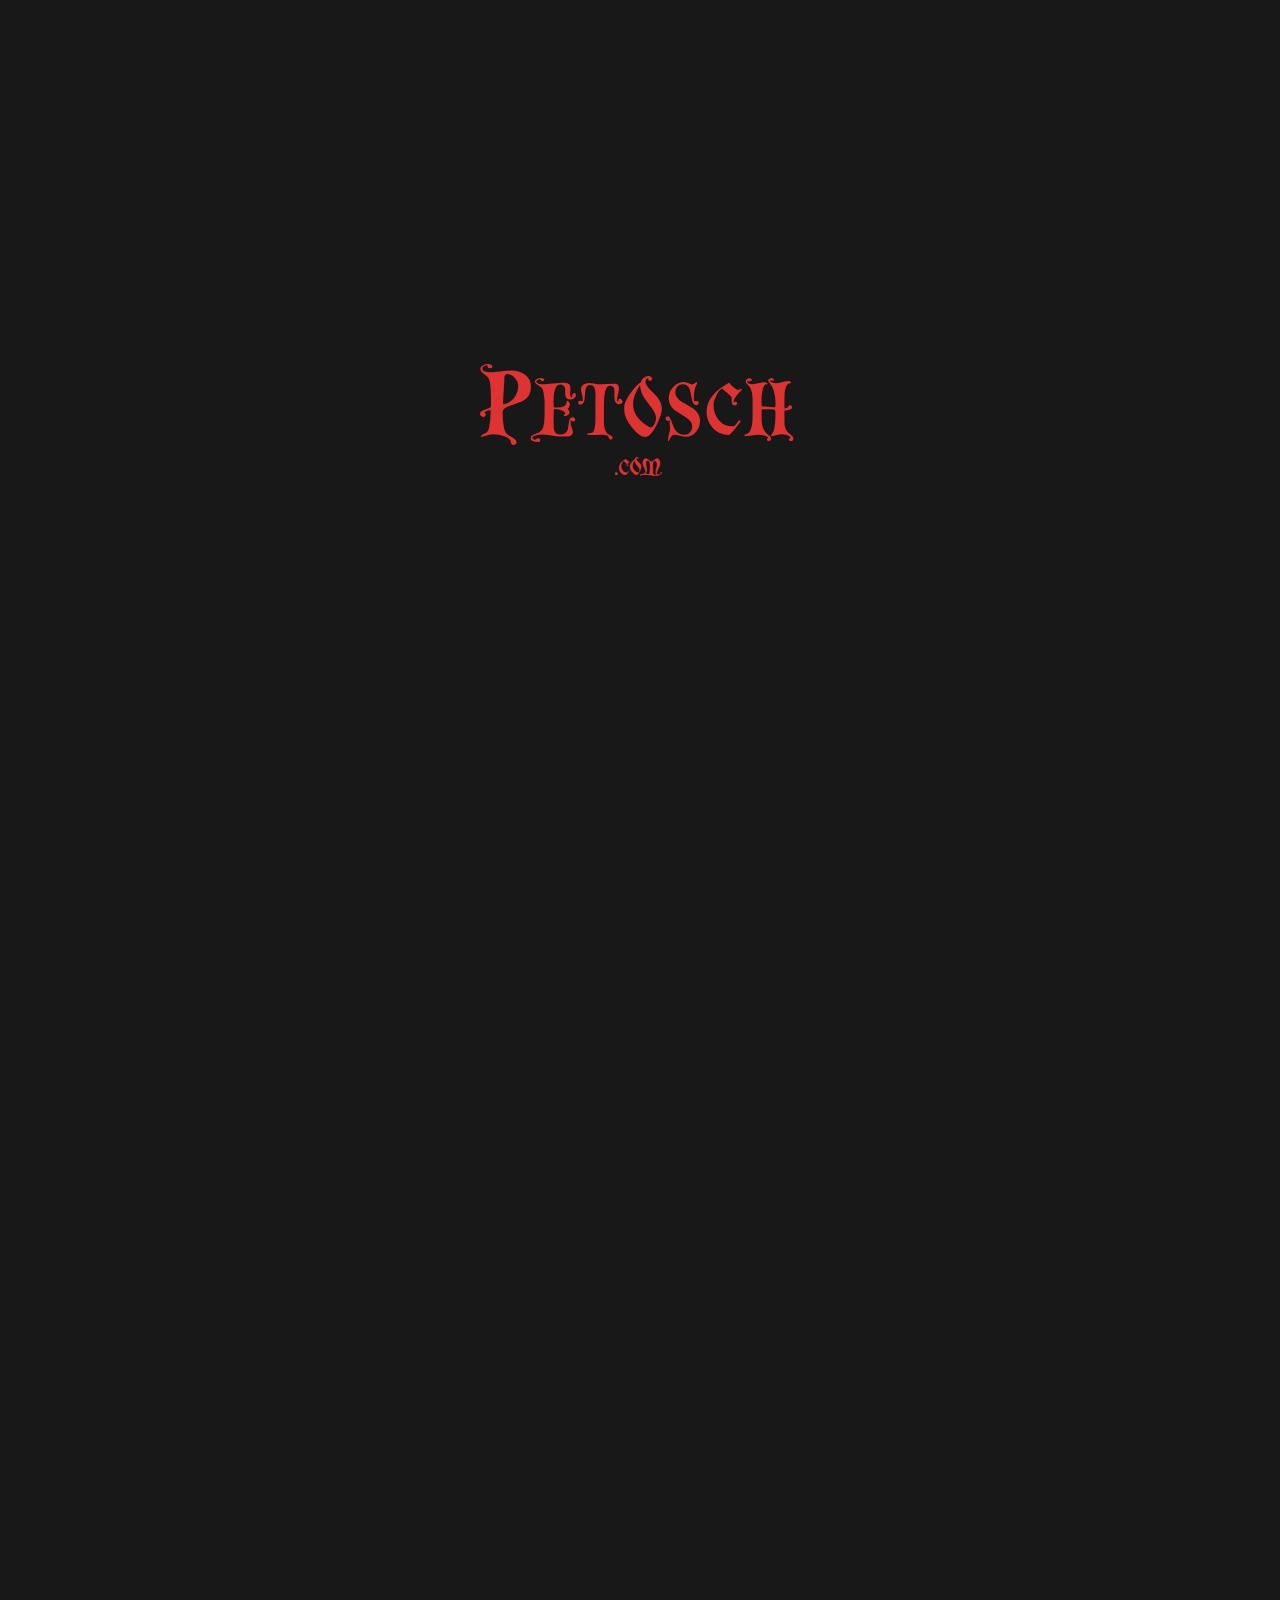
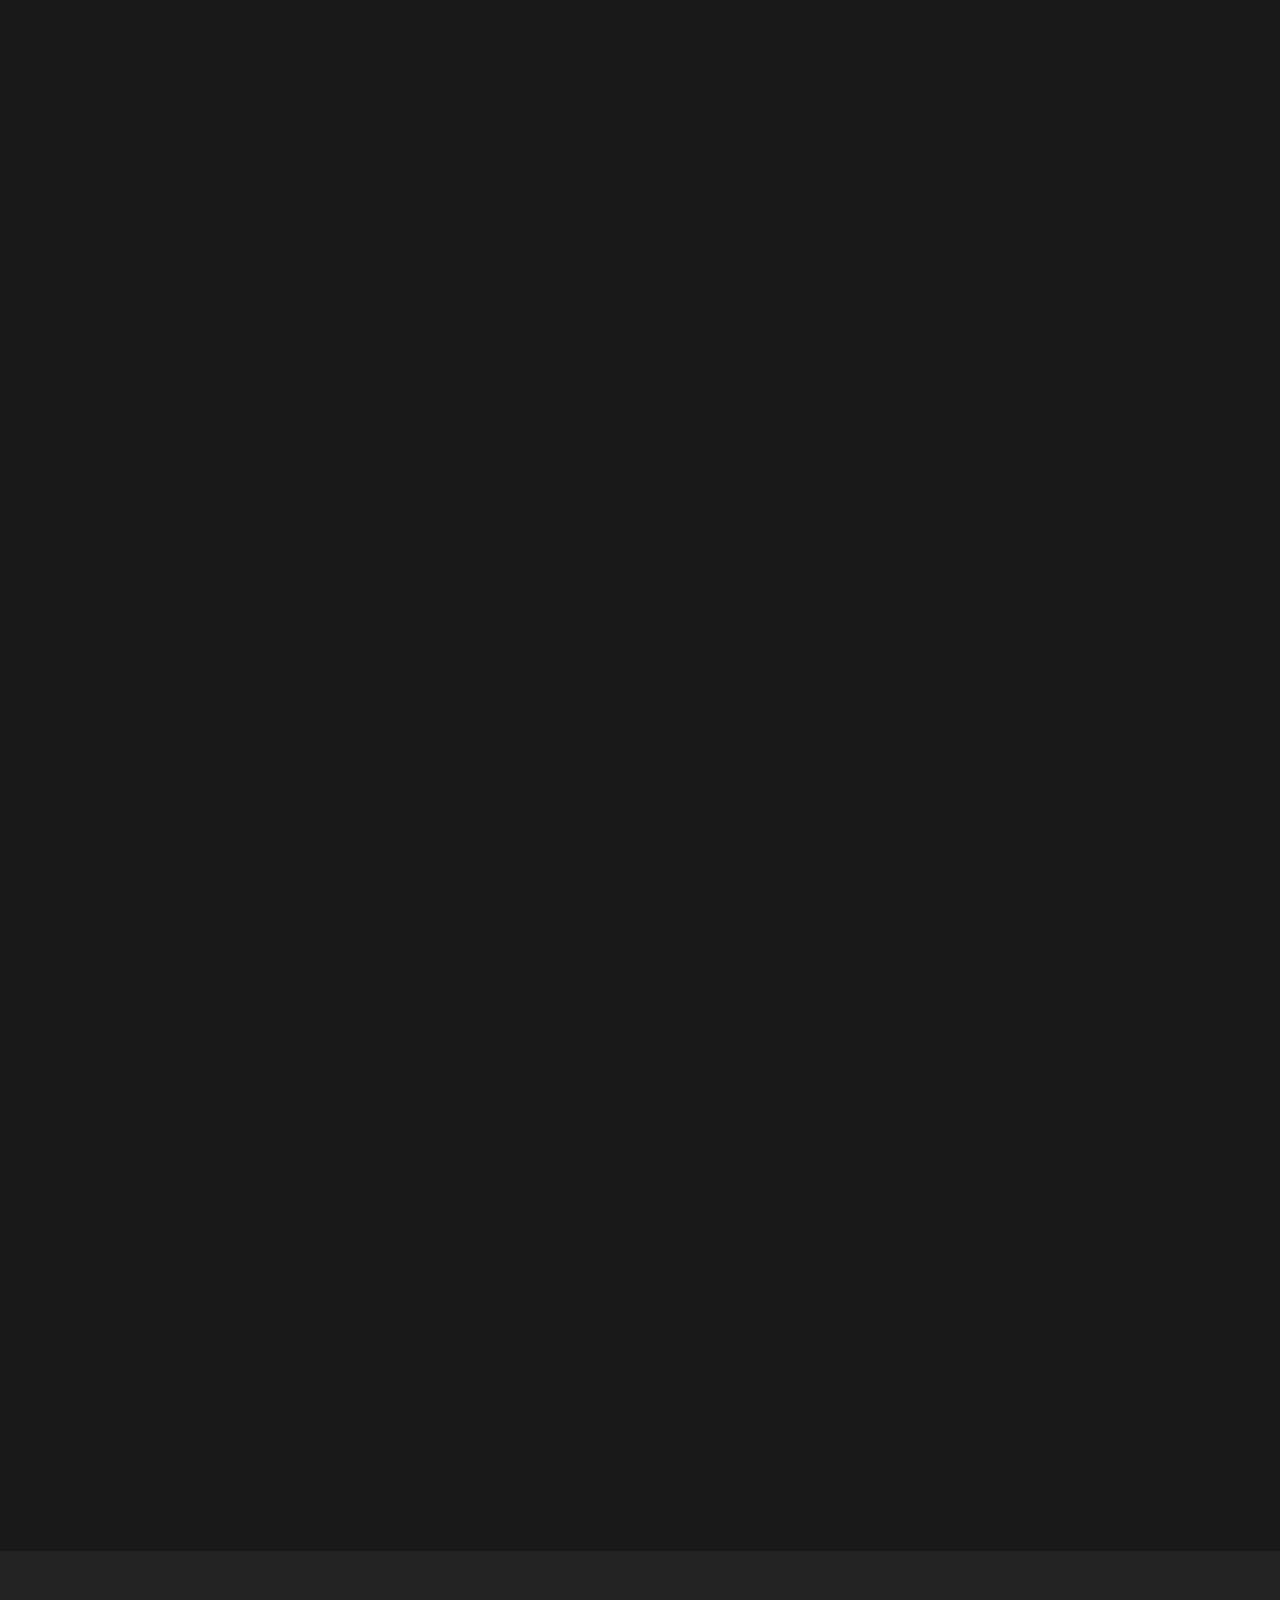
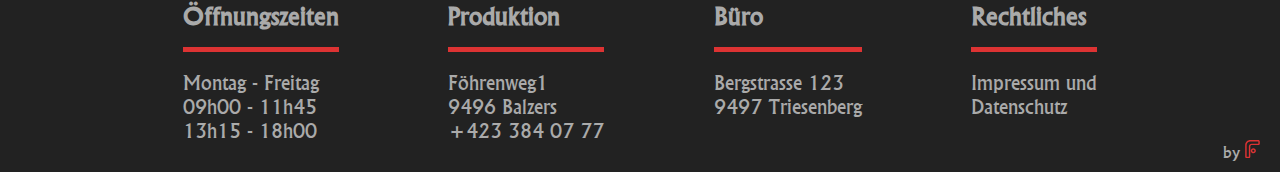
<file: index.html>
<!DOCTYPE html>
<html lang="de">

<head>
    <meta charset="UTF-8">
    <meta name="author" content="Florian Giesser">
    <meta name="description" content="Ihr Partner für Werbetechnik und Textilveredelung.">
    <meta name="keywords"
        content="Folien, geplottet, bedruckt, montiert, Textil, Textilien, transferiert, direkt bedruckt, gestickt, Werbung, Tampongdruck, Lasergravuren, Papierdruck, Qualität, Liechtenstein, Petra Schädler, Thomas Schädler, Sandro Schädler, Petosch, Schädler, Föhrenweg, Balzers, Bergstrasse, Triesenberg, +4233840777, drucken, beschriftungen">
    <meta name="og:site-name" content="Petosch.com">
    <meta name="og:title" content="Petosch.com">
    <meta name="og:description" content="Ihr Partner für Werbetechnik und Textilveredelung.">
    <meta name="og:image" content="./images/petosch_logo.png">
    <meta name="viewport" content="width=device-width, initial-scale=1.0">
    <meta http-equiv="X-UA-Compatible" content="IE=edge,chrome=1">
    <meta name="apple-mobile-web-app-capable" content="yes">
    <meta name="mobile-web-app-capable" content="yes">
    <link defer rel="stylesheet" href="nav.css">
    <link defer rel="stylesheet" href="./footer.css">
    <link defer rel="stylesheet" href="style.css">
    <script defer src="https://cdn.lordicon.com/bhenfmcm.js"></script>
    <script defer src="nav.js"></script>
    <script defer src="script.js"></script>
    <link rel="icon" type="image/png" href="./images/petosch_logo.png">
    <title>Petosch</title>
</head>

<body>

    <div class="whole-screen" onanimationend="hideWholeScreen()">
        <div class="google-div">
            <div class="animation">
                <div class="anim-title">Petosch<br>
                    <div class="anim-title com">.com</div>
                </div>
            </div>
        </div>
    </div>

    <nav class="navbar">
        <div class="house-icon">
            <lord-icon onclick="navigateToSite('./index.html')" src="https://cdn.lordicon.com/gmzxduhd.json"
                trigger="hover" colors="primary:#ffffff,secondary:#dd3333" style="width:60px;height:60px">
            </lord-icon>
        </div>

        <ul class="navbar-nav">
            <li class="nav-item">
                <a class="nav-link" id="red" href="#" onclick="navigateToSite('./index.html')">Home</a>
            </li>
            <li class="nav-item" id="dropdown-long">
                <a class="nav-link">Dienstleistungen und
                    Produkte</a>
                <ul class="dropdown-menu">
                    <li><a href="#" onclick="navigateToSite('./folien/folien.html')">Folien</a></li>
                    <li><a href="#" onclick="navigateToSite('./textil/textil.html')">Textilien</a></li>
                    <li><a href="#" onclick="navigateToSite('./werbung/werbung.html')">Werbung</a></li>
                </ul>
            </li>
            <li class="nav-item">
                <a class="nav-link">Über uns</a>
                <ul class="dropdown-menu">
                    <li><a href="#" onclick="navigateToSite('./aboutus/about.html')">Team</a></li>
                    <li><a href="#" onclick="navigateToSiteScroll('./aboutus/about.html', '.kontaktdaten')">Kontakt</a>
                    </li>
                    <li><a href="#" onclick="navigateToSite('./history/history.html')">Geschichte</a></li>
                    <li><a href="#" onclick="navigateToSite('./faq/faq.html')">FAQ</a></li>
                </ul>
            </li>
        </ul>
        <div class="nav-menu-small">
            <input type="checkbox" id="menu-checkbox">
            <label for="menu-checkbox" class="menu-toggle">
                <span class="line"></span>
                <span class="line"></span>
                <span class="line"></span>
            </label>
        </div>
        <div class="before"></div>
        <img src="./images/petosch_logo_small.png" srcset="./images/petosch_logo_small.png 100w" sizes="83px" onclick="navigateToSite('./index.html')" alt="petosch_logo">
    </nav>

    <div class="maincontent">
        <div class="petosch-wel hidden">
            <img srcset="./images/petosch_logo.png 278w" src="./images/petosch_logo.png"
            sizes="(min-width: 1220px) 28.09vw, 277px"
            alt="petosch.com">
            <div class="des">
                Ihr Partner für Werbetechnik und Textilveredelung.
            </div>
        </div>

        <div class="petosch-products">
            <div class="title hidden">
                Wir machen das...
            </div>
            <div class="vertical">
                <div class="vertical-line"></div>
            </div>
            <div class="we-do hidden" onclick="navigateToSite('./folien/folien.html')">
                <img class="thats-img" src="./images/folien.webp"
                srcset="./images/folien.webp 256w"
                sizes="(min-width: 1220px) 600px, 81vw"
                alt="Folien">
                <div class="description">
                    <h2>Folien</h2>
                    <p>Wir gestalten, drucken und montieren Folien für Fahrzeuge, Schilder und Banner - Ihre perfekte
                        Werbelösung</p>
                    <button onclick="navigateToSite('./folien/folien.html')">Mehr erfahren</button>
                </div>
            </div>
            <div class="vertical hidden">
                <div class="vertical-line"></div>
            </div>
            <div class="we-do hidden" onclick="navigateToSite('./textil/textil.html')">
                <div class="description">
                    <h2>Textil</h2>
                    <p>Wir bieten direkten Textildruck und personalisierte Stickereien für Fotos, Vielfarben-Prints und
                        individuelle Gestaltungen auf Textilien - Ihr Stil, unsere Veredelung!</p>
                    <button onclick="navigateToSite('./textil/textil.html')">Mehr erfahren</button>
                </div>
                <img class="thats-img" src="./images/textil.webp"
                srcset="./images/textil.webp 600w"
                sizes="(min-width: 1220px) 600px, 81vw"
                alt="Textil">
            </div>
            <div class="vertical hidden">
                <div class="vertical-line"></div>
            </div>
            <div class="we-do hidden" onclick="navigateToSite('./werbung/werbung.html')">
                <img class="thats-img" src="./images/werb.webp"
                srcset="./images/werb.webp 600w"
                sizes="(min-width: 1220px) 600px, 81vw"
                alt="Werbung">
                <div class="description">
                    <h2>Werbung</h2>
                    <p>Kreative Veredelung für Werbeartikel, stilvolle Kennzeichnung von Materialien und individuell
                        gestaltete Papierdrucke – alles aus einer Hand.</p>
                    <button onclick="navigateToSite('./werbung/werbung.html')">Mehr erfahren</button>
                </div>
            </div>
            <div class="vertical hidden">
                <div class="vertical-line"></div>
            </div>
            <div class="we-do hidden" id="last-we-do" onclick="navigateToSite('./aboutus/about.html')">
                <div class="description">
                    <h2>Qualität aus Liechtenstein</h2>
                    <p>Ihr vertrauenswürdiger Partner für professionelle Werbetechnik und Textilveredelung – Qualität,
                        Kreativität und Zuverlässigkeit vereint.</p>
                    <button onclick="navigateToSite('./aboutus/about.html')">Mehr erfahren</button>
                </div>
                <img class="thats-img" src="./images/about.webp"
                srcset="./images/about.webp 600w"
                sizes="(min-width: 1220px) 600px, 81vw"
                alt="Föhrenweg">
            </div>
            <div class="placeholder"></div>
        </div>
        <footer>
            <div class="footer-container">
                <div class="footer-des">
                    <h5>Öffnungszeiten</h5>
                    <div class="footer-line"></div>
                    <p>Montag - Freitag<br>09h00 - 11h45 <br>13h15 - 18h00</p>
                </div>
                <div class="footer-des">
                    <h5>Produktion</h5>
                    <div class="footer-line"></div>
                    <p><span
                            onclick="navigateToSite('https://www.google.com/maps/place/Petosch/@47.076679,9.508856,16z/data=!4m6!3m5!1s0x479b342155555555:0xa5beb11eed0f351f!8m2!3d47.0766794!4d9.5088562!16s%2Fg%2F1tkqz72d?hl=de&entry=ttu')">
                            Föhrenweg1 <br>9496 Balzers</span><br>
                        <span onclick="callPhoneNumber('+4233840777')">+423 384 07 77</span>
                    </p>
                </div>
                <div class="footer-des">
                    <h5>Büro</h5>
                    <div class="footer-line"></div>
                    <p
                        onclick="navigateToSite('https://www.google.com/maps/place/Bergstrasse+123,+9497+Triesenberg,+Liechtenstein/@47.11413,9.549582,16z/data=!4m6!3m5!1s0x479b3412031572e7:0x34b30aa695c30b28!8m2!3d47.1141303!4d9.5495823!16s%2Fg%2F11csdlc7cr?hl=de&entry=ttu')">
                        Bergstrasse 123 <br>9497 Triesenberg</p>
                </div>
                <div class="footer-des">
                    <h5>Rechtliches</h5>
                    <div class="footer-line"></div>
                    <p onclick="navigateToSite('./datenschutz/datenschutz.html')">Impressum und <br> Datenschutz</p>
                </div>
                <div class="by" onclick="sendEmail('flogie.007@outlook.com', 'Website', 'Ich möchte mehr erfahren.')">
                    by
                    <svg id="by" width="15" height="18.25" viewBox="0 0 400 500" fill="none"
                        xmlns="http://www.w3.org/2000/svg">
                        <path fill-rule="evenodd" clip-rule="evenodd"
                            d="M140 40C84.7715 40 40 84.7715 40 140L40 460H100V180C100 135.817 135.817 100 180 100H360V40H140ZM140 460C140 482.091 122.091 500 100 500H40C17.9086 500 0 482.091 0 460V140C0 62.6801 62.6801 0 140 0H360C382.092 0 400 17.9086 400 40V100C400 122.091 382.092 140 360 140H180C157.909 140 140 157.909 140 180V460ZM180 239.76C163.568 252.57 153 272.551 153 295C153 317.449 163.568 337.43 180 350.24C191.866 359.49 206.789 365 223 365C261.66 365 293 333.66 293 295C293 256.34 261.66 225 223 225C206.789 225 191.866 230.51 180 239.76ZM223 325C239.569 325 253 311.569 253 295C253 278.431 239.569 265 223 265C206.431 265 193 278.431 193 295C193 311.569 206.431 325 223 325Z"
                            fill="white" />
                    </svg>
                </div>
            </div>
        </footer>
    </div>
</body>

</script>

</html>
</file>
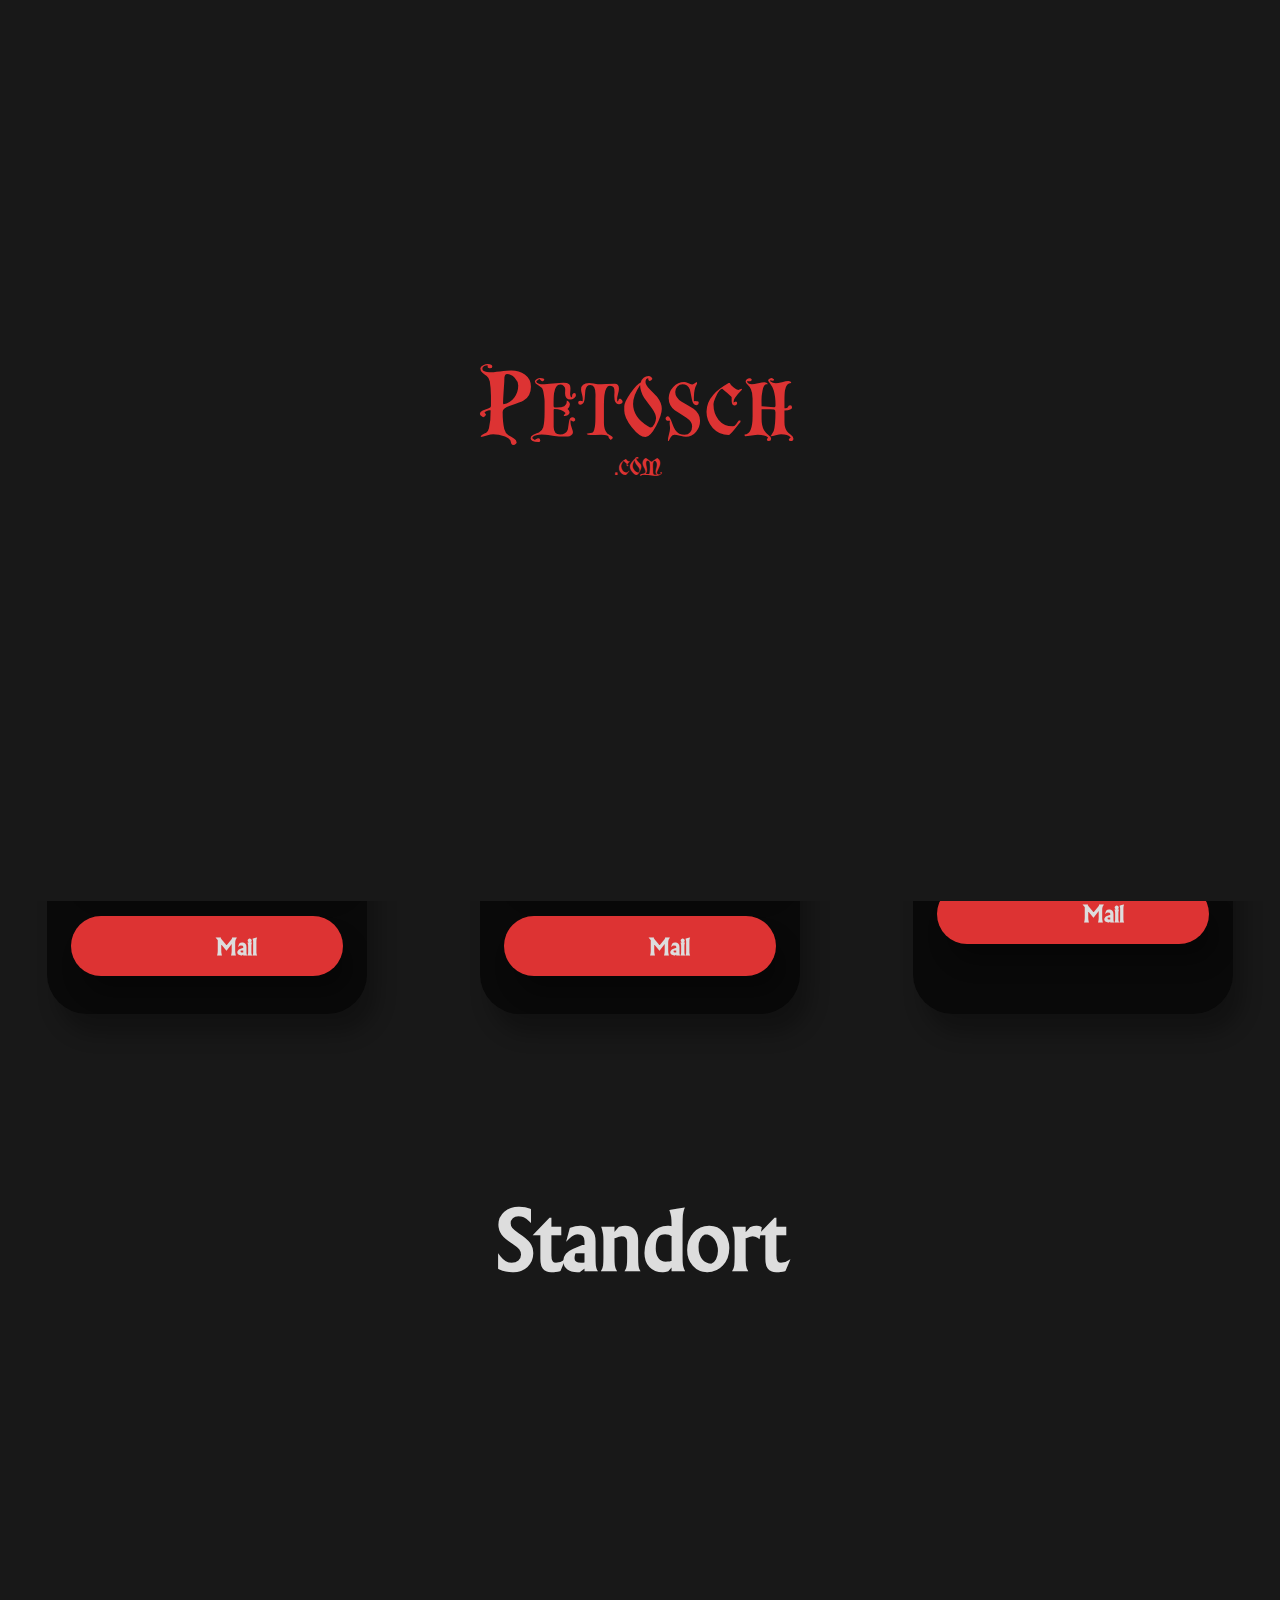
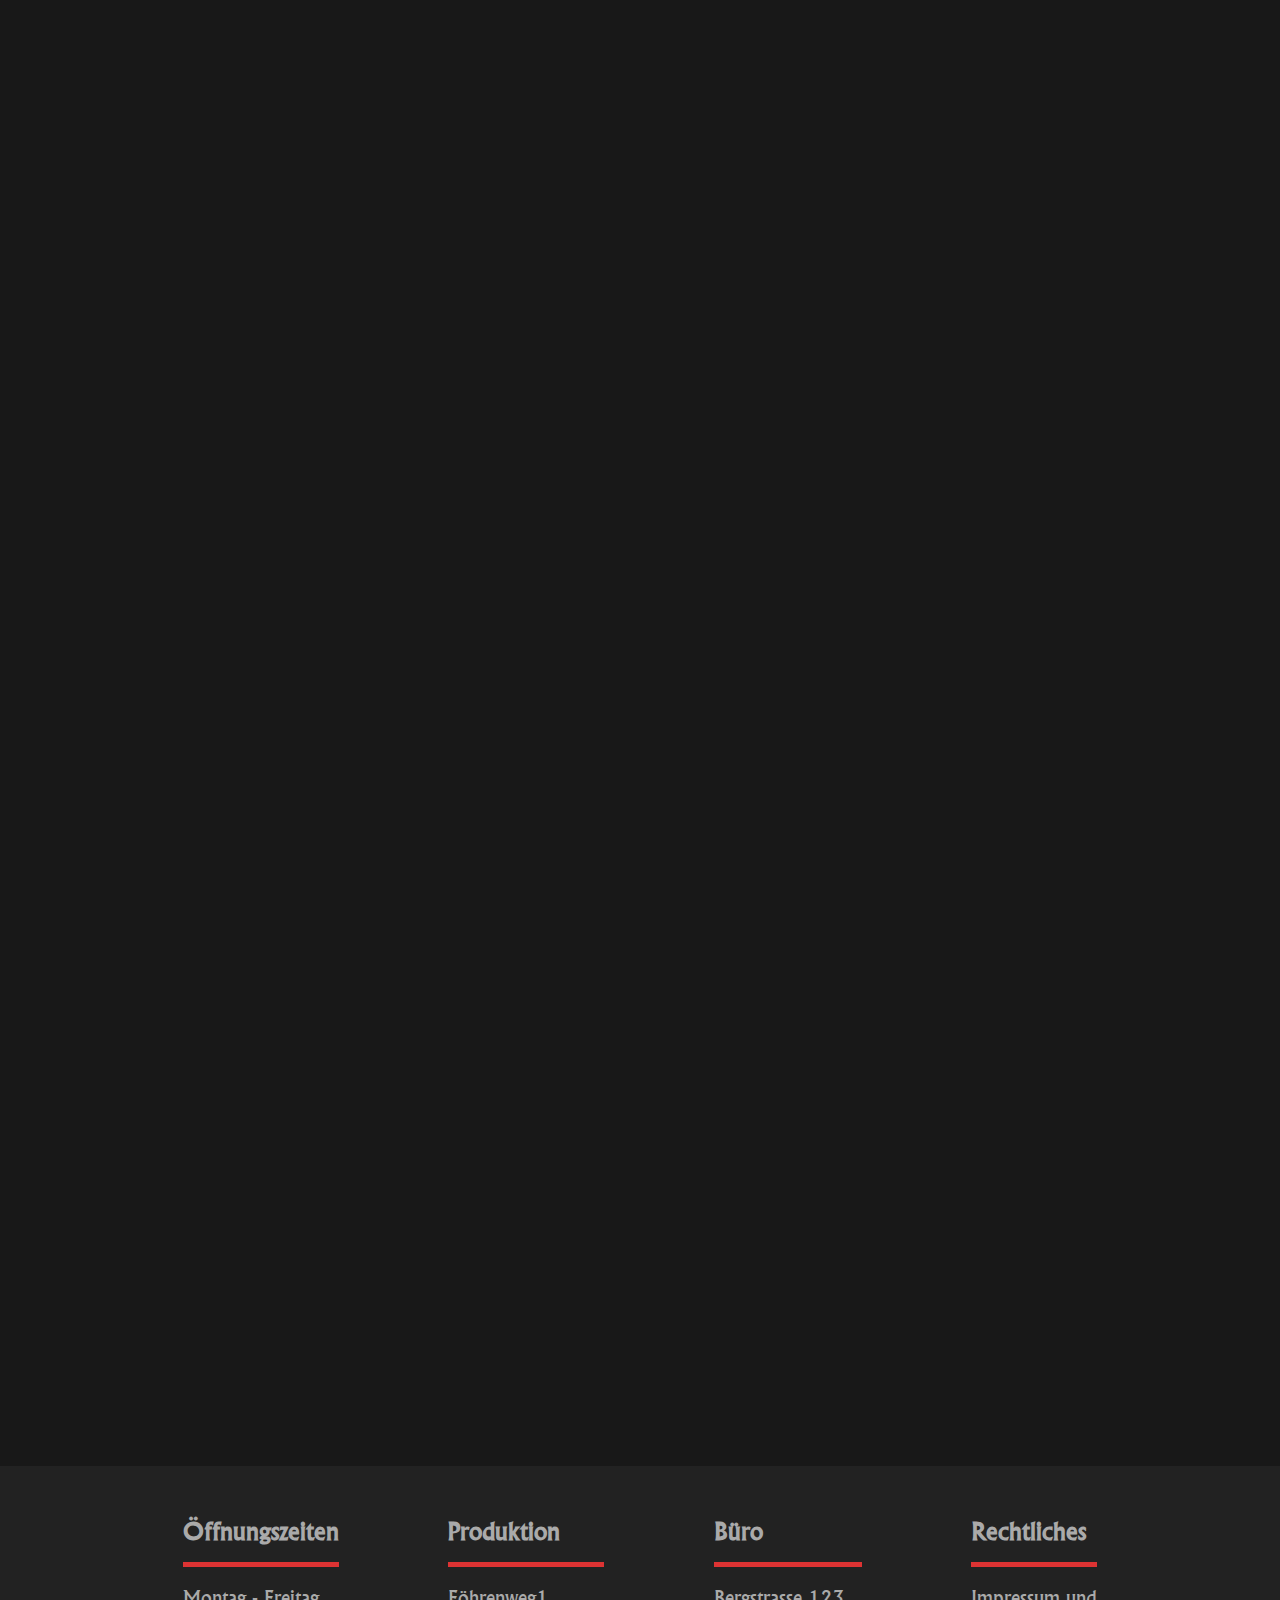
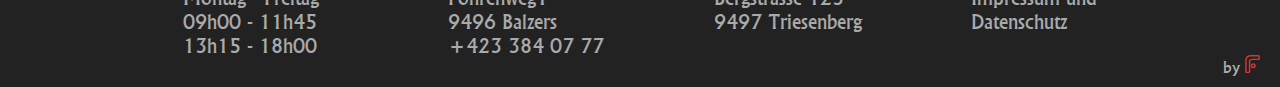
<file: aboutus/about.html>
<!DOCTYPE html>
<html lang="de">

<head>
    <meta charset="UTF-8">
    <meta name="author" content="Florian Giesser">
    <meta name="description" content="Ihr Partner für Werbetechnik und Textilveredelung.">
    <meta name="keywords"
        content="Folien, geplottet, bedruckt, montiert, Textil, Textilien, transferiert, direkt bedruckt, gestickt, Werbung, Tampongdruck, Lasergravuren, Papierdruck, Qualität, Liechtenstein, Petra Schädler, Thomas Schädler, Sandro Schädler, Petosch, Schädler, Föhrenweg, Balzers, Bergstrasse, Triesenberg, +4233840777, drucken, beschriftungen">
    <meta name="og:site-name" content="Petosch.com">
    <meta name="og:title" content="Petosch.com">
    <meta name="og:description" content="Ihr Partner für Werbetechnik und Textilveredelung.">
    <meta name="og:image" content="../images/petosch_logo.png">
    <meta name="viewport" content="width=device-width, initial-scale=1.0">
    <link rel="stylesheet" href="../nav.css">
    <link rel="stylesheet" href="../footer.css">
    <link rel="stylesheet" href="about.css">
    <script src="https://cdn.lordicon.com/bhenfmcm.js"></script>
    <script src="../nav.js"></script>
    <script defer src="../script.js"></script>
    <link rel="icon" type="image/png" href="../images/petosch_logo.png">
    <title>Petosch</title>
</head>

<body onload="handleHash()">
    <div class="whole-screen" onanimationend="hideWholeScreen()">
        <div class="google-div">
            <div class="animation">
                <div class="anim-title">Petosch<br>
                    <div class="anim-title com">.com</div>
                </div>
            </div>
        </div>
    </div>

    <nav class="navbar">
        <div class="house-icon">
            <lord-icon src="https://cdn.lordicon.com/gmzxduhd.json" onclick="navigateToSite('../index.html')"
                trigger="hover" colors="primary:#ffffff,secondary:#dd3333" style="width:60px;height:60px">
            </lord-icon>
        </div>

        <ul class="navbar-nav">
            <li class="nav-item">
                <a class="nav-link" href="#" onclick="navigateToSite('../index.html')">Home</a>
            </li>
            <li class="nav-item" id="dropdown-long">
                <a class="nav-link">Dienstleistungen und
                    Produkte</a>
                <ul class="dropdown-menu">
                    <li><a href="#" onclick="navigateToSite('../folien/folien.html')">Folien</a></li>
                    <li><a href="#" onclick="navigateToSite('../textil/textil.html')">Textilien</a></li>
                    <li><a href="#" id="red" onclick="navigateToSite('../werbung/werbung.html')">Werbung</a></li>
                </ul>
            </li>
            <li class="nav-item">
                <a class="nav-link">Über uns</a>
                <ul class="dropdown-menu">
                    <li><a href="#" onclick="navigateToSite('../aboutus/about.html')">Team</a></li>
                    <li><a href="#" onclick="navigateToSiteScroll('../aboutus/about.html', '.kontaktdaten')">Kontakt</a>
                    </li>
                    <li><a href="#" onclick="navigateToSite('../history/history.html')">Geschichte</a></li>
                    <li><a href="#" onclick="navigateToSite('../faq/faq.html')">FAQ</a></li>
                </ul>
            </li>
        </ul>
        <div class="nav-menu-small">
            <input type="checkbox" id="menu-checkbox">
            <label for="menu-checkbox" class="menu-toggle">
                <span class="line"></span>
                <span class="line"></span>
                <span class="line"></span>
            </label>
        </div>
        <div class="before"></div>
        <img src="../images/petosch_logo.png" onclick="navigateToSite('../index.html')" alt="petosch_logo">
    </nav>
    <div class="maincontent" id="maincontent">
        <div class="petosch-content">
            <div class="name-petosch hidden">
                <div onclick="scrollToMainContent()">Wir sind</div>
                <div><span>Pe</span>tra</div>
                <div>und</div>
                <div><span>T</span>h<span>o</span>mas
                </div>
                <div><span>Sch</span>ädler</div>
            </div>
            <h2 class="mit-title">Team</h2>
            <div class="mitarbeiter">
                <div class="mit-container hidden">
                    <img class="mit-img" src="../images/petra.jpg" alt="Petra Schädler">
                    <div class="mit-des">
                        <h4>Petra Schädler</h4>
                        <button id="fourth-button" onclick="callPhoneNumber('+4237927773')">
                            <lord-icon id="petra-phone" class="icon" src="https://cdn.lordicon.com/ssvybplt.json"
                                trigger="hover" colors="primary:#ffffff" style="width:40px;height:40px">
                            </lord-icon>
                            +423 792 77 73
                        </button>
                        <button id="fift-button"
                            onclick="sendEmail('petra@petosch.com', 'Bestellung', 'Von petosch.com versendet.')">
                            <lord-icon id="petra-mail" src="https://cdn.lordicon.com/diihvcfp.json" trigger="hover"
                                colors="primary:#ffffff" style="width:40px;height:40px">
                            </lord-icon>
                            Mail
                        </button>
                    </div>
                </div>
                <div class="mit-container hidden">
                    <img class="mit-img" src="../images/thomas.jpg" alt="Thomas Schädler">
                    <div class="mit-des">
                        <h4>Thomas Schädler</h4>
                        <button id="second-button" onclick="callPhoneNumber('+4237927377')">
                            <lord-icon class="icon" id="thomas-phone" src="https://cdn.lordicon.com/ssvybplt.json"
                                trigger="hover" colors="primary:#ffffff" style="width:40px;height:40px">
                            </lord-icon>
                            +423 792 73 77
                        </button>
                        <button id="third-button"
                            onclick="sendEmail('thomas@petosch.com', 'Bestellung', 'Von petosch.com versendet.')">
                            <lord-icon id="thomas-mail" src="https://cdn.lordicon.com/diihvcfp.json" trigger="hover"
                                colors="primary:#ffffff" style="width:40px;height:40px">
                            </lord-icon>
                            Mail
                        </button>
                    </div>
                </div>
                <div class="mit-container hidden">
                    <img class="mit-img" src="../images/sandro.jpg" alt="Sanro Schädler">
                    <div class="mit-des">
                        <h4>Sandro Schädler</h4>
                        <button id="sixt-button"
                            onclick="sendEmail('sandro@petosch.com', 'Bestellung', 'Von petosch.com versendet.')">
                            <lord-icon id="sandro-mail" src="https://cdn.lordicon.com/diihvcfp.json" trigger="hover"
                                colors="primary:#ffffff" style="width:40px;height:40px">
                            </lord-icon>
                            Mail
                        </button>
                    </div>
                </div>
            </div>

            <div class="kontaktdaten" id="kontakt-section">
                <h2>Standort</h2>
                <div class="kontakt-container hidden">
                    <div class="kontakt-image">
                        <iframe
                            src="https://www.google.com/maps/embed?pb=!1m18!1m12!1m3!1d2717.135771128343!2d9.506434676624842!3d47.076801071146164!2m3!1f0!2f0!3f0!3m2!1i1024!2i768!4f13.1!3m3!1m2!1s0x479b342155555555%3A0xa5beb11eed0f351f!2sPetosch!5e0!3m2!1sde!2sit!4v1689575721964!5m2!1sde!2sit"
                            style="border:0;" allowfullscreen="" loading="lazy"
                            referrerpolicy="no-referrer-when-downgrade">
                        </iframe>
                    </div>
                    <div class="kontakt-des"
                        onclick="copy('Föhrenweg 1, 9496 Balzers, Liechtenstein', '#check-one', '#copy-one');">
                        <h4>Produktion</h4>
                        <p>Unsere Produktionsstätte befindet sich am Föhrenweg 1 <br>9496 Balzers.</p>
                        <button id="seven-button"
                            onclick="copy('Föhrenweg 1, 9496 Balzers, Liechtenstein', '#check-one', '#copy-one');">
                            <lord-icon id="check-one" src="https://cdn.lordicon.com/jvihlqtw.json" trigger="hover"
                                colors="primary:#ffffff,secondary:#0008ff" stroke="200" style="width:40px;height:40px">
                            </lord-icon>
                            <span id="copy-one">Adresse kopieren</span>
                        </button>
                    </div>
                </div>
                <div class="vertical hidden">
                    <div class="vertical-line"></div>
                </div>
                <div class="kontakt-container hidden">
                    <div class="kontakt-des"
                        onclick="copy('Bergstrasse 123, 9497 Triesenberg, Liechtenstein', '#check-two', '#copy-two', 'copy-button-2');">
                        <h4>Büro</h4>
                        <p>Unser Büro befindet sich an der Bergstrasse 123<br>9497 Triesenberg.</p>
                        <button id="eight-button"
                            onclick="copy('Bergstrasse 123, 9497 Triesenberg, Liechtenstein', '#check-two', '#copy-two', 'copy-button-2');">
                            <lord-icon id="check-two" class="icon" src="https://cdn.lordicon.com/jvihlqtw.json"
                                trigger="hover" stroke="200" colors="primary:#ffffff" style="width:40px;height:40px">
                            </lord-icon>
                            <span id="copy-two">Adresse kopieren</span>
                        </button>
                    </div>
                    <div class="kontakt-image">
                        <iframe
                            src="https://www.google.com/maps/embed?pb=!1m18!1m12!1m3!1d2715.231711168134!2d9.549582299999999!3d47.11413030000001!2m3!1f0!2f0!3f0!3m2!1i1024!2i768!4f13.1!3m3!1m2!1s0x479b3412031572e7%3A0x34b30aa695c30b28!2sBergstrasse%20123%2C%209497%20Triesenberg%2C%20Liechtenstein!5e0!3m2!1sde!2sit!4v1690353175545!5m2!1sde!2sit"
                            style="border:0;" allowfullscreen="" loading="lazy"
                            referrerpolicy="no-referrer-when-downgrade">
                        </iframe>
                    </div>
                </div>
                <div class="vertical hidden">
                    <div class="vertical-line"></div>
                </div>
                <div class="kontakt-container hidden">
                    <div class="kontakt-des" onclick="callPhoneNumber('+4233840777')">
                        <h4>Kontakt</h4>
                        <p>Interessiert?<br>Warten Sie nicht und <br>Kontakieren Sie uns.</p>
                        <button id="first-button" onclick="callPhoneNumber('+4233840777')">
                            <lord-icon id="petosch-phone" class="icon" src="https://cdn.lordicon.com/ssvybplt.json"
                                trigger="hover" colors="primary:#ffffff" style="width:40px;height:40px">
                            </lord-icon>
                            +423 384 07 77
                        </button>
                    </div>
                    <div class="kontakt-des">
                        <h4>Öffnungszeiten</h4>
                        <p>Montag - Freitag<br>09h00 - 11h45 <br>13h15 - 18h00</p>
                        <div class="placeholder" style="height: 60px;"></div>
                    </div>
                </div>
            </div>
        </div>
        <footer>
            <div class="footer-container">
                <div class="footer-des">
                    <h5>Öffnungszeiten</h5>
                    <div class="footer-line"></div>
                    <p>Montag - Freitag<br>09h00 - 11h45 <br>13h15 - 18h00</p>
                </div>
                <div class="footer-des">
                    <h5>Produktion</h5>
                    <div class="footer-line"></div>
                    <p><span
                            onclick="navigateToSite('https://www.google.com/maps/place/Petosch/@47.076679,9.508856,16z/data=!4m6!3m5!1s0x479b342155555555:0xa5beb11eed0f351f!8m2!3d47.0766794!4d9.5088562!16s%2Fg%2F1tkqz72d?hl=de&entry=ttu')">
                            Föhrenweg1 <br>9496 Balzers</span><br>
                        <span onclick="callPhoneNumber('+4233840777')">+423 384 07 77</span>
                    </p>
                </div>
                <div class="footer-des">
                    <h5>Büro</h5>
                    <div class="footer-line"></div>
                    <p
                        onclick="navigateToSite('https://www.google.com/maps/place/Bergstrasse+123,+9497+Triesenberg,+Liechtenstein/@47.11413,9.549582,16z/data=!4m6!3m5!1s0x479b3412031572e7:0x34b30aa695c30b28!8m2!3d47.1141303!4d9.5495823!16s%2Fg%2F11csdlc7cr?hl=de&entry=ttu')">
                        Bergstrasse 123 <br>9497 Triesenberg</p>
                </div>
                <div class="footer-des">
                    <h5>Rechtliches</h5>
                    <div class="footer-line"></div>
                    <p onclick="navigateToSite('../datenschutz/datenschutz.html')">Impressum und <br> Datenschutz</p>
                </div>
                <div class="by" onclick="sendEmail('flogie.007@outlook.com', 'Website', 'Ich möchte mehr erfahren.')">
                    by
                    <svg id="by" width="15" height="18.25" viewBox="0 0 400 500" fill="none"
                        xmlns="http://www.w3.org/2000/svg">
                        <path fill-rule="evenodd" clip-rule="evenodd"
                            d="M140 40C84.7715 40 40 84.7715 40 140L40 460H100V180C100 135.817 135.817 100 180 100H360V40H140ZM140 460C140 482.091 122.091 500 100 500H40C17.9086 500 0 482.091 0 460V140C0 62.6801 62.6801 0 140 0H360C382.092 0 400 17.9086 400 40V100C400 122.091 382.092 140 360 140H180C157.909 140 140 157.909 140 180V460ZM180 239.76C163.568 252.57 153 272.551 153 295C153 317.449 163.568 337.43 180 350.24C191.866 359.49 206.789 365 223 365C261.66 365 293 333.66 293 295C293 256.34 261.66 225 223 225C206.789 225 191.866 230.51 180 239.76ZM223 325C239.569 325 253 311.569 253 295C253 278.431 239.569 265 223 265C206.431 265 193 278.431 193 295C193 311.569 206.431 325 223 325Z"
                            fill="white" />
                    </svg>
                </div>
            </div>
        </footer>
    </div>
</body>

</html>
</file>
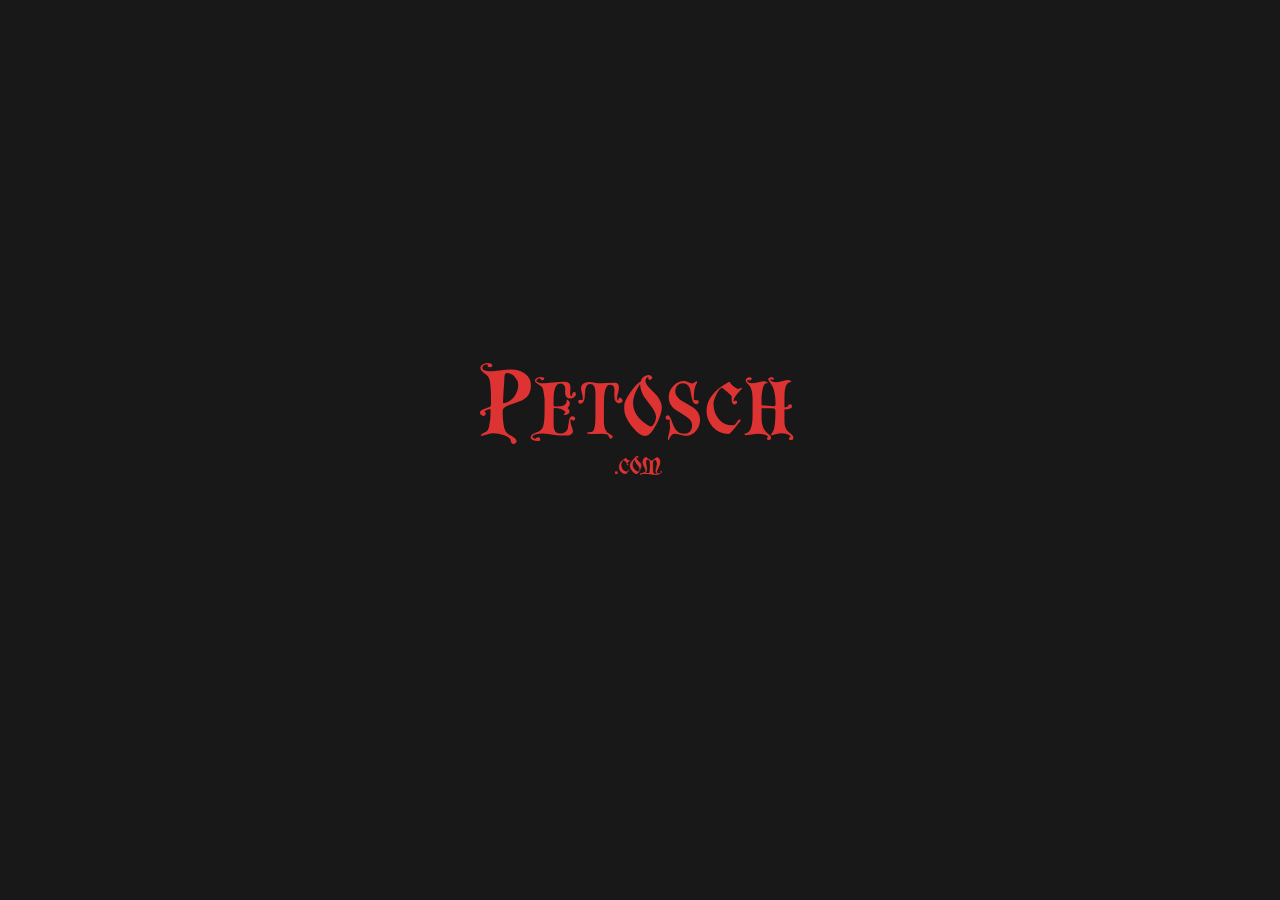
<file: carousel/carousel.html>
<!DOCTYPE html>
<html lang="de">

<head>
    <meta charset="UTF-8">
    <meta name="author" content="Florian Giesser">
    <meta name="description" content="Ihr Partner für Werbetechnik und Textilveredelung.">
    <meta name="keywords"
        content="Folien, geplottet, bedruckt, montiert, Textil, Textilien, transferiert, direkt bedruckt, gestickt, Werbung, Tampongdruck, Lasergravuren, Papierdruck, Qualität, Liechtenstein, Petra Schädler, Thomas Schädler, Sandro Schädler, Petosch, Schädler, Föhrenweg, Balzers, Bergstrasse, Triesenberg, +4233840777, drucken, beschriftungen">
    <meta name="og:site-name" content="Petosch.com">
    <meta name="og:title" content="Petosch.com">
    <meta name="og:description" content="Ihr Partner für Werbetechnik und Textilveredelung.">
    <meta name="og:image" content="../images/petosch_logo.png">
    <meta name="viewport" content="width=device-width, initial-scale=1.0">
    <link rel="stylesheet" href="../nav.css">
    <link rel="stylesheet" href="../footer.css">
    <link rel="stylesheet" href="carousel.css">
    <link rel="stylesheet" href="../carousel.css">
    <script src="../carousel.js" defer></script>
    <script src="https://cdn.lordicon.com/bhenfmcm.js"></script>
    <script src="../nav.js"></script>
    <script defer src="../script.js"></script>
    <link rel="icon" type="image/png" href="../images/petosch_logo.png">
    <title>Petosch</title>
</head>

<body>
    <div class="whole-screen" onanimationend="hideWholeScreen()">
        <div class="google-div">
            <div class="animation">
                <div class="anim-title">Petosch<br>
                    <div class="anim-title com">.com</div>
                </div>
            </div>
        </div>
    </div>

    <nav class="navbar">
        <div class="house-icon">
            <lord-icon src="https://cdn.lordicon.com/gmzxduhd.json" onclick="navigateToSite('../index.html')"
                trigger="hover" colors="primary:#ffffff,secondary:#dd3333" style="width:60px;height:60px">
            </lord-icon>
        </div>

        <ul class="navbar-nav">
            <li class="nav-item">
                <a class="nav-link" href="#" onclick="navigateToSite('../index.html')">Home</a>
            </li>
            <li class="nav-item" id="dropdown-long">
                <a class="nav-link">Dienstleistungen und
                    Produkte</a>
                <ul class="dropdown-menu">
                    <li><a href="#" onclick="navigateToSite('../folien/folien.html')">Folien</a></li>
                    <li><a href="#" onclick="navigateToSite('../textil/textil.html')">Textilien</a></li>
                    <li><a href="#" onclick="navigateToSite('../werbung/werbung.html')">Werbung</a></li>
                </ul>
            </li>
            <li class="nav-item">
                <a class="nav-link">Über uns</a>
                <ul class="dropdown-menu">
                    <li><a href="#" onclick="navigateToSite('../aboutus/about.html')">Team</a></li>
                    <li><a href="#" onclick="navigateToSiteScroll('../aboutus/about.html', '.kontaktdaten')">Kontakt</a>
                    </li>
                    <li><a href="#" onclick="navigateToSite('../history/history.html')">Geschichte</a></li>
                    <li><a href="#" onclick="navigateToSite('../faq/faq.html')">FAQ</a></li>
                </ul>
            </li>
        </ul>
        <div class="nav-menu-small">
            <input type="checkbox" id="menu-checkbox">
            <label for="menu-checkbox" class="menu-toggle">
                <span class="line"></span>
                <span class="line"></span>
                <span class="line"></span>
            </label>
        </div>
        <div class="before"></div>
        <img src="../images/petosch_logo.png" onclick="navigateToSite('../index.html')" alt="petosch_logo">
    </nav>


    <div class="maincontent">
        <section aria-label="Newest Photos" class="carousel-section">
            <button class="carousel-button prev"><svg xmlns="http://www.w3.org/2000/svg" width="32" height="32"
                    viewBox="0 0 32 32">
                    <path fill="currentColor"
                        d="M20.834 8.037L9.64 14.5c-1.43.824-1.43 2.175 0 3l11.194 6.463c1.43.826 2.598.15 2.598-1.5V9.537c0-1.65-1.17-2.326-2.598-1.5z" />
                </svg>
            </button>
            <button class="carousel-button next"><svg xmlns="http://www.w3.org/2000/svg" width="32" height="32"
                    viewBox="0 0 32 32">
                    <path fill="currentColor"
                        d="M11.166 23.963L22.36 17.5c1.43-.824 1.43-2.175 0-3L11.165 8.037c-1.43-.826-2.598-.15-2.598 1.5v12.926c0 1.65 1.17 2.326 2.598 1.5z" />
                </svg>
            </button>
            <button class="carousel-close" onclick="closeCarousel()">
                <svg xmlns="http://www.w3.org/2000/svg" width="32" height="32" viewBox="0 0 256 256">
                    <path fill="currentColor"
                        d="M208.49 191.51a12 12 0 0 1-17 17L128 145l-63.51 63.49a12 12 0 0 1-17-17L111 128L47.51 64.49a12 12 0 0 1 17-17L128 111l63.51-63.52a12 12 0 0 1 17 17L145 128Z" />
                </svg>
            </button>
            <ul>

            </ul>
        </section>
        <div class="back" onclick="back();"><svg xmlns="http://www.w3.org/2000/svg" width="32" height="32"
                viewBox="0 0 32 32">
                <path fill="currentColor"
                    d="M20.834 8.037L9.64 14.5c-1.43.824-1.43 2.175 0 3l11.194 6.463c1.43.826 2.598.15 2.598-1.5V9.537c0-1.65-1.17-2.326-2.598-1.5z" />
            </svg>zurück</div>
        <div class="images"></div>

    </div>
    <footer>
        <div class="footer-container">
            <div class="footer-des">
                <h5>Öffnungszeiten</h5>
                <div class="footer-line"></div>
                <p>Montag - Freitag<br>09h00 - 11h45 <br>13h15 - 18h00</p>
            </div>
            <div class="footer-des">
                <h5>Produktion</h5>
                <div class="footer-line"></div>
                <p><span
                        onclick="navigateToSite('https://www.google.com/maps/place/Petosch/@47.076679,9.508856,16z/data=!4m6!3m5!1s0x479b342155555555:0xa5beb11eed0f351f!8m2!3d47.0766794!4d9.5088562!16s%2Fg%2F1tkqz72d?hl=de&entry=ttu')">
                        Föhrenweg1 <br>9496 Balzers</span><br>
                    <span onclick="callPhoneNumber('+4233840777')">+423 384 07 77</span>
                </p>
            </div>
            <div class="footer-des">
                <h5>Büro</h5>
                <div class="footer-line"></div>
                <p
                    onclick="navigateToSite('https://www.google.com/maps/place/Bergstrasse+123,+9497+Triesenberg,+Liechtenstein/@47.11413,9.549582,16z/data=!4m6!3m5!1s0x479b3412031572e7:0x34b30aa695c30b28!8m2!3d47.1141303!4d9.5495823!16s%2Fg%2F11csdlc7cr?hl=de&entry=ttu')">
                    Bergstrasse 123 <br>9497 Triesenberg</p>
            </div>
            <div class="footer-des">
                <h5>Rechtliches</h5>
                <div class="footer-line"></div>
                <p onclick="navigateToSite('../datenschutz/datenschutz.html')">Impressum und <br> Datenschutz</p>
            </div>
            <div class="by" onclick="sendEmail('flogie.007@outlook.com', 'Website', 'Ich möchte mehr erfahren.')">
                by
                <svg id="by" width="15" height="18.25" viewBox="0 0 400 500" fill="none"
                    xmlns="http://www.w3.org/2000/svg">
                    <path fill-rule="evenodd" clip-rule="evenodd"
                        d="M140 40C84.7715 40 40 84.7715 40 140L40 460H100V180C100 135.817 135.817 100 180 100H360V40H140ZM140 460C140 482.091 122.091 500 100 500H40C17.9086 500 0 482.091 0 460V140C0 62.6801 62.6801 0 140 0H360C382.092 0 400 17.9086 400 40V100C400 122.091 382.092 140 360 140H180C157.909 140 140 157.909 140 180V460ZM180 239.76C163.568 252.57 153 272.551 153 295C153 317.449 163.568 337.43 180 350.24C191.866 359.49 206.789 365 223 365C261.66 365 293 333.66 293 295C293 256.34 261.66 225 223 225C206.789 225 191.866 230.51 180 239.76ZM223 325C239.569 325 253 311.569 253 295C253 278.431 239.569 265 223 265C206.431 265 193 278.431 193 295C193 311.569 206.431 325 223 325Z"
                        fill="white" />
                </svg>
            </div>
        </div>
    </footer>
    </div>
</body>

</html>
</file>
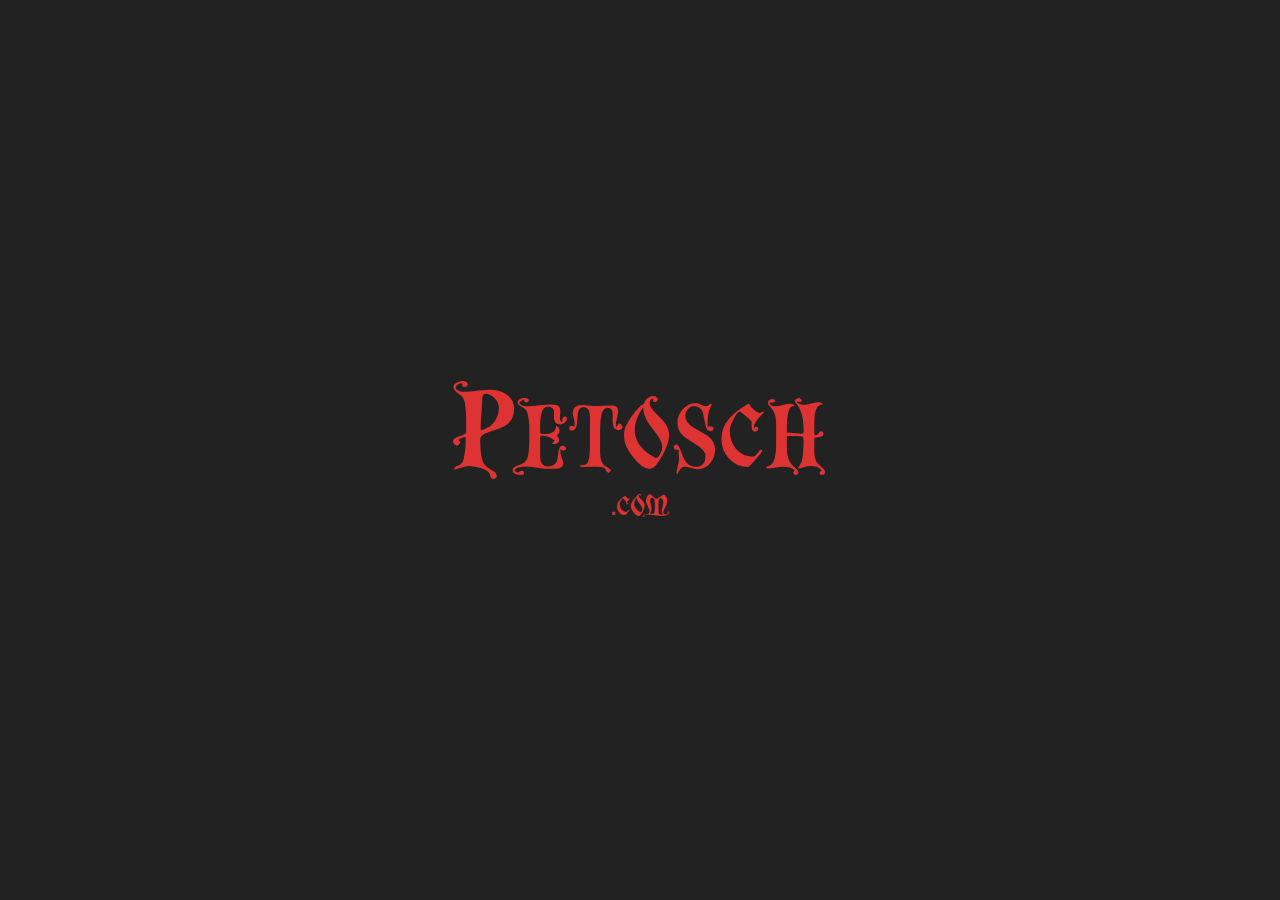
<file: contact/contact.html>
<!DOCTYPE html>
<html lang="en">

<head>
    <meta charset="UTF-8">
    <meta name="viewport" content="width=device-width, initial-scale=1.0">
    <link rel="stylesheet" href="../nav.css">
    <link rel="stylesheet" href="contact.css">
    <script src="https://cdn.lordicon.com/bhenfmcm.js"></script>
    <script src="../nav.js"></script>
    <script src="contact.js"></script>
    <link rel="icon" type="image/png" href="../images/petosch_logo.png">
    <title>Petosch</title>
</head>

<body>
    <div class="whole-screen" onanimationend="hideWholeScreen()">
        <div class="animation">
            <div class="anim-title">Petosch<br>
                <div class="anim-title com">.com</div>
            </div>
        </div>
    </div>

    <nav class="navbar">
        <div class="house-icon">
            <lord-icon src="https://cdn.lordicon.com/gmzxduhd.json" onclick="navigateToSite('../index.html')"
                trigger="hover" colors="primary:#ffffff,secondary:#dd3333" style="width:60px;height:60px">
            </lord-icon>
        </div>

        <ul class="navbar-nav">
            <li class="nav-item" id="dropdown-long">
                <a class="nav-link" href="#">Dienstleistungen und
                    Produkte</a>
                <ul class="dropdown-menu">
                    <li><a href="#" onclick="navigateToSite('../folien/folien.html')">Folien</a></li>
                    <li><a href="#" onclick="navigateToSite('../textil/textil.html')">Textilien</a></li>
                    <li><a href="#" onclick="navigateToSite('../werbung/werbung.html')">Werbung</a></li>
                </ul>
            </li>
            <li class="nav-item">
                <a class="nav-link" href="#" onclick="navigateToSite('../aboutus/about.html')">Über uns</a>
                <ul class="dropdown-menu">
                    <li><a href="#" onclick="navigateToSite('../aboutus/about.html')">Team</a></li>
                    <li><a href="#" onclick="navigateToSite('../aboutus/about.html')">Standort</a></li>
                </ul>
            </li>
            <li class="nav-item">
                <a class="nav-link" href="#" onclick="navigateToSiteBig('../contact/contact.html')">Kontakt</a>
                <ul class="dropdown-menu">
                    <li><a href="#" onclick="navigateToSite('../contact/contact.html')">Kontakt</a></li>
                    <li><a href="#" onclick="navigateToSite('../faq/faq.html')">FAQ</a></li>
                </ul>
            </li>
        </ul>
        <div class="nav-menu-small">
            <input type="checkbox" id="menu-checkbox">
            <label for="menu-checkbox" class="menu-toggle">
                <span class="line"></span>
                <span class="line"></span>
                <span class="line"></span>
            </label>
        </div>
        <div class="before"></div>
        <img src="../images/petosch_logo.png" onclick="navigateToSite('../index.html')" alt="petosch_logo">
    </nav>
    <div class="maincontent">
        <div class="petosch-wel">
            <h1>Haben Sie Fragen?</h1>
            <p>Kontakt</p>
        </div>
        <div class="petosch-content">
            <div class="contact-data">
                <div class="call" id="call">
                    <h2>Rufen sie uns an</h2>
                    <button id="first-button" onclick="callPhoneNumber('+41775348233')">
                        <lord-icon class="icon" id="petosch-phone" src="https://cdn.lordicon.com/ssvybplt.json"
                            trigger="hover" colors="primary:#ffffff" style="width:40px;height:40px">
                        </lord-icon>
                        +4233840777
                    </button>
                </div>
            </div>
            <div class="contact-data">
                <div class="call">
                    <h2>Thomas Schädler</h2>
                    <button id="second-button" onclick="callPhoneNumber('+41775348233')">
                        <lord-icon class="icon" id="thomas-phone" src="https://cdn.lordicon.com/ssvybplt.json"
                            trigger="hover" colors="primary:#ffffff" style="width:40px;height:40px">
                        </lord-icon>
                        +4233840777
                    </button>
                    <button id="third-button"
                        onclick="sendEmail('thomas@schädler.com', 'Frage', 'Hallo, ich habe eine Frage')">
                        <lord-icon id="thomas-mail" src="https://cdn.lordicon.com/diihvcfp.json" trigger="hover"
                            colors="primary:#ffffff" style="width:40px;height:40px">
                        </lord-icon>
                        Mail
                    </button>
                </div>
                <div class="call">
                    <h2>Petra Schädler</h2>
                    <button id="fourth-button" onclick="callPhoneNumber('+41775348233')">
                        <lord-icon id="petra-phone" class="icon" src="https://cdn.lordicon.com/ssvybplt.json"
                            trigger="hover" colors="primary:#ffffff" style="width:40px;height:40px">
                        </lord-icon>
                        +4233840777
                    </button>
                    <button id="fift-button"
                        onclick="sendEmail('petra@schädler.com', 'Frage', 'Hallo, ich habe eine Frage')">
                        <lord-icon id="petra-mail" src="https://cdn.lordicon.com/diihvcfp.json" trigger="hover"
                            colors="primary:#ffffff" style="width:40px;height:40px">
                        </lord-icon>
                        Mail
                    </button>
                </div>
            </div>
        </div>
        <div class="vertical">
            <div class="vertical-line"></div>
        </div>
        <div class="kontaktdaten">
            <h2>Kontaktdaten</h2>
            <div class="kontakt-container">
                <div class="kontakt-image">
                    <iframe
                        src="https://www.google.com/maps/embed?pb=!1m18!1m12!1m3!1d2717.135771128343!2d9.506434676624842!3d47.076801071146164!2m3!1f0!2f0!3f0!3m2!1i1024!2i768!4f13.1!3m3!1m2!1s0x479b342155555555%3A0xa5beb11eed0f351f!2sPetosch!5e0!3m2!1sde!2sit!4v1689575721964!5m2!1sde!2sit"
                        style="border:0;" allowfullscreen="" loading="lazy" referrerpolicy="no-referrer-when-downgrade">
                    </iframe>
                </div>
                <div class="kontakt-des">
                    <h4>Produktion</h4>
                    <p>Unsere Produktionsstätte befindet sich am Föhrenweg 1 <br> in 9496 Balzers.</p>
                    <button>Adresse kopieren</button>
                </div>
            </div>
            <div class="vertical">
                <div class="vertical-line"></div>
            </div>
            <div class="kontakt-container">
                <div class="kontakt-des">
                    <h4>Büro</h4>
                    <p>Unser Büro befindet sich an der Bergstrasse 123<br>9497 Triesenberg.</p>
                    <button>Adresse kopieren</button>
                </div>
                <div class="kontakt-image">
                    <iframe
                        src="https://www.google.com/maps/embed?pb=!1m18!1m12!1m3!1d2715.231711168134!2d9.549582299999999!3d47.11413030000001!2m3!1f0!2f0!3f0!3m2!1i1024!2i768!4f13.1!3m3!1m2!1s0x479b3412031572e7%3A0x34b30aa695c30b28!2sBergstrasse%20123%2C%209497%20Triesenberg%2C%20Liechtenstein!5e0!3m2!1sde!2sit!4v1690353175545!5m2!1sde!2sit"
                        style="border:0;" allowfullscreen="" loading="lazy" referrerpolicy="no-referrer-when-downgrade">
                    </iframe>
                </div>
            </div>
            <div class="vertical">
                <div class="vertical-line"></div>
            </div>
            <div class="kontakt-container">
                <div class="kontakt-image">Image</div>
                <div class="kontakt-des">
                    <h4>Öffnungszeiten</h4>
                    <p>Montag - Freitag<br>9.00h - 11.45h <br>13.15h - 18.00h</p>
                    <button>Kalender öffnen</button>
                </div>
            </div>
        </div>
        <footer>
            <div class="footer-container">
                <div class="footer-des">
                    <h5>Öffnungszeiten</h5>
                    <div class="footer-line"></div>
                    <p>Montag - Freitag<br>9.00h - 11.45h <br>13.15h - 18.00h</p>
                </div>
                <div class="footer-des">
                    <h5>Produktion</h5>
                    <div class="footer-line"></div>
                    <p>Föhrenweg 1 <br>9496 Balzers<br>+423 384 07 77</p>
                </div>
                <div class="footer-des">
                    <h5>Büro</h5>
                    <div class="footer-line"></div>
                    <p>Bergstrasse 123 <br>9497 Triesenberg</p>
                </div>
            </div>
        </footer>
    </div>
</body>

</html>
</file>
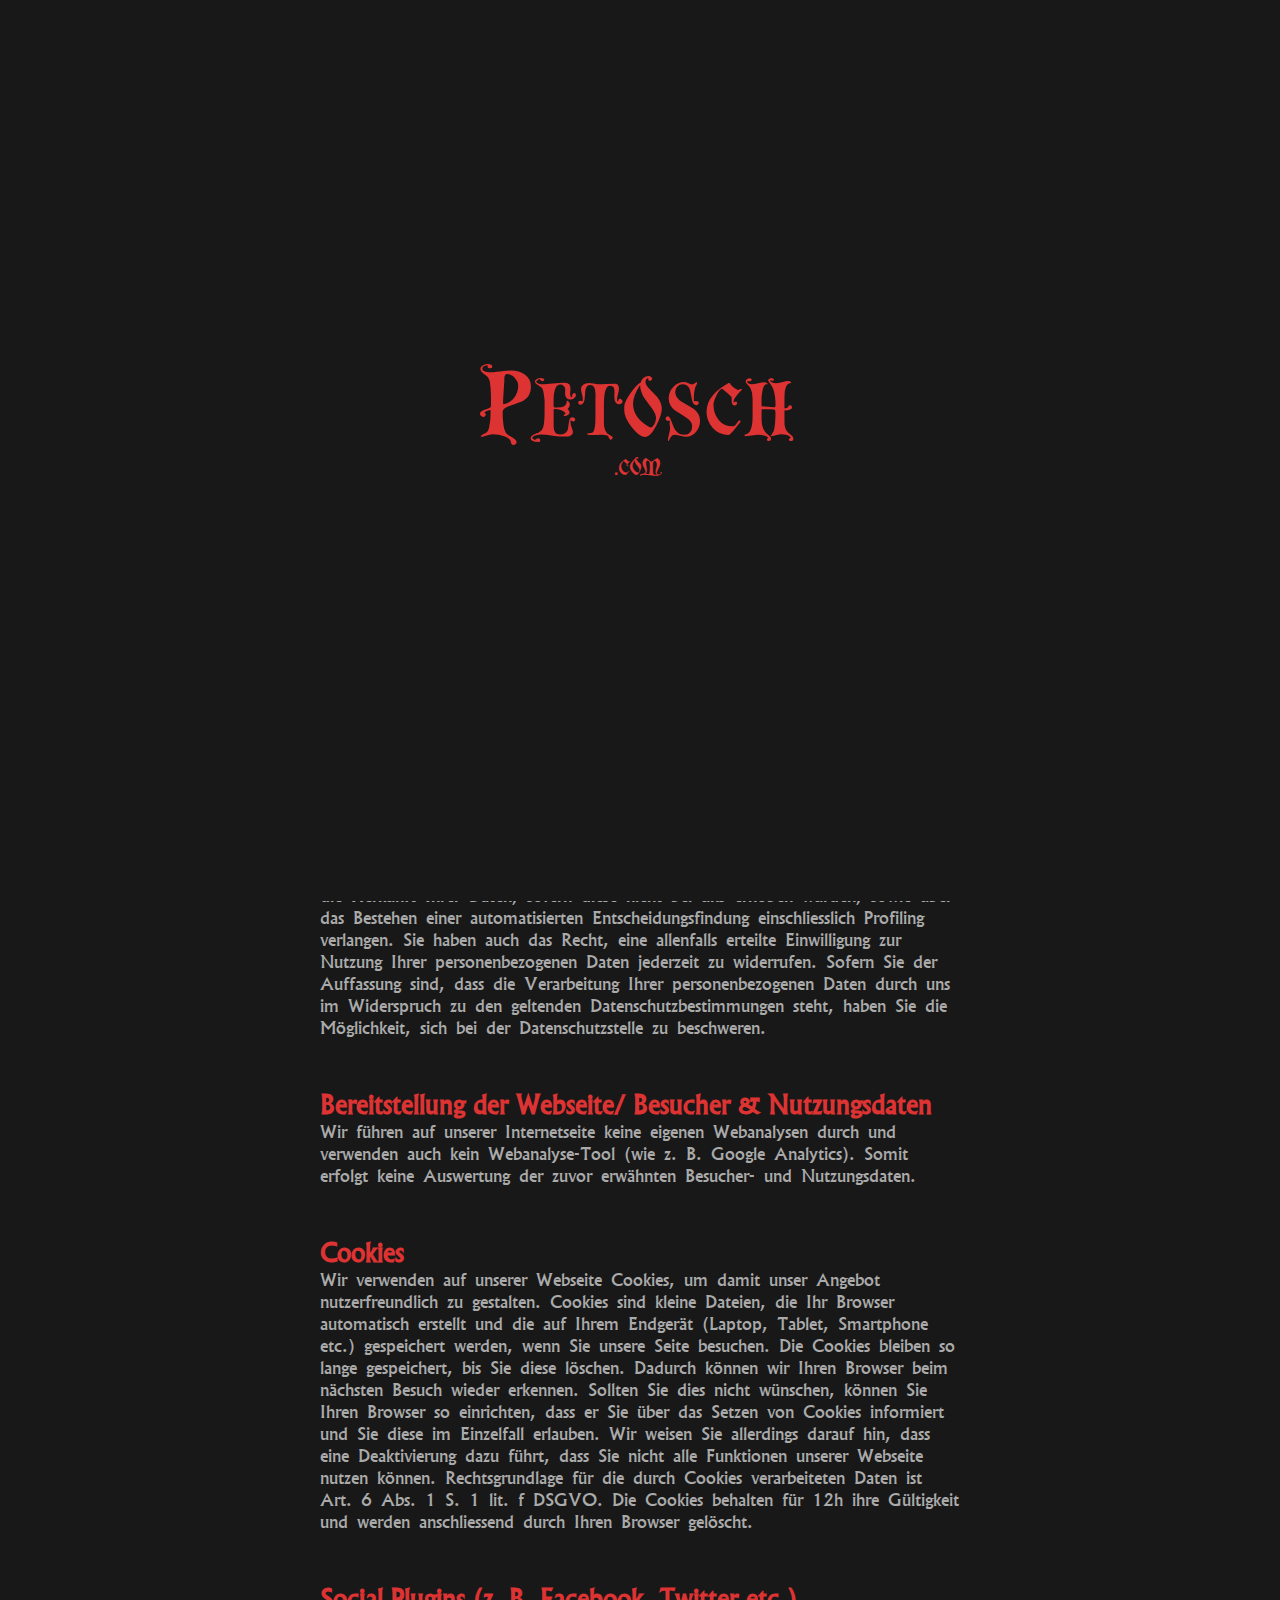
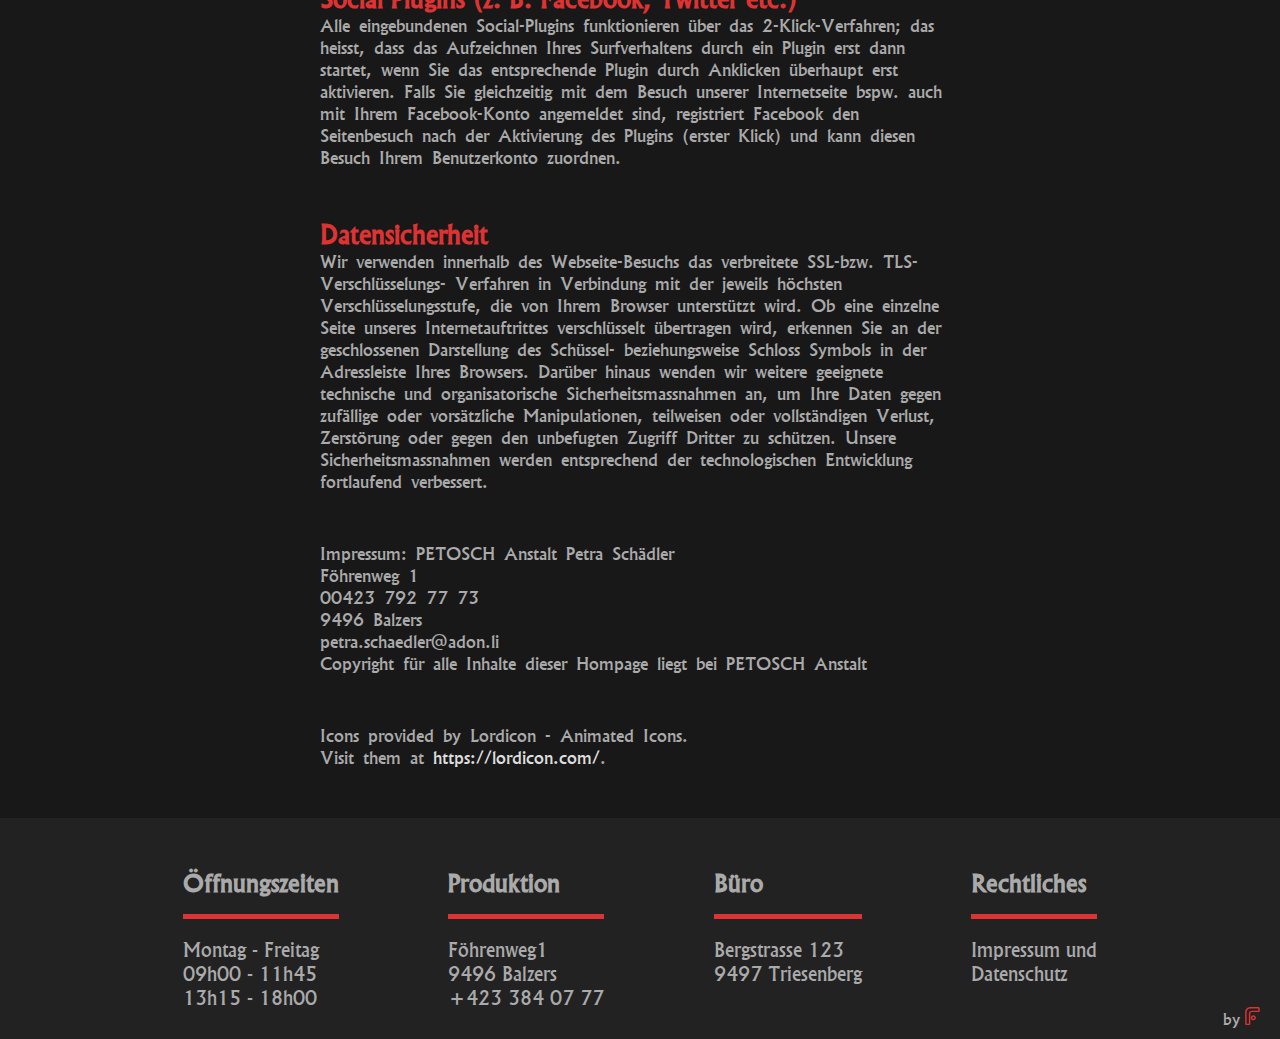
<file: datenschutz/datenschutz.html>
<!DOCTYPE html>
<html lang="de">

<head>
    <meta charset="UTF-8">
    <meta name="author" content="Florian Giesser">
    <meta name="description" content="Ihr Partner für Werbetechnik und Textilveredelung.">
    <meta name="keywords"
        content="Folien, geplottet, bedruckt, montiert, Textil, Textilien, transferiert, direkt bedruckt, gestickt, Werbung, Tampongdruck, Lasergravuren, Papierdruck, Qualität, Liechtenstein, Petra Schädler, Thomas Schädler, Sandro Schädler, Petosch, Schädler, Föhrenweg, Balzers, Bergstrasse, Triesenberg, +4233840777, drucken, beschriftungen">
    <meta name="og:site-name" content="Petosch.com">
    <meta name="og:title" content="Petosch.com">
    <meta name="og:description" content="Ihr Partner für Werbetechnik und Textilveredelung.">
    <meta name="og:image" content="../images/petosch_logo.png">
    <meta name="viewport" content="width=device-width, initial-scale=1.0">
    <link rel="stylesheet" href="../nav.css">
    <link rel="stylesheet" href="../footer.css">
    <link rel="stylesheet" href="datenschutz.css">
    <script src="https://cdn.lordicon.com/bhenfmcm.js"></script>
    <script src="../nav.js"></script>
    <script defer src="../script.js"></script>
    <link rel="icon" type="image/png" href="./images/petosch_logo.png">
    <title>Petosch</title>
</head>

<body>
    <div class="whole-screen" onanimationend="hideWholeScreen()">
        <div class="google-div">
            <div class="animation">
                <div class="anim-title">Petosch<br>
                    <div class="anim-title com">.com</div>
                </div>
            </div>
        </div>
    </div>

    <nav class="navbar">
        <div class="house-icon">
            <lord-icon src="https://cdn.lordicon.com/gmzxduhd.json" onclick="navigateToSite('../index.html')"
                trigger="hover" colors="primary:#ffffff,secondary:#dd3333" style="width:60px;height:60px">
            </lord-icon>
        </div>

        <ul class="navbar-nav">
            <li class="nav-item">
                <a class="nav-link" href="#" onclick="navigateToSite('../index.html')">Home</a>
            </li>
            <li class="nav-item" id="dropdown-long">
                <a class="nav-link">Dienstleistungen und
                    Produkte</a>
                <ul class="dropdown-menu">
                    <li><a href="#" onclick="navigateToSite('../folien/folien.html')">Folien</a></li>
                    <li><a href="#" onclick="navigateToSite('../textil/textil.html')">Textilien</a></li>
                    <li><a href="#" onclick="navigateToSite('../werbung/werbung.html')">Werbung</a></li>
                </ul>
            </li>
            <li class="nav-item">
                <a class="nav-link">Über uns</a>
                <ul class="dropdown-menu">
                    <li><a href="#" onclick="navigateToSite('../aboutus/about.html')">Team</a></li>
                    <li><a href="#" onclick="navigateToSiteScroll('../aboutus/about.html', '.kontaktdaten')">Kontakt</a>
                    </li>
                    <li><a href="#" onclick="navigateToSite('../history/history.html')">Geschichte</a></li>
                    <li><a href="#" onclick="navigateToSite('../faq/faq.html')">FAQ</a></li>
                </ul>
            </li>
        </ul>
        <div class="nav-menu-small">
            <input type="checkbox" id="menu-checkbox">
            <label for="menu-checkbox" class="menu-toggle">
                <span class="line"></span>
                <span class="line"></span>
                <span class="line"></span>
            </label>
        </div>
        <div class="before"></div>
        <img src="../images/petosch_logo.png" onclick="navigateToSite('../index.html')" alt="petosch_logo">
    </nav>
    <div class="maincontent">
        <div class="petosch-content">
            <h2>Datenschutz & Impressum</h2>
            <h4>Datenschutzerklärung</h4>
            <div class="datenschutz">
                <div class="abschnitt">
                    <p>Der Verantwortliche im Sinne der Datenschutz-Grundverordnung (DSGVO) ist: <br> Petosch Anstalt,
                        Föhrenweg
                        1, 9496 Balzers, Liechtenstein <br> Tel.: 00423 384 07 77 <br> petra@petosch.com <br>
                        www.petosch.com Die
                        betriebliche Datenschutzbeauftragte der Petosch Anstalt ist unter der o.g. Anschrift, zu Hd.
                        Frau
                        Petra Schädler, beziehungsweise unter petra.schaedler@petosch.com erreichbar.</p>
                </div>
                <div class="abschnitt">
                    <h3>Umfang der Verarbeitung personenbezogener Daten</h3>
                    <p>Unsere Verarbeitung personenbezogener Daten unserer Nutzer beschränkt sich auf jene Daten, die
                        zur
                        Bereitstellung einer funktionsfähigen Internetseite sowie unserer Inhalte und Leistungen
                        erforderlich sind. Die Verarbeitung personenbezogener Daten unserer Nutzer erfolgt nur zu den
                        mit
                        ihnen vereinbarten Zwecken oder wenn eine sonstige rechtliche Grundlage (im Sinn der DSGVO)
                        vorliegt. Es werden nur solche personenbezogenen Daten erhoben, die für die Durchführung und
                        Abwicklung unserer Aufgaben und Leistungen tatsächlich erforderlich sind oder die Sie uns
                        freiwillig
                        zur Verfügung gestellt haben.</p>
                </div>
                <div class="abschnitt">
                    <h3>Ihre Rechte</h3>
                    <p>Sie haben das Recht, Auskunft über Ihre von uns verarbeiteten personenbezogenen Daten zu
                        verlangen.
                        Insbesondere können Sie Auskunft über die Verarbeitungszwecke, die Kategorien der
                        personenbezogenen
                        Daten, die Kategorien von Empfängern, gegenüber denen Ihre Daten offengelegt wurden oder werden,
                        die
                        geplante Speicherdauer, das Bestehen eines Rechts auf Berichtigung, Löschung, Einschränkung der
                        Verarbeitung oder Widerspruch, Datenübertragung 1, die Herkunft Ihrer Daten, sofern diese nicht
                        bei
                        uns erhoben wurden, sowie über das Bestehen einer automatisierten Entscheidungsfindung
                        einschliesslich Profiling verlangen. Sie haben auch das Recht, eine allenfalls erteilte
                        Einwilligung
                        zur Nutzung Ihrer personenbezogenen Daten jederzeit zu widerrufen. Sofern Sie der Auffassung
                        sind,
                        dass die Verarbeitung Ihrer personenbezogenen Daten durch uns im Widerspruch zu den geltenden
                        Datenschutzbestimmungen steht, haben Sie die Möglichkeit, sich bei der Datenschutzstelle zu
                        beschweren.</p>
                </div>
                <div class="abschnitt">
                    <h3>Bereitstellung der Webseite/ Besucher & Nutzungsdaten</h3>
                    <p>Wir führen auf unserer Internetseite keine eigenen Webanalysen durch und verwenden auch kein
                        Webanalyse-Tool (wie z. B. Google Analytics). Somit erfolgt keine Auswertung der zuvor erwähnten
                        Besucher- und Nutzungsdaten.</p>
                </div>
                <div class="abschnitt">
                    <h3>Cookies</h3>
                    <p>Wir verwenden auf unserer Webseite Cookies, um damit unser Angebot nutzerfreundlich zu gestalten.
                        Cookies sind kleine Dateien, die Ihr Browser automatisch erstellt und die auf Ihrem Endgerät
                        (Laptop, Tablet, Smartphone etc.) gespeichert werden, wenn Sie unsere Seite besuchen. Die
                        Cookies
                        bleiben so lange gespeichert, bis Sie diese löschen. Dadurch können wir Ihren Browser beim
                        nächsten
                        Besuch wieder erkennen. Sollten Sie dies nicht wünschen, können Sie Ihren Browser so einrichten,
                        dass er Sie über das Setzen von Cookies informiert und Sie diese im Einzelfall erlauben. Wir
                        weisen
                        Sie allerdings darauf hin, dass eine Deaktivierung dazu führt, dass Sie nicht alle Funktionen
                        unserer Webseite nutzen können. Rechtsgrundlage für die durch Cookies verarbeiteten Daten ist
                        Art. 6
                        Abs. 1 S. 1 lit. f DSGVO. Die Cookies behalten für 12h ihre Gültigkeit und werden anschliessend
                        durch Ihren Browser gelöscht.</p>
                </div>
                <div class="abschnitt">
                    <h3>Social Plugins (z. B. Facebook, Twitter etc.)</h3>
                    <p>Alle eingebundenen Social-Plugins funktionieren über das 2-Klick-Verfahren; das heisst, dass das
                        Aufzeichnen Ihres Surfverhaltens durch ein Plugin erst dann startet, wenn Sie das entsprechende
                        Plugin durch Anklicken überhaupt erst aktivieren. Falls Sie gleichzeitig mit dem Besuch unserer
                        Internetseite bspw. auch mit Ihrem Facebook-Konto angemeldet sind, registriert Facebook den
                        Seitenbesuch nach der Aktivierung des Plugins (erster Klick) und kann diesen Besuch Ihrem
                        Benutzerkonto zuordnen.</p>
                </div>
                <div class="abschnitt">
                    <h3>Datensicherheit</h3>
                    <p>Wir verwenden innerhalb des Webseite-Besuchs das verbreitete SSL-bzw. TLS-Verschlüsselungs-
                        Verfahren
                        in Verbindung mit der jeweils höchsten Verschlüsselungsstufe, die von Ihrem Browser unterstützt
                        wird. Ob eine einzelne Seite unseres Internetauftrittes verschlüsselt übertragen wird, erkennen
                        Sie
                        an der geschlossenen Darstellung des Schüssel- beziehungsweise Schloss Symbols in der
                        Adressleiste
                        Ihres Browsers. Darüber hinaus wenden wir weitere geeignete technische und organisatorische
                        Sicherheitsmassnahmen an, um Ihre Daten gegen zufällige oder vorsätzliche Manipulationen,
                        teilweisen
                        oder vollständigen Verlust, Zerstörung oder gegen den unbefugten Zugriff Dritter zu schützen.
                        Unsere
                        Sicherheitsmassnahmen werden entsprechend der technologischen Entwicklung fortlaufend
                        verbessert.
                    </p>
                </div>
                <div class="abschnitt">
                    <p> Impressum: PETOSCH Anstalt Petra Schädler <br> Föhrenweg 1 <br> 00423 792 77 73 <br> 9496
                        Balzers
                        <br>
                        petra.schaedler@adon.li <br> Copyright für alle Inhalte dieser Hompage liegt bei PETOSCH Anstalt
                    </p>
                </div>
                <div class="abschnitt">
                    <p> Icons provided by Lordicon - Animated Icons. <br>
                        Visit them at <a href="https://lordicon.com/">https://lordicon.com/</a>.
                    </p>
                </div>
            </div>
        </div>
        <footer>
            <div class="footer-container">
                <div class="footer-des">
                    <h5>Öffnungszeiten</h5>
                    <div class="footer-line"></div>
                    <p>Montag - Freitag<br>09h00 - 11h45 <br>13h15 - 18h00</p>
                </div>
                <div class="footer-des">
                    <h5>Produktion</h5>
                    <div class="footer-line"></div>
                    <p><span
                            onclick="navigateToSite('https://www.google.com/maps/place/Petosch/@47.076679,9.508856,16z/data=!4m6!3m5!1s0x479b342155555555:0xa5beb11eed0f351f!8m2!3d47.0766794!4d9.5088562!16s%2Fg%2F1tkqz72d?hl=de&entry=ttu')">
                            Föhrenweg1 <br>9496 Balzers</span><br>
                        <span onclick="callPhoneNumber('+4233840777')">+423 384 07 77</span>
                    </p>
                </div>
                <div class="footer-des">
                    <h5>Büro</h5>
                    <div class="footer-line"></div>
                    <p
                        onclick="navigateToSite('https://www.google.com/maps/place/Bergstrasse+123,+9497+Triesenberg,+Liechtenstein/@47.11413,9.549582,16z/data=!4m6!3m5!1s0x479b3412031572e7:0x34b30aa695c30b28!8m2!3d47.1141303!4d9.5495823!16s%2Fg%2F11csdlc7cr?hl=de&entry=ttu')">
                        Bergstrasse 123 <br>9497 Triesenberg</p>
                </div>
                <div class="footer-des">
                    <h5>Rechtliches</h5>
                    <div class="footer-line"></div>
                    <p onclick="navigateToSite('../datenschutz/datenschutz.html')">Impressum und <br> Datenschutz
                    </p>
                </div>
                <div class="by" onclick="sendEmail('flogie.007@outlook.com', 'Website', 'Ich möchte mehr erfahren.')">
                    by
                    <svg id="by" width="15" height="18.25" viewBox="0 0 400 500" fill="none"
                        xmlns="http://www.w3.org/2000/svg">
                        <path fill-rule="evenodd" clip-rule="evenodd"
                            d="M140 40C84.7715 40 40 84.7715 40 140L40 460H100V180C100 135.817 135.817 100 180 100H360V40H140ZM140 460C140 482.091 122.091 500 100 500H40C17.9086 500 0 482.091 0 460V140C0 62.6801 62.6801 0 140 0H360C382.092 0 400 17.9086 400 40V100C400 122.091 382.092 140 360 140H180C157.909 140 140 157.909 140 180V460ZM180 239.76C163.568 252.57 153 272.551 153 295C153 317.449 163.568 337.43 180 350.24C191.866 359.49 206.789 365 223 365C261.66 365 293 333.66 293 295C293 256.34 261.66 225 223 225C206.789 225 191.866 230.51 180 239.76ZM223 325C239.569 325 253 311.569 253 295C253 278.431 239.569 265 223 265C206.431 265 193 278.431 193 295C193 311.569 206.431 325 223 325Z"
                            fill="white" />
                    </svg>
                </div>
            </div>
        </footer>
    </div>
</body>
</file>
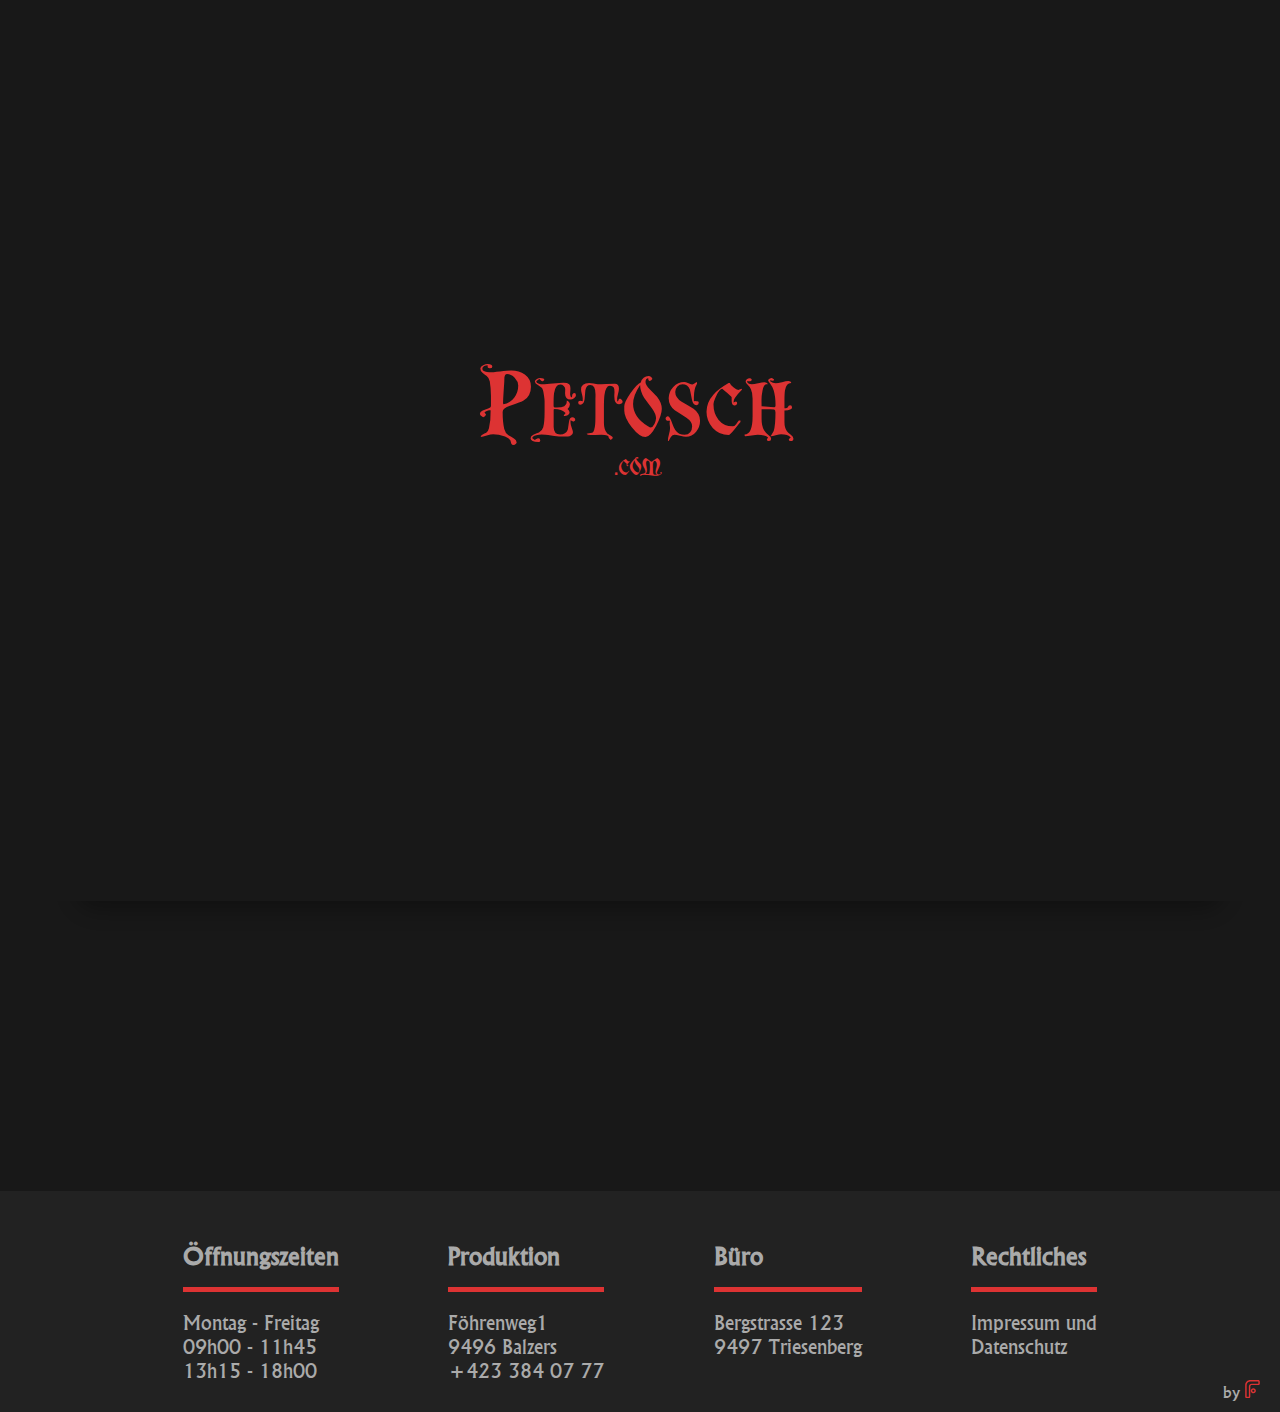
<file: faq/faq.html>
<!DOCTYPE html>
<html lang="de">

<head>
    <meta charset="UTF-8">
    <meta name="author" content="Florian Giesser">
    <meta name="description" content="Ihr Partner für Werbetechnik und Textilveredelung.">
    <meta name="keywords"
        content="Folien, geplottet, bedruckt, montiert, Textil, Textilien, transferiert, direkt bedruckt, gestickt, Werbung, Tampongdruck, Lasergravuren, Papierdruck, Qualität, Liechtenstein, Petra Schädler, Thomas Schädler, Sandro Schädler, Petosch, Schädler, Föhrenweg, Balzers, Bergstrasse, Triesenberg, +4233840777, drucken, beschriftungen">
    <meta name="og:site-name" content="Petosch.com">
    <meta name="og:title" content="Petosch.com">
    <meta name="og:description" content="Ihr Partner für Werbetechnik und Textilveredelung.">
    <meta name="og:image" content="../images/petosch_logo.png">
    <meta name="viewport" content="width=device-width, initial-scale=1.0">
    <link rel="stylesheet" href="../nav.css">
    <link rel="stylesheet" href="../footer.css">
    <link rel="stylesheet" href="faq.css">
    <script src="https://cdn.lordicon.com/bhenfmcm.js"></script>
    <script src="../nav.js"></script>
    <script defer src="../script.js"></script>
    <link rel="icon" type="image/png" href="../images/petosch_logo.png">
    <title>Petosch</title>
</head>

<body>
    <div class="whole-screen" onanimationend="hideWholeScreen()">
        <div class="google-div">
            <div class="animation">
                <div class="anim-title">Petosch<br>
                    <div class="anim-title com">.com</div>
                </div>
            </div>
        </div>
    </div>

    <nav class="navbar">
        <div class="house-icon">
            <lord-icon src="https://cdn.lordicon.com/gmzxduhd.json" onclick="navigateToSite('../index.html')"
                trigger="hover" colors="primary:#ffffff,secondary:#dd3333" style="width:60px;height:60px">
            </lord-icon>
        </div>

        <ul class="navbar-nav">
            <li class="nav-item">
                <a class="nav-link" href="#" onclick="navigateToSite('../index.html')">Home</a>
            </li>
            <li class="nav-item" id="dropdown-long">
                <a class="nav-link">Dienstleistungen und
                    Produkte</a>
                <ul class="dropdown-menu">
                    <li><a href="#" onclick="navigateToSite('../folien/folien.html')">Folien</a></li>
                    <li><a href="#" onclick="navigateToSite('../textil/textil.html')">Textilien</a></li>
                    <li><a href="#" onclick="navigateToSite('../werbung/werbung.html')">Werbung</a></li>
                </ul>
            </li>
            <li class="nav-item">
                <a class="nav-link">Über uns</a>
                <ul class="dropdown-menu">
                    <li><a href="#" onclick="navigateToSite('../aboutus/about.html')">Team</a></li>
                    <li><a href="#" onclick="navigateToSiteScroll('../aboutus/about.html', '.kontaktdaten')">Kontakt</a>
                    </li>
                    <li><a href="#" onclick="navigateToSite('../history/history.html')">Geschichte</a></li>
                    <li><a href="#" id="red" onclick="navigateToSite('../faq/faq.html')">FAQ</a></li>
                </ul>
            </li>
        </ul>
        <div class="nav-menu-small">
            <input type="checkbox" id="menu-checkbox">
            <label for="menu-checkbox" class="menu-toggle">
                <span class="line"></span>
                <span class="line"></span>
                <span class="line"></span>
            </label>
        </div>
        <div class="before"></div>
        <img src="../images/petosch_logo.png" onclick="navigateToSite('../index.html')" alt="petosch_logo">
    </nav>
    <div class="maincontent">
        <div class="petosch-content">
            <div class="lines">
                <h2>Häufig gestellte Fragen</h2>
                <div class="lines-container">
                    <div class="line-div hidden" onclick="toggleDropdown(this)">
                        <div class="line-flex">
                            <div class="line-line">
                                <p>Kann man bei euch Textilien nur drucken? Oder auch kaufen?</p>
                                <div class="dropdown-arrow"></div>
                            </div>
                            <div class="line-dropdown">
                                <p>Ja. Bei uns gibt es von Shirts bis Arbeitsbekleidung und von Baby bis 6XL fast alles.
                                </p>
                            </div>
                        </div>
                    </div>
                    <div class="line-div hidden" onclick="toggleDropdown(this)">
                        <div class="line-flex">
                            <div class="line-line">
                                <p>Gibt es Pflegehinweise für Textilien?</p>
                                <div class="dropdown-arrow"></div>
                            </div>
                            <div class="line-dropdown">
                                <p>Ja. Damit Eure Drucke lange schön bleiben. Sollten diese bei max. 40Grad gewaschen
                                    und nicht im Tumbler
                                    getrocknet werden.
                                </p>
                            </div>
                        </div>
                    </div>
                    <div class="line-div hidden" onclick="toggleDropdown(this)">
                        <div class="line-flex">
                            <div class="line-line">
                                <p>Werden auch angelieferte Textilien bedruckt?</p>
                                <div class="dropdown-arrow"></div>
                            </div>
                            <div class="line-dropdown">
                                <p>Ja, Grundsätzlich schon, wenn es sein muss. Die Textilien müssten Neu sein und nicht
                                    getragen.
                                    Es dürfen keine Apperaturen darin sein. (Nicht gewaschen).
                                    Außerdem übernehmen wir keine Garantie auf angelieferte Textilien.
                                </p>
                            </div>
                        </div>
                    </div>
                    <div class="line-div hidden" onclick="toggleDropdown(this)">
                        <div class="line-flex">
                            <div class="line-line">
                                <p>Kann ich einen Kleber selber montieren?</p>
                                <div class="dropdown-arrow"></div>
                            </div>
                            <div class="line-dropdown">
                                <p>Ja, natürlich. Jeder kann einen Kleber montieren. Mit unserer Mini Anleitung schafft
                                    es fast jeder.
                                    Schwierig wird es erst ab ca. 30cm und auf Rundungen. Da empfehlen wir die Montage
                                    durch uns.
                                </p>
                            </div>
                        </div>
                    </div>
                    <div class="line-div hidden" onclick="toggleDropdown(this)">
                        <div class="line-flex">
                            <div class="line-line">
                                <p>Macht Ihr auch Beschriftungen vor Ort?</p>
                                <div class="dropdown-arrow"></div>
                            </div>
                            <div class="line-dropdown">
                                <p>Ja. Diverse Schaufenster und Sichtschutzfolien werden vor Ort angebracht.
                                    LKW`s und sogar Autos die nicht bewegt werden können machen wir, nach Absprache,
                                    auch vor Ort.
                                </p>
                            </div>
                        </div>
                    </div>
                    <div class="line-div hidden" onclick="toggleDropdown(this)">
                        <div class="line-flex">
                            <div class="line-line">
                                <p>Liefern oder und Selbst- Abholung?</p>
                                <div class="dropdown-arrow"></div>
                            </div>
                            <div class="line-dropdown">
                                <p>Im Normalfall ist es so, das die Artikel bei uns abgeholt werden.</p>
                            </div>
                        </div>
                    </div>
                    <div class="line-div hidden" onclick="toggleDropdown(this)">
                        <div class="line-flex">
                            <div class="line-line">
                                <p>Kann man bei Euch auch mit Karten zahlen?</p>
                                <div class="dropdown-arrow"></div>
                            </div>
                            <div class="line-dropdown">
                                <p>Leider Akzeptieren wir (noch) keine Kartenzahlungen.
                                    Zahlungen bis 200.- sind Bar zu begleichen.
                                </p>
                            </div>
                        </div>
                    </div>
                    <div class="line-div hidden" onclick="toggleDropdown(this)">
                        <div class="line-flex">
                            <div class="line-line">
                                <p>Kann ich ein Auto bei euch auch Voll-folieren oder Wrappen?</p>
                                <div class="dropdown-arrow"></div>
                            </div>
                            <div class="line-dropdown">
                                <p>Leider haben wir für die Voll Folierung keine Zeit. Auch scheibentönen mussten wir
                                    leider
                                    aus unserem Repertoire streichen. Da haben wir aber gute Adressen für Euch.
                                    Wenn es „nur“ um eine Türe oder Haube geht. Können wir das, nach Absprache, machen.
                                </p>
                            </div>
                        </div>
                    </div>
                    <div class="line-div hidden" onclick="toggleDropdown(this)">
                        <div class="line-flex">
                            <div class="line-line">
                                <p>Kann ich eine Komplette Grafik bei euch erstellen lassen?</p>
                                <div class="dropdown-arrow"></div>
                            </div>
                            <div class="line-dropdown">
                                <p>Die Erstellung der Grafik überlassen wir lieber den Grafikern. Wir sind die, welche
                                    dann eure Grafik auf das Produkt bringen.
                                    Wenn nur eine Kleinigkeit angepasst werden muss in der Grafik, ist das kein Problem.
                                </p>
                            </div>
                        </div>
                    </div>
                </div>
            </div>
        </div>
        <footer>
            <div class="footer-container">
                <div class="footer-des">
                    <h5>Öffnungszeiten</h5>
                    <div class="footer-line"></div>
                    <p>Montag - Freitag<br>09h00 - 11h45 <br>13h15 - 18h00</p>
                </div>
                <div class="footer-des">
                    <h5>Produktion</h5>
                    <div class="footer-line"></div>
                    <p><span
                            onclick="navigateToSite('https://www.google.com/maps/place/Petosch/@47.076679,9.508856,16z/data=!4m6!3m5!1s0x479b342155555555:0xa5beb11eed0f351f!8m2!3d47.0766794!4d9.5088562!16s%2Fg%2F1tkqz72d?hl=de&entry=ttu')">
                            Föhrenweg1 <br>9496 Balzers</span><br>
                        <span onclick="callPhoneNumber('+4233840777')">+423 384 07 77</span>
                    </p>
                </div>
                <div class="footer-des">
                    <h5>Büro</h5>
                    <div class="footer-line"></div>
                    <p
                        onclick="navigateToSite('https://www.google.com/maps/place/Bergstrasse+123,+9497+Triesenberg,+Liechtenstein/@47.11413,9.549582,16z/data=!4m6!3m5!1s0x479b3412031572e7:0x34b30aa695c30b28!8m2!3d47.1141303!4d9.5495823!16s%2Fg%2F11csdlc7cr?hl=de&entry=ttu')">
                        Bergstrasse 123 <br>9497 Triesenberg</p>
                </div>
                <div class="footer-des">
                    <h5>Rechtliches</h5>
                    <div class="footer-line"></div>
                    <p onclick="navigateToSite('../datenschutz/datenschutz.html')">Impressum und <br> Datenschutz</p>
                </div>
                <div class="by" onclick="sendEmail('flogie.007@outlook.com', 'Website', 'Ich möchte mehr erfahren.')">
                    by
                    <svg id="by" width="15" height="18.25" viewBox="0 0 400 500" fill="none"
                        xmlns="http://www.w3.org/2000/svg">
                        <path fill-rule="evenodd" clip-rule="evenodd"
                            d="M140 40C84.7715 40 40 84.7715 40 140L40 460H100V180C100 135.817 135.817 100 180 100H360V40H140ZM140 460C140 482.091 122.091 500 100 500H40C17.9086 500 0 482.091 0 460V140C0 62.6801 62.6801 0 140 0H360C382.092 0 400 17.9086 400 40V100C400 122.091 382.092 140 360 140H180C157.909 140 140 157.909 140 180V460ZM180 239.76C163.568 252.57 153 272.551 153 295C153 317.449 163.568 337.43 180 350.24C191.866 359.49 206.789 365 223 365C261.66 365 293 333.66 293 295C293 256.34 261.66 225 223 225C206.789 225 191.866 230.51 180 239.76ZM223 325C239.569 325 253 311.569 253 295C253 278.431 239.569 265 223 265C206.431 265 193 278.431 193 295C193 311.569 206.431 325 223 325Z"
                            fill="white" />
                    </svg>
                </div>
            </div>
        </footer>
    </div>
</body>
</file>
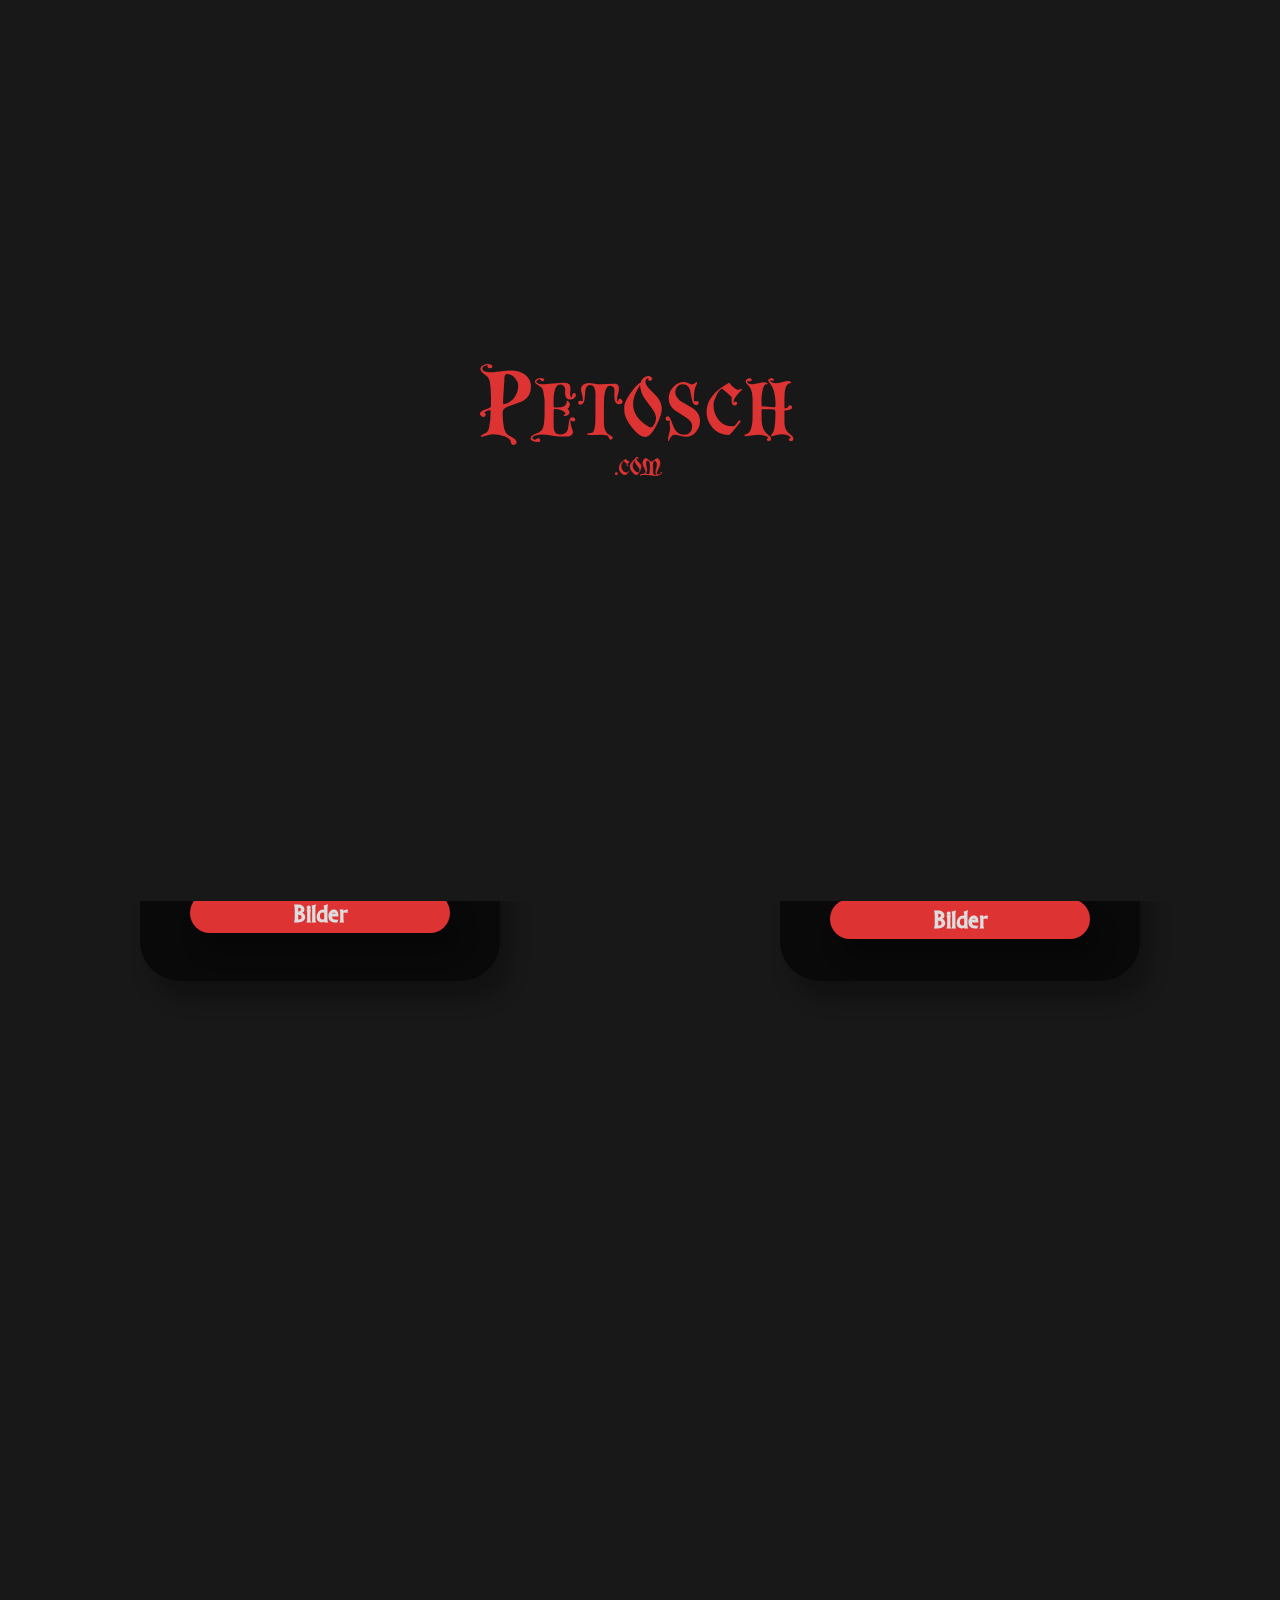
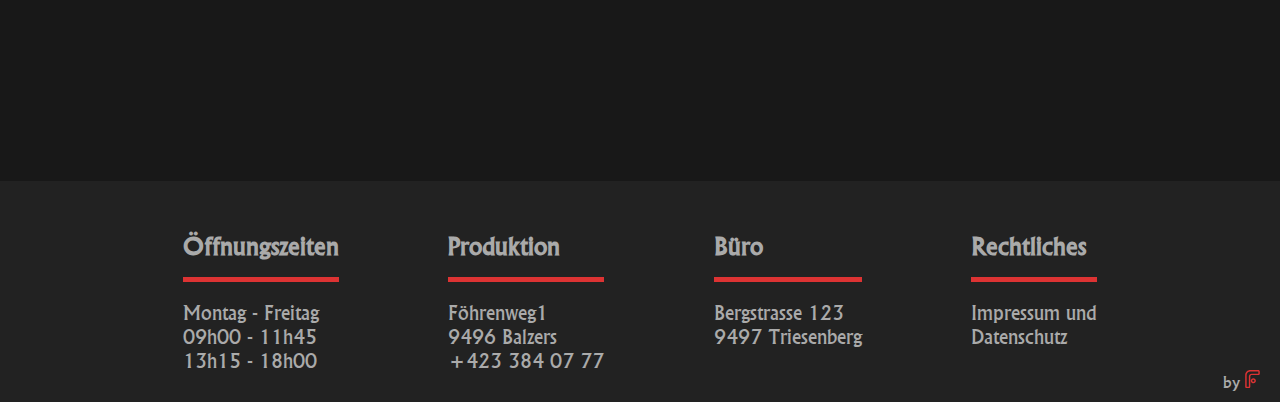
<file: folien/folien.html>
<!DOCTYPE html>
<html lang="de">

<head>
    <meta charset="UTF-8">
    <meta name="author" content="Florian Giesser">
    <meta name="description" content="Ihr Partner für Werbetechnik und Textilveredelung.">
    <meta name="keywords"
        content="Folien, geplottet, bedruckt, montiert, Textil, Textilien, transferiert, direkt bedruckt, gestickt, Werbung, Tampongdruck, Lasergravuren, Papierdruck, Qualität, Liechtenstein, Petra Schädler, Thomas Schädler, Sandro Schädler, Petosch, Schädler, Föhrenweg, Balzers, Bergstrasse, Triesenberg, +4233840777, drucken, beschriftungen">
    <meta name="og:site-name" content="Petosch.com">
    <meta name="og:title" content="Petosch.com">
    <meta name="og:description" content="Ihr Partner für Werbetechnik und Textilveredelung.">
    <meta name="og:image" content="../images/petosch_logo.png">
    <meta name="viewport" content="width=device-width, initial-scale=1.0">
    <link rel="stylesheet" href="../nav.css">
    <link rel="stylesheet" href="../footer.css">
    <link rel="stylesheet" href="folien.css">
    <script src="https://cdn.lordicon.com/bhenfmcm.js"></script>
    <script src="../nav.js"></script>
    <script defer src="../script.js"></script>
    <link rel="icon" type="image/png" href="../images/petosch_logo.png">
    <title>Petosch</title>
</head>

<body>
    <div class="whole-screen" onanimationend="hideWholeScreen()">
        <div class="google-div">
            <div class="animation">
                <div class="anim-title">Petosch<br>
                    <div class="anim-title com">.com</div>
                </div>
            </div>
        </div>
    </div>

    <nav class="navbar">
        <div class="house-icon">
            <lord-icon src="https://cdn.lordicon.com/gmzxduhd.json" onclick="navigateToSite('../index.html')"
                trigger="hover" colors="primary:#ffffff,secondary:#dd3333" style="width:60px;height:60px">
            </lord-icon>
        </div>

        <ul class="navbar-nav">
            <li class="nav-item">
                <a class="nav-link" href="#" onclick="navigateToSite('../index.html')">Home</a>
            </li>
            <li class="nav-item" id="dropdown-long">
                <a class="nav-link">Dienstleistungen und
                    Produkte</a>
                <ul class="dropdown-menu">
                    <li><a href="#" id="red" onclick="navigateToSite('../folien/folien.html')">Folien</a></li>
                    <li><a href="#" onclick="navigateToSite('../textil/textil.html')">Textilien</a></li>
                    <li><a href="#" onclick="navigateToSite('../werbung/werbung.html')">Werbung</a></li>
                </ul>
            </li>
            <li class="nav-item">
                <a class="nav-link">Über uns</a>
                <ul class="dropdown-menu">
                    <li><a href="#" onclick="navigateToSite('../aboutus/about.html')">Team</a></li>
                    <li><a href="#" onclick="navigateToSiteScroll('../aboutus/about.html', '.kontaktdaten')">Kontakt</a>
                    </li>
                    <li><a href="#" onclick="navigateToSite('../history/history.html')">Geschichte</a></li>
                    <li><a href="#" onclick="navigateToSite('../faq/faq.html')">FAQ</a></li>
                </ul>
            </li>
        </ul>
        <div class="nav-menu-small">
            <input type="checkbox" id="menu-checkbox">
            <label for="menu-checkbox" class="menu-toggle">
                <span class="line"></span>
                <span class="line"></span>
                <span class="line"></span>
            </label>
        </div>
        <div class="before"></div>
        <img src="../images/petosch_logo.png" onclick="navigateToSite('../index.html')" alt="petosch_logo">
    </nav>


    <div class="maincontent">
        <div class="petosch-content">
            <h2>Folien bis Übergrössen</h2>
            <div class="product-products hidden">
                <div class="product-container"
                    onclick="navigateToSiteScroll('../carousel/carousel.html', 'geplottet-29')">
                    <img src="../images/Geplottete-Folien.jpg" alt="Folien geplottet" class="product-img">
                    <div class="product-des">
                        <h4>geplottete Folien</h4>
                        <p>Verpassen Sie Fahrzeugen, Schildern und
                            Bannern eine beeindruckende persönliche Note mit individuellen Schriftzügen.</p>
                        <button
                            onclick="navigateToSiteScroll('../carousel/carousel.html', 'geplottet-29')">Bilder</button>
                    </div>
                </div>

                <div class="product-container hidden"
                    onclick="navigateToSiteScroll('../carousel/carousel.html', 'bedruckt-8')">
                    <img src="../images/Bedruckte_Folien.jpg" alt="Folien bedruckt" class="product-img">
                    <div class="product-des">
                        <h4>bedruckte Folien</h4>
                        <p>Mit modernster Drucktechnologie werden Folien bedruckt, um
                            eindrucksvolle, großflächige und mehrfarbige Werbebotschaften zu realisieren.</p>
                        <button
                            onclick="navigateToSiteScroll('../carousel/carousel.html', 'bedruckt-8')">Bilder</button>
                    </div>
                </div>
                <div class="product-container hidden"
                    onclick="navigateToSiteScroll('../carousel/carousel.html', 'montiert-21')">
                    <img src="../images/Montierte_Folien.jpg" alt="Folien montiert" class="product-img">
                    <div class="product-des">
                        <h4>montierte Folien</h4>
                        <p>Verlassen Sie sich auf unser Fachwissen
                            und lassen Sie die fachgerechte Montage der Folien in unsere erfahrenen Hände.</p>
                        <button
                            onclick="navigateToSiteScroll('../carousel/carousel.html', 'montiert-21')">Bilder</button>
                    </div>
                </div>
            </div>

        </div>
        <footer>
            <div class="footer-container">
                <div class="footer-des">
                    <h5>Öffnungszeiten</h5>
                    <div class="footer-line"></div>
                    <p>Montag - Freitag<br>09h00 - 11h45 <br>13h15 - 18h00</p>
                </div>
                <div class="footer-des">
                    <h5>Produktion</h5>
                    <div class="footer-line"></div>
                    <p><span
                            onclick="navigateToSite('https://www.google.com/maps/place/Petosch/@47.076679,9.508856,16z/data=!4m6!3m5!1s0x479b342155555555:0xa5beb11eed0f351f!8m2!3d47.0766794!4d9.5088562!16s%2Fg%2F1tkqz72d?hl=de&entry=ttu')">
                            Föhrenweg1 <br>9496 Balzers</span><br>
                        <span onclick="callPhoneNumber('+4233840777')">+423 384 07 77</span>
                    </p>
                </div>
                <div class="footer-des">
                    <h5>Büro</h5>
                    <div class="footer-line"></div>
                    <p
                        onclick="navigateToSite('https://www.google.com/maps/place/Bergstrasse+123,+9497+Triesenberg,+Liechtenstein/@47.11413,9.549582,16z/data=!4m6!3m5!1s0x479b3412031572e7:0x34b30aa695c30b28!8m2!3d47.1141303!4d9.5495823!16s%2Fg%2F11csdlc7cr?hl=de&entry=ttu')">
                        Bergstrasse 123 <br>9497 Triesenberg</p>
                </div>
                <div class="footer-des">
                    <h5>Rechtliches</h5>
                    <div class="footer-line"></div>
                    <p onclick="navigateToSite('../datenschutz/datenschutz.html')">Impressum und <br> Datenschutz</p>
                </div>
                <div class="by" onclick="sendEmail('flogie.007@outlook.com', 'Website', 'Ich möchte mehr erfahren.')">
                    by
                    <svg id="by" width="15" height="18.25" viewBox="0 0 400 500" fill="none"
                        xmlns="http://www.w3.org/2000/svg">
                        <path fill-rule="evenodd" clip-rule="evenodd"
                            d="M140 40C84.7715 40 40 84.7715 40 140L40 460H100V180C100 135.817 135.817 100 180 100H360V40H140ZM140 460C140 482.091 122.091 500 100 500H40C17.9086 500 0 482.091 0 460V140C0 62.6801 62.6801 0 140 0H360C382.092 0 400 17.9086 400 40V100C400 122.091 382.092 140 360 140H180C157.909 140 140 157.909 140 180V460ZM180 239.76C163.568 252.57 153 272.551 153 295C153 317.449 163.568 337.43 180 350.24C191.866 359.49 206.789 365 223 365C261.66 365 293 333.66 293 295C293 256.34 261.66 225 223 225C206.789 225 191.866 230.51 180 239.76ZM223 325C239.569 325 253 311.569 253 295C253 278.431 239.569 265 223 265C206.431 265 193 278.431 193 295C193 311.569 206.431 325 223 325Z"
                            fill="white" />
                    </svg>
                </div>
            </div>
        </footer>
    </div>
</body>

</html>
</file>
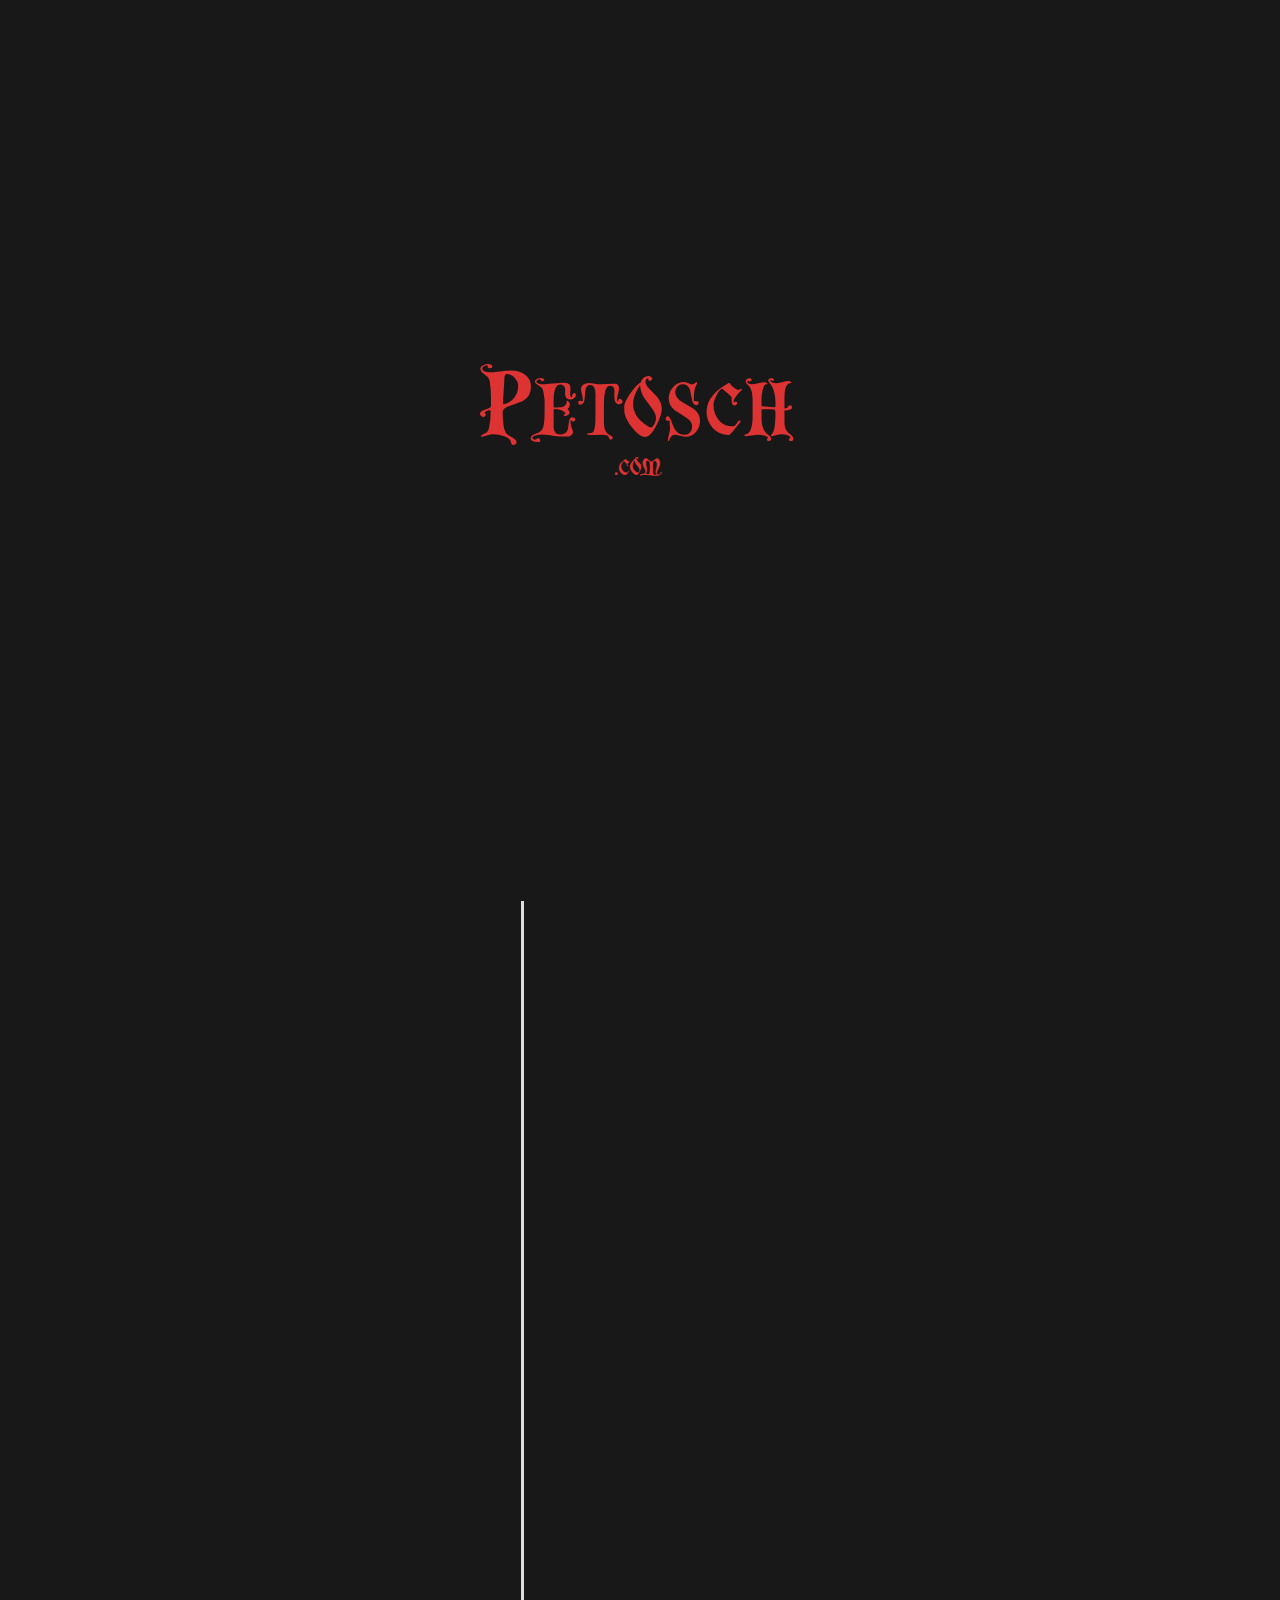
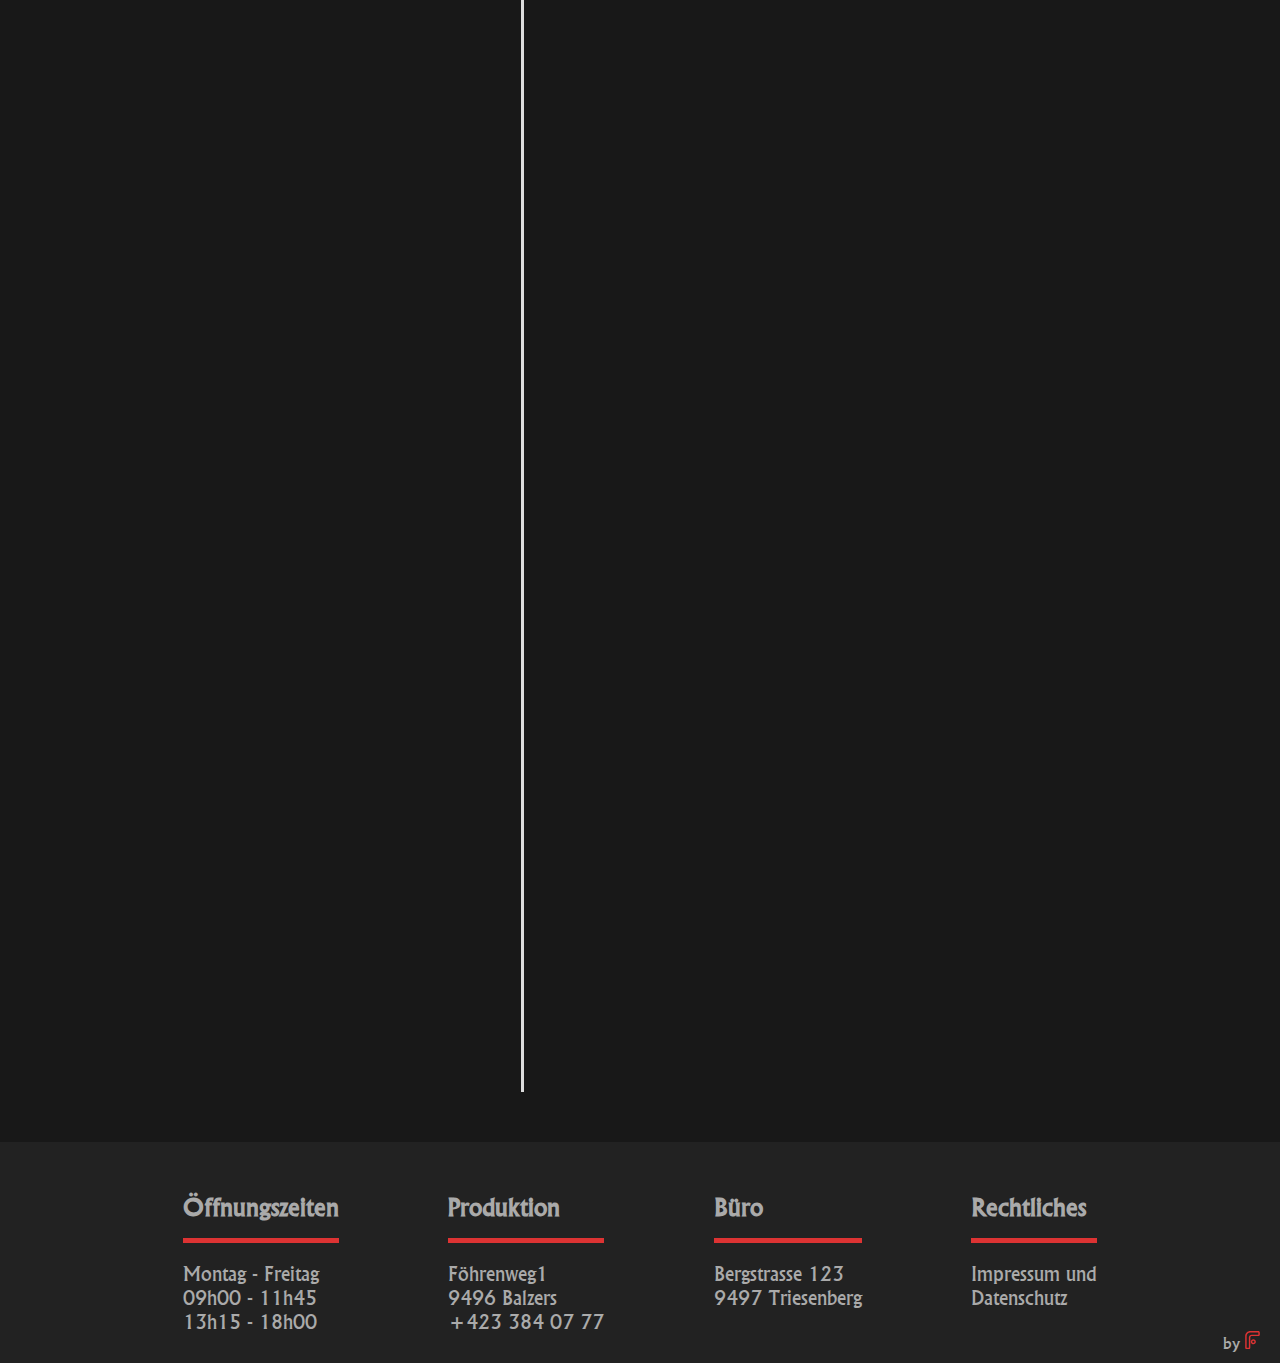
<file: history/history.html>
<!DOCTYPE html>
<html lang="de">

<head>
    <meta charset="UTF-8">
    <meta name="author" content="Florian Giesser">
    <meta name="description" content="Ihr Partner für Werbetechnik und Textilveredelung.">
    <meta name="keywords"
        content="Folien, geplottet, bedruckt, montiert, Textil, Textilien, transferiert, direkt bedruckt, gestickt, Werbung, Tampongdruck, Lasergravuren, Papierdruck, Qualität, Liechtenstein, Petra Schädler, Thomas Schädler, Sandro Schädler, Petosch, Schädler, Föhrenweg, Balzers, Bergstrasse, Triesenberg, +4233840777, drucken, beschriftungen">
    <meta name="og:site-name" content="Petosch.com">
    <meta name="og:title" content="Petosch.com">
    <meta name="og:description" content="Ihr Partner für Werbetechnik und Textilveredelung.">
    <meta name="og:image" content="../images/petosch_logo.png">
    <meta name="viewport" content="width=device-width, initial-scale=1.0">
    <link rel="stylesheet" href="../nav.css">
    <link rel="stylesheet" href="../footer.css">
    <link rel="stylesheet" href="history.css">
    <script src="https://cdn.lordicon.com/bhenfmcm.js"></script>
    <script src="../nav.js"></script>
    <script defer src="../script.js"></script>
    <link rel="icon" type="image/png" href="../images/petosch_logo.png">
    <title>Petosch</title>
</head>

<body>
    <div class="whole-screen" onanimationend="hideWholeScreen()">
        <div class="google-div">
            <div class="animation">
                <div class="anim-title">Petosch<br>
                    <div class="anim-title com">.com</div>
                </div>
            </div>
        </div>
    </div>

    <nav class="navbar">
        <div class="house-icon">
            <lord-icon src="https://cdn.lordicon.com/gmzxduhd.json" onclick="navigateToSite('../index.html')"
                trigger="hover" colors="primary:#ffffff,secondary:#dd3333" style="width:60px;height:60px">
            </lord-icon>
        </div>

        <ul class="navbar-nav">
            <li class="nav-item">
                <a class="nav-link" href="#" onclick="navigateToSite('../index.html')">Home</a>
            </li>
            <li class="nav-item" id="dropdown-long">
                <a class="nav-link">Dienstleistungen und
                    Produkte</a>
                <ul class="dropdown-menu">
                    <li><a href="#" onclick="navigateToSite('../folien/folien.html')">Folien</a></li>
                    <li><a href="#" onclick="navigateToSite('../textil/textil.html')">Textilien</a></li>
                    <li><a href="#" onclick="navigateToSite('../werbung/werbung.html')">Werbung</a></li>
                </ul>
            </li>
            <li class="nav-item">
                <a class="nav-link">Über uns</a>
                <ul class="dropdown-menu">
                    <li><a href="#" onclick="navigateToSite('../aboutus/about.html')">Team</a></li>
                    <li><a href="#" onclick="navigateToSiteScroll('../aboutus/about.html', '.kontaktdaten')">Kontakt</a>
                    </li>
                    <li><a href="#" id="red" onclick="navigateToSite('../history/history.html')">Geschichte</a></li>
                    <li><a href="#" onclick="navigateToSite('../faq/faq.html')">FAQ</a></li>
                </ul>
            </li>
        </ul>
        <div class="nav-menu-small">
            <input type="checkbox" id="menu-checkbox">
            <label for="menu-checkbox" class="menu-toggle">
                <span class="line"></span>
                <span class="line"></span>
                <span class="line"></span>
            </label>
        </div>
        <div class="before"></div>
        <img src="../images/petosch_logo.png" onclick="navigateToSite('../index.html')" alt="petosch_logo">
    </nav>
    <div class="maincontent">
        <div class="petosch-content">
            <div class="history">
                <h2 class="history-title hidden"><span>Petosch</span> Geschichte</h2>
                <div class="history-des">
                    <h2 class="hidden">2003</h2>
                    <div class="history-line"></div>
                    <p class="hidden">Die Geschichte von Petosch begann im Juni 2003 nach einem Unfall, wodurch Petra
                        ihre Begeisterung für das Airbrush entdeckte. Sie begann Kurse zu besuchen und merkte, dass ihre
                        Kunst grossen Anklang fand.
                        Petra und Thomas kauften einen Plotter, erstmals nur um Schablonen für die Airbrush-Projekte
                        herzustellen. Den Plotter konnte man aber auch wunderbar für Textil- und Beschriftungsfolien
                        einsetzen und damit war der Grundstein für die Werbetechnik gelegt.
                    </p>
                </div>
                <div class="history-des">
                    <h2 class="hidden">2008</h2>
                    <div class="history-line"></div>
                    <p class="hidden">2008 wurde aus dieser Leidenschaft ein Geschäft und es entstand eine kleine
                        Einzelfirma. Zuerst begannen sie im Dachboden ihres Hauses in Triesenberg, dann zogen sie in den
                        Keller um.</p>
                </div>
                <div class="history-des">
                    <h2 class="hidden">2011</h2>
                    <div class="history-line"></div>
                    <p class="hidden">Der nächste grosse Schritt kam 2011, als Petra und Thomas die Firma Nef
                        Tampondruck in Buchs übernahmen und mit Petosch umzogen. Dieser Schritt markierte einen großen
                        Meilenstein in der Unternehmensgeschichte da nun viele andere Arten der Werbetechnik umgesetzt
                        werden konnten.</p>
                </div>
                <div class="history-des">
                    <h2 class="hidden">2014</h2>
                    <div class="history-line"></div>
                    <p class="hidden">Im Jahr 2014 von Oktober bis Dezember, wurde das Unternehmen erneut umstrukturiert
                        und vergrößert. Diesmal ging es nach Balzers, in den Föhrenweg 1. Der Umzug und die komplette
                        Renovation der ehemaligen Autogarage war eine Herausforderung, jedoch lohnte sich die Arbeit.
                        Das Airbrush wurde von da an, komplett eingestellt.</p>
                </div>
                <div class="history-des">
                    <h2 class="hidden">Heute</h2>
                    <div class="history-line"></div>
                    <p class="hidden">Seitdem haben Petra und Thomas viele neue Kurse und Weiterbildungen besucht.
                        Sie investierten in die neuesten Top-Geräte, um die Arbeitsabläufe zu optimieren. Dies hat es
                        Petosch ermöglicht, Stammkundschaften aufzubauen und einen guten Ruf zu erlangen. <br>Der Erfolg
                        der Firma basiert auf Ihre Freude und Engagement für die Werbetechnik und alles was dazu gehört.
                    </p>
                </div>
            </div>
        </div>
        <footer>
            <div class="footer-container">
                <div class="footer-des">
                    <h5>Öffnungszeiten</h5>
                    <div class="footer-line"></div>
                    <p>Montag - Freitag<br>09h00 - 11h45 <br>13h15 - 18h00</p>
                </div>
                <div class="footer-des">
                    <h5>Produktion</h5>
                    <div class="footer-line"></div>
                    <p><span
                            onclick="navigateToSite('https://www.google.com/maps/place/Petosch/@47.076679,9.508856,16z/data=!4m6!3m5!1s0x479b342155555555:0xa5beb11eed0f351f!8m2!3d47.0766794!4d9.5088562!16s%2Fg%2F1tkqz72d?hl=de&entry=ttu')">
                            Föhrenweg1 <br>9496 Balzers</span><br>
                        <span onclick="callPhoneNumber('+4233840777')">+423 384 07 77</span>
                    </p>
                </div>
                <div class="footer-des">
                    <h5>Büro</h5>
                    <div class="footer-line"></div>
                    <p
                        onclick="navigateToSite('https://www.google.com/maps/place/Bergstrasse+123,+9497+Triesenberg,+Liechtenstein/@47.11413,9.549582,16z/data=!4m6!3m5!1s0x479b3412031572e7:0x34b30aa695c30b28!8m2!3d47.1141303!4d9.5495823!16s%2Fg%2F11csdlc7cr?hl=de&entry=ttu')">
                        Bergstrasse 123 <br>9497 Triesenberg</p>
                </div>
                <div class="footer-des">
                    <h5>Rechtliches</h5>
                    <div class="footer-line"></div>
                    <p onclick="navigateToSite('../datenschutz/datenschutz.html')">Impressum und <br> Datenschutz</p>
                </div>
                <div class="by" onclick="sendEmail('flogie.007@outlook.com', 'Website', 'Ich möchte mehr erfahren.')">
                    by
                    <svg id="by" width="15" height="18.25" viewBox="0 0 400 500" fill="none"
                        xmlns="http://www.w3.org/2000/svg">
                        <path fill-rule="evenodd" clip-rule="evenodd"
                            d="M140 40C84.7715 40 40 84.7715 40 140L40 460H100V180C100 135.817 135.817 100 180 100H360V40H140ZM140 460C140 482.091 122.091 500 100 500H40C17.9086 500 0 482.091 0 460V140C0 62.6801 62.6801 0 140 0H360C382.092 0 400 17.9086 400 40V100C400 122.091 382.092 140 360 140H180C157.909 140 140 157.909 140 180V460ZM180 239.76C163.568 252.57 153 272.551 153 295C153 317.449 163.568 337.43 180 350.24C191.866 359.49 206.789 365 223 365C261.66 365 293 333.66 293 295C293 256.34 261.66 225 223 225C206.789 225 191.866 230.51 180 239.76ZM223 325C239.569 325 253 311.569 253 295C253 278.431 239.569 265 223 265C206.431 265 193 278.431 193 295C193 311.569 206.431 325 223 325Z"
                            fill="white" />
                    </svg>
                </div>
            </div>
        </footer>
    </div>

</body>
</file>
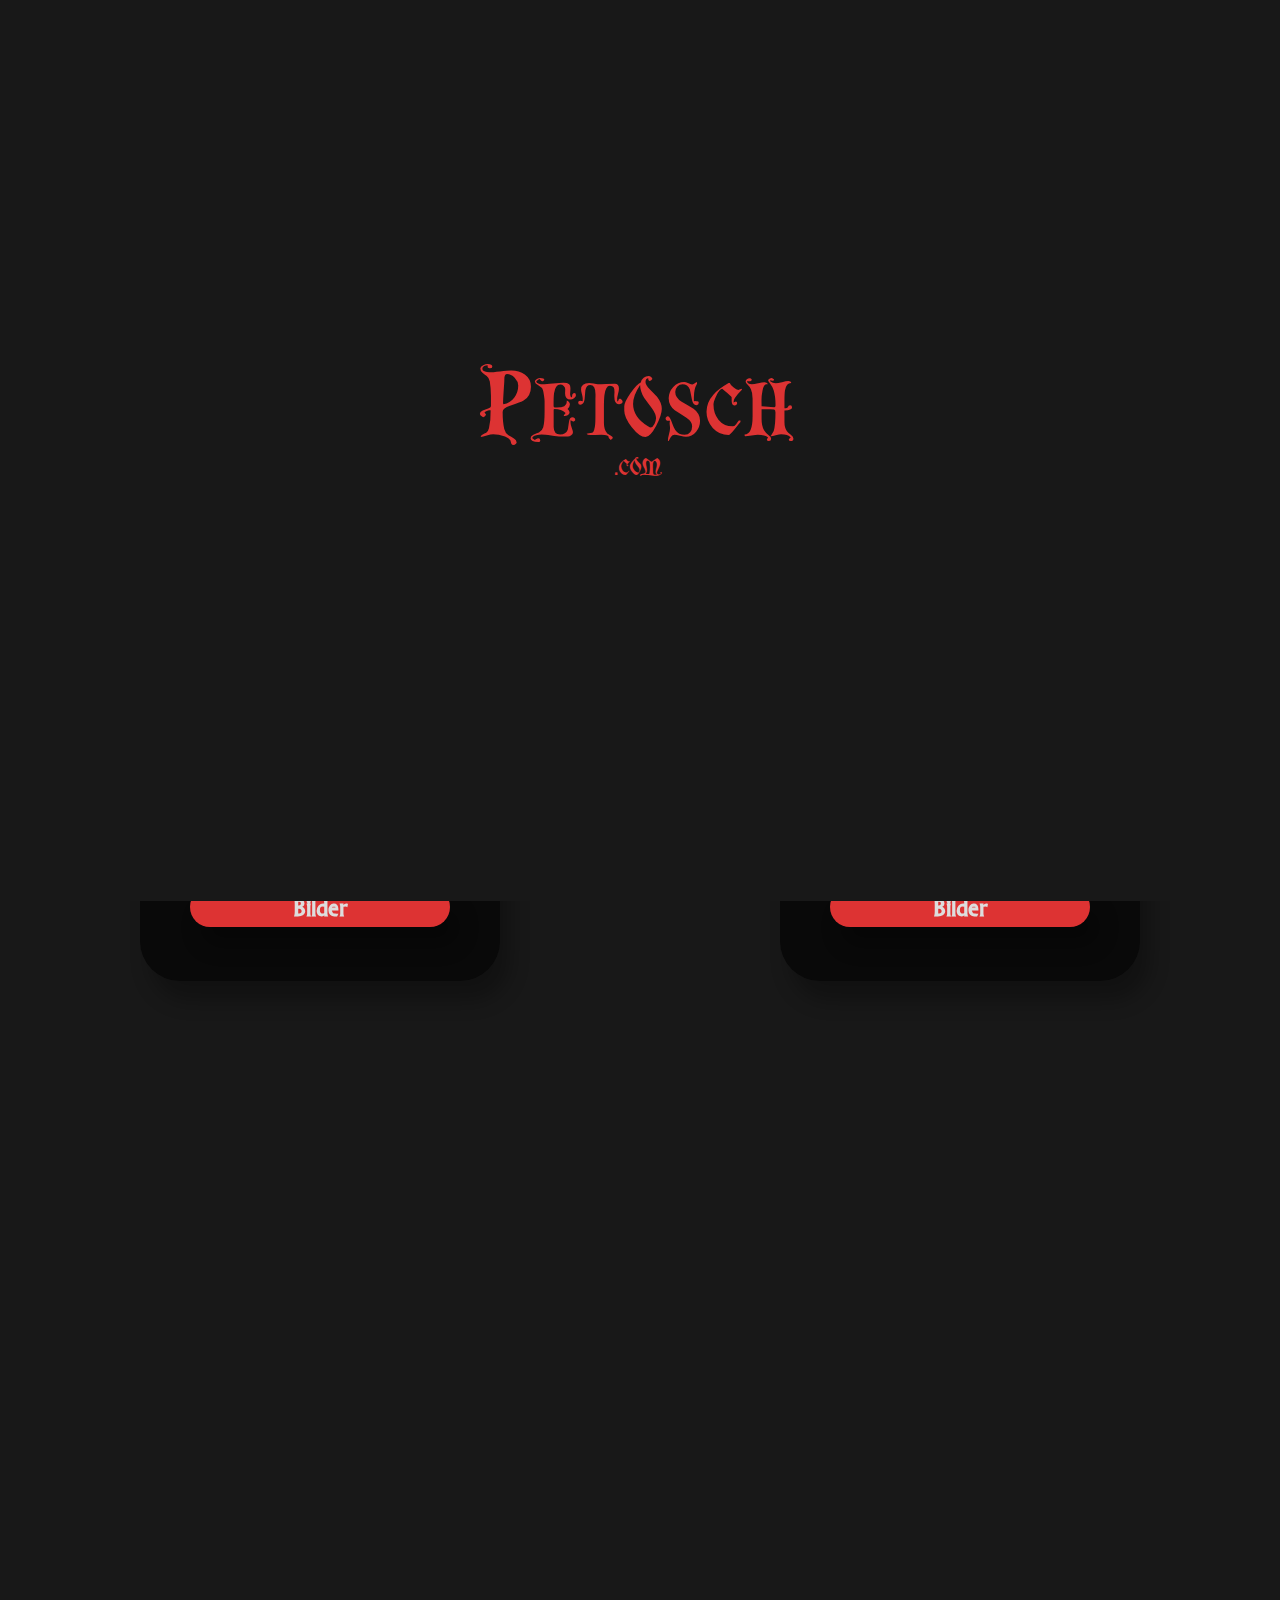
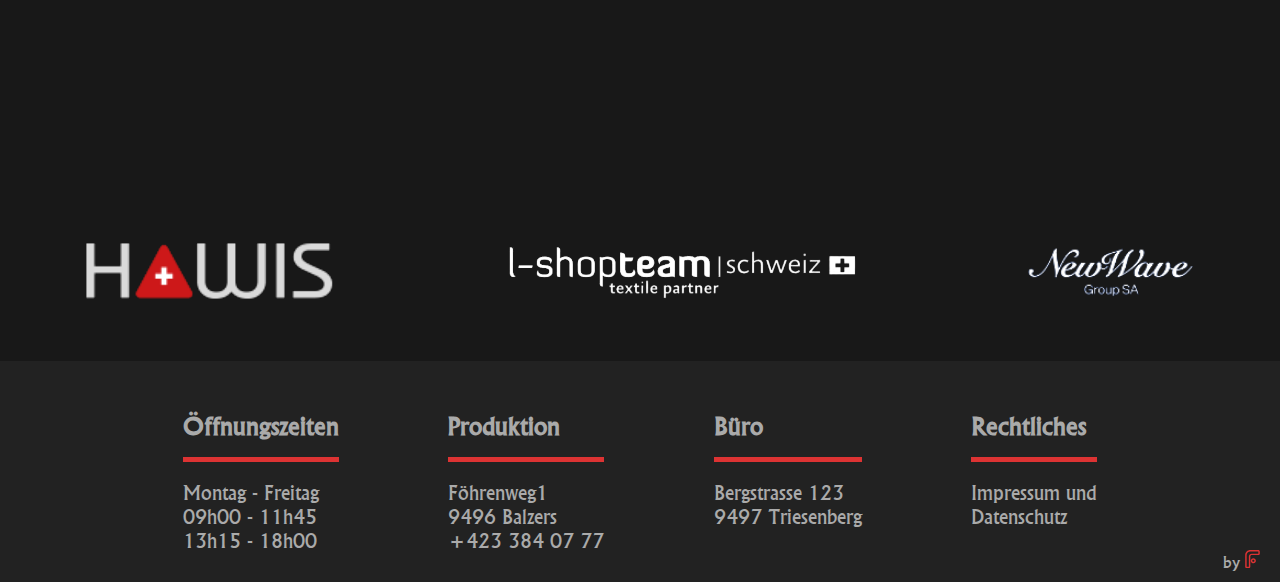
<file: textil/textil.html>
<!DOCTYPE html>
<html lang="de">

<head>
    <meta charset="UTF-8">
    <meta name="author" content="Florian Giesser">
    <meta name="description" content="Ihr Partner für Werbetechnik und Textilveredelung.">
    <meta name="keywords"
        content="Folien, geplottet, bedruckt, montiert, Textil, Textilien, transferiert, direkt bedruckt, gestickt, Werbung, Tampongdruck, Lasergravuren, Papierdruck, Qualität, Liechtenstein, Petra Schädler, Thomas Schädler, Sandro Schädler, Petosch, Schädler, Föhrenweg, Balzers, Bergstrasse, Triesenberg, +4233840777, drucken, beschriftungen">
    <meta name="og:site-name" content="Petosch.com">
    <meta name="og:title" content="Petosch.com">
    <meta name="og:description" content="Ihr Partner für Werbetechnik und Textilveredelung.">
    <meta name="og:image" content="../images/petosch_logo.png">
    <meta name="viewport" content="width=device-width, initial-scale=1.0">
    <link rel="stylesheet" href="../nav.css">
    <link rel="stylesheet" href="../footer.css">
    <link rel="stylesheet" href="textil.css">
    <script src="https://cdn.lordicon.com/bhenfmcm.js"></script>
    <script src="../nav.js"></script>
    <script defer src="../script.js"></script>
    <link rel="icon" type="image/png" href="../images/petosch_logo.png">
    <title>Petosch</title>
</head>

<body>
    <div class="whole-screen" onanimationend="hideWholeScreen()">
        <div class="google-div">
            <div class="animation">
                <div class="anim-title">Petosch<br>
                    <div class="anim-title com">.com</div>
                </div>
            </div>
        </div>
    </div>

    <nav class="navbar">
        <div class="house-icon">
            <lord-icon src="https://cdn.lordicon.com/gmzxduhd.json" onclick="navigateToSite('../index.html')"
                trigger="hover" colors="primary:#ffffff,secondary:#dd3333" style="width:60px;height:60px">
            </lord-icon>
        </div>

        <ul class="navbar-nav">
            <li class="nav-item">
                <a class="nav-link" href="#" onclick="navigateToSite('../index.html')">Home</a>
            </li>
            <li class="nav-item" id="dropdown-long">
                <a class="nav-link">Dienstleistungen und
                    Produkte</a>
                <ul class="dropdown-menu">
                    <li><a href="#" onclick="navigateToSite('../folien/folien.html')">Folien</a></li>
                    <li><a href="#" id="red" onclick="navigateToSite('../textil/textil.html')">Textilien</a></li>
                    <li><a href="#" onclick="navigateToSite('../werbung/werbung.html')">Werbung</a></li>
                </ul>
            </li>
            <li class="nav-item">
                <a class="nav-link">Über uns</a>
                <ul class="dropdown-menu">
                    <li><a href="#" onclick="navigateToSite('../aboutus/about.html')">Team</a></li>
                    <li><a href="#" onclick="navigateToSiteScroll('../aboutus/about.html', '.kontaktdaten')">Kontakt</a>
                    </li>
                    <li><a href="#" onclick="navigateToSite('../history/history.html')">Geschichte</a></li>
                    <li><a href="#" onclick="navigateToSite('../faq/faq.html')">FAQ</a></li>
                </ul>
            </li>
        </ul>
        <div class="nav-menu-small">
            <input type="checkbox" id="menu-checkbox">
            <label for="menu-checkbox" class="menu-toggle">
                <span class="line"></span>
                <span class="line"></span>
                <span class="line"></span>
            </label>
        </div>
        <div class="before"></div>
        <img src="../images/petosch_logo.png" onclick="navigateToSite('../index.html')" alt="petosch_logo">
    </nav>
    <div class="maincontent">
        <div class="petosch-content">
            <h2>Alle Arten von Textil</h2>
            <div class="product-products">
                <div class="product-container hidden"
                    onclick="navigateToSiteScroll('../carousel/carousel.html', 'transferiert-8')">
                    <img src="../images/transferdruck.jpg" alt="transferdruck" class="product-img">
                    <div class="product-des">
                        <h4>transferiert</h4>
                        <p>Lassen Sie Ihrer Kreativität freien Lauf mit geplotteten Folien für maßgeschneiderte
                            Textilien.</p>
                        <button
                            onclick="navigateToSiteScroll('../carousel/carousel.html', 'transferiert-8')">Bilder</button>
                    </div>
                </div>
                <div class="product-container hidden"
                    onclick="navigateToSiteScroll('../carousel/carousel.html', 'direkt-7')">
                    <img src="../images/direktdruck.jpg" alt="Direktdruck" class="product-img">
                    <div class="product-des">
                        <h4>direkt bedruckt</h4>
                        <p>Erwecken Sie Ihre Fotos und Mehrfarben-Prints mit unserem Directprinter zum Leben.</p>
                        <button onclick="navigateToSiteScroll('../carousel/carousel.html', 'direkt-7')">Bilder</button>
                    </div>
                </div>
                <div class="product-container hidden"
                    onclick="navigateToSiteScroll('../carousel/carousel.html', 'gestickt-9')">
                    <img src="../images/sticken.jpg" alt="Gestickt" class="product-img">
                    <div class="product-des">
                        <h4>gestickt</h4>
                        <p>Geben Sie Dekorationsartikeln und Textilien jeglicher Art mit unseren hochwertigen
                            Stickereien den letzten Schliff.</p>
                        <button
                            onclick="navigateToSiteScroll('../carousel/carousel.html', 'gestickt-9')">Bilder</button>
                    </div>
                </div>
            </div>

        </div>
        <div class="logos">
            <img id="hawis" src="../images/logos/hawis.png" alt="hawis">
            <img id="shopteam" src="../images/logos/shopteam.png" alt="shopteam">
            <img src="../images/logos/newwave.png" alt="newwave">
        </div>
        <footer>
            <div class="footer-container">
                <div class="footer-des">
                    <h5>Öffnungszeiten</h5>
                    <div class="footer-line"></div>
                    <p>Montag - Freitag<br>09h00 - 11h45 <br>13h15 - 18h00</p>
                </div>
                <div class="footer-des">
                    <h5>Produktion</h5>
                    <div class="footer-line"></div>
                    <p><span
                            onclick="navigateToSite('https://www.google.com/maps/place/Petosch/@47.076679,9.508856,16z/data=!4m6!3m5!1s0x479b342155555555:0xa5beb11eed0f351f!8m2!3d47.0766794!4d9.5088562!16s%2Fg%2F1tkqz72d?hl=de&entry=ttu')">
                            Föhrenweg1 <br>9496 Balzers</span><br>
                        <span onclick="callPhoneNumber('+4233840777')">+423 384 07 77</span>
                    </p>
                </div>
                <div class="footer-des">
                    <h5>Büro</h5>
                    <div class="footer-line"></div>
                    <p
                        onclick="navigateToSite('https://www.google.com/maps/place/Bergstrasse+123,+9497+Triesenberg,+Liechtenstein/@47.11413,9.549582,16z/data=!4m6!3m5!1s0x479b3412031572e7:0x34b30aa695c30b28!8m2!3d47.1141303!4d9.5495823!16s%2Fg%2F11csdlc7cr?hl=de&entry=ttu')">
                        Bergstrasse 123 <br>9497 Triesenberg</p>
                </div>
                <div class="footer-des">
                    <h5>Rechtliches</h5>
                    <div class="footer-line"></div>
                    <p onclick="navigateToSite('../datenschutz/datenschutz.html')">Impressum und <br> Datenschutz</p>
                </div>
                <div class="by" onclick="sendEmail('flogie.007@outlook.com', 'Website', 'Ich möchte mehr erfahren.')">
                    by
                    <svg id="by" width="15" height="18.25" viewBox="0 0 400 500" fill="none"
                        xmlns="http://www.w3.org/2000/svg">
                        <path fill-rule="evenodd" clip-rule="evenodd"
                            d="M140 40C84.7715 40 40 84.7715 40 140L40 460H100V180C100 135.817 135.817 100 180 100H360V40H140ZM140 460C140 482.091 122.091 500 100 500H40C17.9086 500 0 482.091 0 460V140C0 62.6801 62.6801 0 140 0H360C382.092 0 400 17.9086 400 40V100C400 122.091 382.092 140 360 140H180C157.909 140 140 157.909 140 180V460ZM180 239.76C163.568 252.57 153 272.551 153 295C153 317.449 163.568 337.43 180 350.24C191.866 359.49 206.789 365 223 365C261.66 365 293 333.66 293 295C293 256.34 261.66 225 223 225C206.789 225 191.866 230.51 180 239.76ZM223 325C239.569 325 253 311.569 253 295C253 278.431 239.569 265 223 265C206.431 265 193 278.431 193 295C193 311.569 206.431 325 223 325Z"
                            fill="white" />
                    </svg>
                </div>
            </div>
        </footer>
    </div>
</body>

</html>
</file>
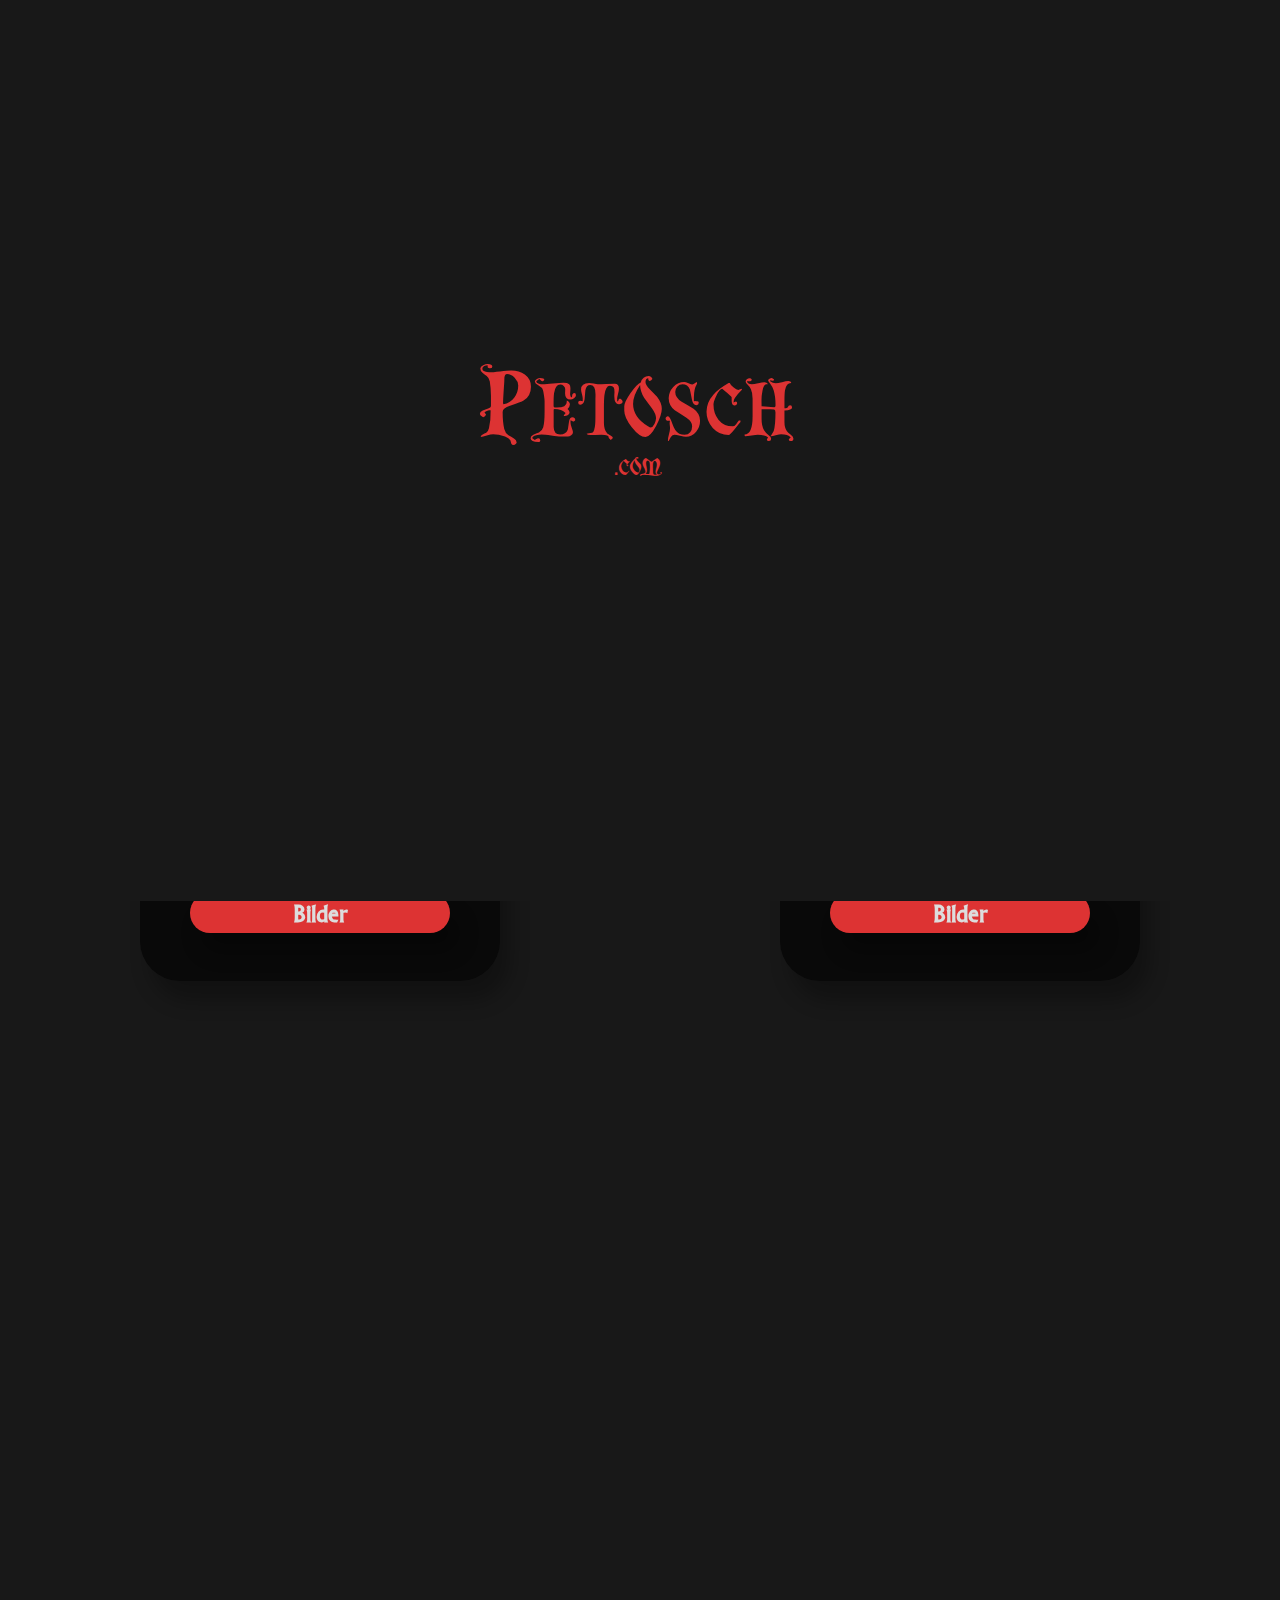
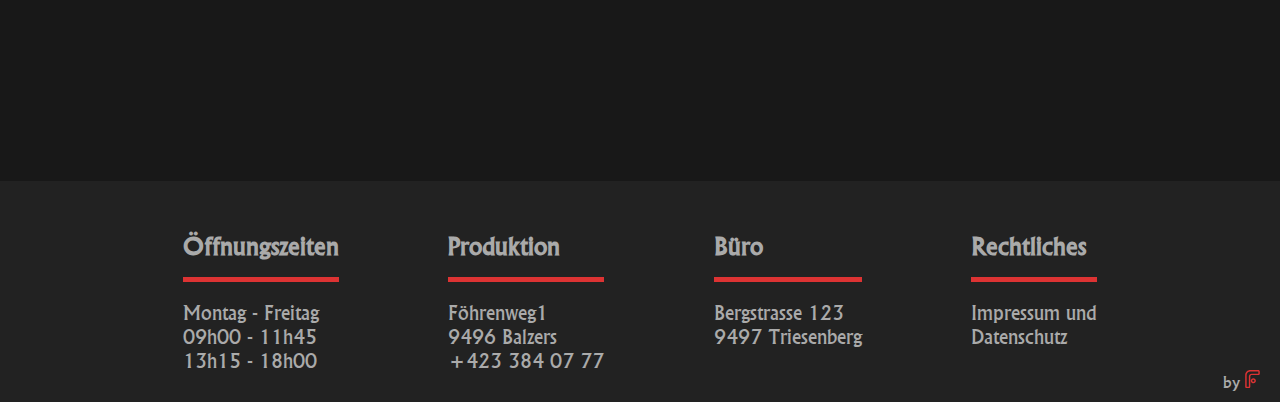
<file: werbung/werbung.html>
<!DOCTYPE html>
<html lang="de">

<head>
    <meta charset="UTF-8">
    <meta name="author" content="Florian Giesser">
    <meta name="description" content="Ihr Partner für Werbetechnik und Textilveredelung.">
    <meta name="keywords"
        content="Folien, geplottet, bedruckt, montiert, Textil, Textilien, transferiert, direkt bedruckt, gestickt, Werbung, Tampongdruck, Lasergravuren, Papierdruck, Qualität, Liechtenstein, Petra Schädler, Thomas Schädler, Sandro Schädler, Petosch, Schädler, Föhrenweg, Balzers, Bergstrasse, Triesenberg, +4233840777, drucken, beschriftungen">
    <meta name="og:site-name" content="Petosch.com">
    <meta name="og:title" content="Petosch.com">
    <meta name="og:description" content="Ihr Partner für Werbetechnik und Textilveredelung.">
    <meta name="og:image" content="../images/petosch_logo.png">
    <meta name="viewport" content="width=device-width, initial-scale=1.0">
    <link rel="stylesheet" href="../nav.css">
    <link rel="stylesheet" href="../footer.css">
    <link rel="stylesheet" href="werbung.css">
    <script src="https://cdn.lordicon.com/bhenfmcm.js"></script>
    <script src="../nav.js"></script>
    <script defer src="../script.js"></script>
    <link rel="icon" type="image/png" href="../images/petosch_logo.png">
    <title>Petosch</title>
</head>

<body>
    <div class="whole-screen" onanimationend="hideWholeScreen()">
        <div class="google-div">
            <div class="animation">
                <div class="anim-title">Petosch<br>
                    <div class="anim-title com">.com</div>
                </div>
            </div>
        </div>
    </div>

    <nav class="navbar">
        <div class="house-icon">
            <lord-icon src="https://cdn.lordicon.com/gmzxduhd.json" onclick="navigateToSite('../index.html')"
                trigger="hover" colors="primary:#ffffff,secondary:#dd3333" style="width:60px;height:60px">
            </lord-icon>
        </div>

        <ul class="navbar-nav">
            <li class="nav-item">
                <a class="nav-link" href="#" onclick="navigateToSite('../index.html')">Home</a>
            </li>
            <li class="nav-item" id="dropdown-long">
                <a class="nav-link">Dienstleistungen und
                    Produkte</a>
                <ul class="dropdown-menu">
                    <li><a href="#" onclick="navigateToSite('../folien/folien.html')">Folien</a></li>
                    <li><a href="#" onclick="navigateToSite('../textil/textil.html')">Textilien</a></li>
                    <li><a href="#" id="red" onclick="navigateToSite('../werbung/werbung.html')">Werbung</a></li>
                </ul>
            </li>
            <li class="nav-item">
                <a class="nav-link">Über uns</a>
                <ul class="dropdown-menu">
                    <li><a href="#" onclick="navigateToSite('../aboutus/about.html')">Team</a></li>
                    <li><a href="#" onclick="navigateToSiteScroll('../aboutus/about.html', '.kontaktdaten')">Kontakt</a>
                    </li>
                    <li><a href="#" onclick="navigateToSite('../history/history.html')">Geschichte</a></li>
                    <li><a href="#" onclick="navigateToSite('../faq/faq.html')">FAQ</a></li>
                </ul>
            </li>
        </ul>
        <div class="nav-menu-small">
            <input type="checkbox" id="menu-checkbox">
            <label for="menu-checkbox" class="menu-toggle">
                <span class="line"></span>
                <span class="line"></span>
                <span class="line"></span>
            </label>
        </div>
        <div class="before"></div>
        <img src="../images/petosch_logo.png" onclick="navigateToSite('../index.html')" alt="petosch_logo">
    </nav>
    <div class="maincontent">
        <div class="petosch-content">
            <h2>Werbung nach Mass</h2>
            <div class="product-products">
                <div class="product-container hidden"
                    onclick="navigateToSiteScroll('../carousel/carousel.html', 'tampondruck-5')">
                    <img src="../images/tampondruck.jpg" alt="tampondruck" class="product-img">
                    <div class="product-des">
                        <h4>Tampondruck</h4>
                        <p>Nutzen Sie den Tampondruck, um Feuerzeuge, Kugelschreiber und vieles mehr mit Ihrem
                            individuellen Design zu bedrucken.</p>
                        <button
                            onclick="navigateToSiteScroll('../carousel/carousel.html', 'tampondruck-5')">Bilder</button>
                    </div>
                </div>
                <div class="product-container hidden"
                    onclick="navigateToSiteScroll('../carousel/carousel.html', 'laser-5')">
                    <img src="../images/lasergravur.jpg" alt="lasergravur" class="product-img">
                    <div class="product-des">
                        <h4>Lasergravuren</h4>
                        <p>Verleihen Sie Materialien wie Holz, Chrom, Acryl und mehr eine besondere Note mit unserer
                            präzisen Gravurtechnik.</p>
                        <button onclick="navigateToSiteScroll('../carousel/carousel.html', 'laser-5')">Bilder</button>
                    </div>
                </div>
                <div class="product-container hidden"
                    onclick="navigateToSiteScroll('../carousel/carousel.html', 'papierdruck-6')">
                    <img src="../images/papierdruck.jpg" alt="papierdruck" class="product-img">
                    <div class="product-des">
                        <h4>Papierdruck</h4>
                        <p>Wir gestalten individuell Visitenkarten, Flyer und Poster nach Ihren Wünschen. <br>
                            Die werden nicht im Haus Produziert.
                            Aber direkt für sie, von uns, bereitgestellt.
                        </p>
                        <button
                            onclick="navigateToSiteScroll('../carousel/carousel.html', 'papierdruck-6')">Bilder</button>
                    </div>
                </div>
            </div>

        </div>
        <footer>
            <div class="footer-container">
                <div class="footer-des">
                    <h5>Öffnungszeiten</h5>
                    <div class="footer-line"></div>
                    <p>Montag - Freitag<br>09h00 - 11h45 <br>13h15 - 18h00</p>
                </div>
                <div class="footer-des">
                    <h5>Produktion</h5>
                    <div class="footer-line"></div>
                    <p><span
                            onclick="navigateToSite('https://www.google.com/maps/place/Petosch/@47.076679,9.508856,16z/data=!4m6!3m5!1s0x479b342155555555:0xa5beb11eed0f351f!8m2!3d47.0766794!4d9.5088562!16s%2Fg%2F1tkqz72d?hl=de&entry=ttu')">
                            Föhrenweg1 <br>9496 Balzers</span><br>
                        <span onclick="callPhoneNumber('+4233840777')">+423 384 07 77</span>
                    </p>
                </div>
                <div class="footer-des">
                    <h5>Büro</h5>
                    <div class="footer-line"></div>
                    <p
                        onclick="navigateToSite('https://www.google.com/maps/place/Bergstrasse+123,+9497+Triesenberg,+Liechtenstein/@47.11413,9.549582,16z/data=!4m6!3m5!1s0x479b3412031572e7:0x34b30aa695c30b28!8m2!3d47.1141303!4d9.5495823!16s%2Fg%2F11csdlc7cr?hl=de&entry=ttu')">
                        Bergstrasse 123 <br>9497 Triesenberg</p>
                </div>
                <div class="footer-des">
                    <h5>Rechtliches</h5>
                    <div class="footer-line"></div>
                    <p onclick="navigateToSite('../datenschutz/datenschutz.html')">Impressum und <br> Datenschutz</p>
                </div>
                <div class="by" onclick="sendEmail('flogie.007@outlook.com', 'Website', 'Ich möchte mehr erfahren.')">
                    by
                    <svg id="by" width="15" height="18.25" viewBox="0 0 400 500" fill="none"
                        xmlns="http://www.w3.org/2000/svg">
                        <path fill-rule="evenodd" clip-rule="evenodd"
                            d="M140 40C84.7715 40 40 84.7715 40 140L40 460H100V180C100 135.817 135.817 100 180 100H360V40H140ZM140 460C140 482.091 122.091 500 100 500H40C17.9086 500 0 482.091 0 460V140C0 62.6801 62.6801 0 140 0H360C382.092 0 400 17.9086 400 40V100C400 122.091 382.092 140 360 140H180C157.909 140 140 157.909 140 180V460ZM180 239.76C163.568 252.57 153 272.551 153 295C153 317.449 163.568 337.43 180 350.24C191.866 359.49 206.789 365 223 365C261.66 365 293 333.66 293 295C293 256.34 261.66 225 223 225C206.789 225 191.866 230.51 180 239.76ZM223 325C239.569 325 253 311.569 253 295C253 278.431 239.569 265 223 265C206.431 265 193 278.431 193 295C193 311.569 206.431 325 223 325Z"
                            fill="white" />
                    </svg>
                </div>
            </div>
        </footer>
    </div>
</body>

</html>
</file>
<file: nav.css>
.dropdown-menu,.navbar{background-color:var(--backgroundColor);display:flex}.dropdown-menu li a,.nav-link{font-size:1.4rem;text-decoration:none}#red:hover,.dropdown-menu li a{color:var(--mainColor)}.house-icon,nav img{padding:10px;cursor:pointer}:root{--navHeight:80px;--backgroundColor:#222;--mainColor:#ddd;--secondColor:#d33}body{background-color:#111}.hidden{opacity:0;filter:blur(2px);transform:translateX(-10%);transition:opacity 1s,filter 1s,transform 1s}.show{opacity:1;filter:blur(0);transform:translateX(0)}li,ul{margin:0;padding:0;list-style-type:none}.navbar{position:fixed;top:0;left:0;width:100%;justify-content:space-between;height:var(--navHeight);z-index:3}.dropdown-menu li:not(:last-child),.nav-item,.nav-link{position:relative}.navbar-nav{display:flex;justify-content:center;align-items:center}.nav-item{width:180px;height:100%;display:flex;align-items:center;justify-content:center}.nav-link{color:#fff;transition:color 250ms ease-in-out;outline:0}#red,.nav-link:hover{color:var(--secondColor)}.dropdown-menu{position:absolute;top:100%;width:100%;justify-content:space-around;flex-direction:column;gap:10px;border-radius:0 0 10px 10px;opacity:0;pointer-events:none;outline:0;transform:translateY(-20px);transition:opacity .1s ease-in-out,transform .1s ease-in-out;padding-bottom:10px}.dropdown-menu li{display:flex;justify-content:center}.dropdown-menu li a{transition:font-size .2s ease-in-out,color .2s ease-in-out}.dropdown-menu li:hover a{font-size:1.6rem;color:var(--secondColor)}.dropdown-menu li:not(:last-child)::after{content:"";position:absolute;bottom:-5px;left:0;width:100%;height:1px;background-color:gray}.nav-item:hover .dropdown-menu{opacity:1;transform:translateY(0);pointer-events:auto}#dropdown-long{width:360px}nav img{height:60px}.before,input[type=checkbox],label{display:none}.nav-menu-small{display:none;padding:25px}.menu-toggle{display:flex;flex-direction:column;justify-content:center;align-items:center;width:30px;height:30px;cursor:pointer;z-index:1}.line{width:100%;height:2px;background-color:var(--mainColor);transition:transform .3s,opacity .3s;margin-bottom:8px}#menu-checkbox{display:none;z-index:2}#menu-checkbox:checked~.menu-toggle .line:first-child{transform:rotate(45deg) translate(0,14px)}#menu-checkbox:checked~.menu-toggle .line:nth-child(2){opacity:0}#menu-checkbox:checked~.menu-toggle .line:nth-child(3){transform:rotate(-45deg) translate(0,-14px)}@keyframes slideIn{0%{transform:translateY(-100%)}100%{transform:translateY(0)}}@keyframes slideOut{0%{transform:translateY(0)}100%{transform:translateY(-100%)}}@media screen and (max-width:1200px){.nav-item:first-child{display:none;display:flex}.nav-menu-small,.navbar img{z-index:5}.before{display:block;position:absolute;top:0;left:0;width:100%;height:100%;background-color:var(--backgroundColor);z-index:4}.house-icon,.navbar-nav{display:none}.nav-link,.navbar-nav{z-index:3;width:100%;background-color:var(--backgroundColor)}.navbar-nav{position:absolute;top:var(--navHeight);overflow:hidden;overflow-y:scroll;height:100vh}.nav-menu-small{display:inline-block}.nav-item,.nav-item.active .dropdown-menu{display:flex}.nav-item{height:min-content;width:100%;flex-direction:column;background-color:var(--backgroundColor)}.nav-link{padding:30px 0;font-size:2rem;text-align:center}#dropdown-long{width:100%}.nav-item:hover .dropdown-menu{opacity:1}.dropdown-menu{pointer-events:auto;transform:translateY(0);opacity:1;position:static;width:100%;border-radius:0;display:none;z-index:1;overflow-y:scroll}.dropdown-menu li{padding:0;position:static;height:100%;background-color:var(--backgroundColor)}.dropdown-menu li a{font-size:1.6rem}.dropdown-menu.slide-in,.navbar-nav.slide-in{animation:.3s ease-in-out forwards slideIn}.dropdown-menu.slide-out,.navbar-nav.slide-out{animation:.3s ease-in-out forwards slideOut}}
</file>
<file: footer.css>
@font-face{font-family:Albertus;src:url('../Assets/albr55w.ttf') format('truetype')}@font-face{font-family:title;src:url('../Assets/bastss__.ttf') format('truetype')}:root{--backgroundColor:#222;--darkerBackground:#181818;--mainSecond:#aaa;--mainColor:#ddd;--secondColor:#d33;--navHeight:80px;--dark:#090909;--title:8rem;--h-one:6rem;--h-two:4rem;--h-three:2rem;--h-four:1.6rem;--media-h-one:5rem;--media-h-two:3rem;--media-h-three:2rem;--media-h-four:1.2rem;--plane-text-size:1.8rem;--small-text-size:1.4rem;--footer-h-five:1.1rem;--footer-p:.7rem;--max-width:2000px;--margin:50px 0px 50px 0px;--box-height:400px;--media-box-height:300px;--box-width:600px;--flex-height:300px;--flex-width:500px;--radius:40px}::-webkit-scrollbar{width:8px;border-radius:var(--border)}::-webkit-scrollbar-track{background:0 0;border-radius:var(--radius)}::-webkit-scrollbar-thumb{background:var(--mainSecond);border-radius:var(--radius)}::-webkit-scrollbar-thumb:hover{background:var(--secondColor);border-radius:var(--radius)}footer{z-index:1;display:flex;justify-content:space-around;align-items:center;height:min-height;position:relative;bottom:0;background-color:var(--backgroundColor)}.footer-container{display:flex;justify-content:space-around;align-items:flex-start;flex-wrap:wrap;width:80%;color:var(--mainSecond);margin:10px;flex-shrink:0}.footer-des h5{font-size:var(--plane-text-size);margin-bottom:16px}.footer-line{width:100%;height:5px;background-color:var(--secondColor)}.footer-des p{font-size:var(--small-text-size);text-decoration:none;color:var(--mainSecond)}.by{align-self:flex-end;position:absolute;right:20px}#by path{fill:var(--secondColor)}@media screen and (max-width:1200px){.footer-des h5{font-size:var(--footer-h-five)}.footer-des p{font-size:var(--footer-p)}.footer-des{width:40%}}
</file>
<file: style.css>
@font-face {
    font-family: 'Albertus';
    src: url('./Assets/albr55w.ttf') format('truetype');
}

@font-face {
    font-family: 'title';
    src: url('./Assets/bastss__.ttf') format('truetype');
}

:root {
    --backgroundColor: #222;
    --darkerBackground: #181818;
    --mainSecond: #aaa;
    --mainColor: #ddd;
    --secondColor: #d33;
    --navHeight: 80px;
    --dark: #090909;
    --title: 8rem;
    --h-one: 5rem;
    --h-two: 3rem;
    --h-three: 1.6rem;
    --h-four: 1.4rem;
    --media-h-one: 4rem;
    --media-h-two: 2.2rem;
    --media-h-three: 1.6rem;
    --media-h-four: 1rem;
    --plane-text-size: 1.5rem;
    --small-text-size: 1.2rem;
    --footer-h-five: 1.1rem;
    --footer-p: .7rem;
    --max-width: 2000px;
    --margin: 50px 0px 50px 0px;
    --box-height: 400px;
    --media-box-height: 300px;
    --box-width: 540px;
    --flex-height: 300px;
    --flex-width: 400px;
    --radius: 40px;
}

::selection {
    color: var(--secondColor);
    background-color: var(--dark);
}


body {
    overflow-x: hidden;
    margin: 0;
}

* {
    font-family: 'Albertus', sans-serif;
}

@keyframes start {
    0% {
        transform: translateX(0);
        display: block;
    }

    20% {
        transform: translateX(0);
        display: block;
    }

    100% {
        transform: translateX(-100%);
        display: none;
    }
}

@keyframes start-main {
    0% {
        transform: translateX(100%);
    }

    20% {
        transform: translateX(100%);
    }

    100% {
        transform: translateX(0);
    }
}

.whole-screen {
    position: fixed;
    top: 0;
    left: 0;
    width: 100%;
    height: 100%;
    display: flex;
    justify-content: center;
    align-items: center;
    z-index: 10;
    animation: 1s start;
    background-color: var(--darkerBackground);
    overflow: hidden;
}

.google-div {
    width: 100%;
    height: 100%;
    position: absolute;
    top: 40vh;
    left: calc(50vw - 10rem);
}

.animation {
    position: absolute;
    display: flex;
    justify-content: center;
    align-items: center;
}

.anim-title {
    font-family: 'title', sans-serif;
    font-size: var(--h-one);
    color: var(--secondColor);
}

.com {
    font-size: var(--plane-text-size);
    display: flex;
    justify-content: center;
    align-items: center;
}

.maincontent {
    box-sizing: border-box;
    width: 100%;
    min-height: calc(100vh - 400px);
    position: relative;
    top: 0;
    left: 0;
    background-color: var(--darkerBackground);
    overflow-x: hidden;
    animation: start-main 1s;
    flex: 1;
}

.petosch-wel {
    display: flex;
    justify-content: center;
    align-items: center;
    flex-direction: column;
    height: 60vh;
    min-height: 400px;
    width: 100%;
    position: sticky;
    top: 0;
    background-color: var(--darkerBackground);
    z-index: 1;
    padding-top: var(--navHeight);
}

.petosch-wel img {
    height: 60%;
}

.des {
    color: var(--mainSecond);
    font-size: var(--h-three);
}

.petosch-products {
    height: min-content;
    z-index: 2;
    background-color: var(--darkerBackground);
    color: var(--mainColor);
    position: relative;
    padding-top: 2px;
    display: flex;
    align-items: center;
    flex-direction: column;
}

.petosch-products::before {
    content: "";
    position: absolute;
    top: 0;
    left: 0;
    width: 100%;
    height: 2px;
    background-color: var(--secondColor);
    z-index: 1;
}

.short-des {
    height: 60px;
    width: 100%;
    display: flex;
    justify-content: space-around;
    align-items: center;
    color: var(--mainSecond);
}

.title {
    margin: var(--margin);
    width: 100%;
    display: flex;
    justify-content: center;
    align-items: center;
    font-size: var(--h-one);
}

.vertical {
    display: flex;
    justify-content: center;
    align-items: center;
}

.vertical-line {
    width: 4px;
    height: 80px;
    border-radius: var(--radius);
    background-color: var(--mainColor);
}

.we-do {
    margin: var(--margin);
    display: flex;
    justify-content: space-around;
    align-items: center;
    width: 100%;
    max-width: var(--max-width);
    gap: 20px;
}

.thats-img {
    width: var(--box-width);
    height: var(--box-height);
    background-color: var(--mainSecond);
    border-radius: var(--radius);
    -webkit-box-shadow: rgba(0, 0, 0, 0.27) 10px 20px 19px;
    box-shadow: rgba(0, 0, 0, 0.27) 10px 20px 19px;
    display: flex;
    justify-content: center;
    align-items: center;
    color: var(--darkerBackground);
    transition: scale .2s ease-in-out;
    object-fit: cover;
    cursor: pointer;
}

.thats-img:hover {
    scale: 1.2;
}

.description {
    height: var(--box-height);
    width: var(--box-width);
    display: flex;
    flex-direction: column;
    justify-content: space-around;
}

.description h2 {
    margin: 0;
    font-size: var(--h-two);
    cursor: pointer;
}

.description p {
    font-size: var(--plane-text-size);
    margin: 0;
    color: var(--mainSecond);
    cursor: pointer;
}

.description button {
    cursor: pointer;
    height: 60px;
    width: 260px;
    font-size: var(--h-four);
    border: none;
    outline: none;
    border-radius: var(--radius);
    box-shadow: rgba(0, 0, 0, 0.27) 10px 20px 19px;
    padding: 0;
    margin: var(--marginWeDo);
    color: var(--mainColor);
    z-index: 1;
    background: var(--secondColor);
    position: relative;
    font-weight: bold;
    -webkit-box-shadow: rgba(0, 0, 0, 0.27) 10px 20px 19px;
    overflow: hidden;
    transition: all 250ms;
}

.description button::before {
    content: "";
    position: absolute;
    top: 0;
    left: 0;
    height: 100%;
    width: 0;
    border-radius: 15px;
    background-color: #ddd;
    z-index: -1;
    transition: all 250ms
}

.description button:hover {
    color: var(--darkerBackground);
    width: 60%;
}

.description button:hover::before {
    width: 100%;
}

.placeholder {
    height: 200px;
}

#last-we-do {
    margin-bottom: -140px;
}


@media screen and (max-width: 1200px) {
    .whole-screen {
        z-index: 10;
    }

    .petosch-wel img {
        height: 50%;
    }

    .des {
        color: var(--mainSecond);
        width: 90%;
        text-align: center;
        font-size: var(--small-text-size);
    }

    .short-des {
        display: none;
    }

    .title {
        font-size: var(--media-h-two);
        width: 90%;
        text-align: center;
    }

    .we-do {
        display: flex;
        align-items: center;
        flex-direction: column;
        width: 90%;
    }

    .description {
        height: var(--flex-height);
    }

    .description button {
        width: 100%;
        margin: 0;
    }

    .description button:hover {
        width: 100%;
    }

    .vertical {
        margin-bottom: -40px;
    }

    .thats-img {
        width: 90%;
        height: 20%;
        max-height: 300px;
    }

    .thats-img:hover {
        scale: none;
    }

    .description {
        width: 90%;
    }

    .we-do {
        gap: 30px;
    }

    .description p {
        margin: 0;
        font-size: var(--small-text-size);
    }

    .description h2 {
        margin: 0;
        font-size: var(--media-h-three);
    }

    .description button {
        margin: 0;
        font-size: var(--media-h-four);
        height: 50px;
    }

    .we-do .description {
        order: 1;
    }

    .we-do .thats-img {
        order: 2;
    }

    .vertical-line {
        height: 40px;
    }

    .description button:hover::before {
        width: 0;
    }

    .description button:hover {
        color: var(--mainColor);
        width: 100%;
    }
}
</file>
<file: aboutus/about.css>
@font-face {
    font-family: 'Albertus';
    src: url('../Assets/albr55w.ttf') format('truetype');
}

@font-face {
    font-family: 'title';
    src: url('../Assets/bastss__.ttf') format('truetype');
}

:root {
    --backgroundColor: #222;
    --darkerBackground: #181818;
    --mainSecond: #aaa;
    --mainColor: #ddd;
    --secondColor: #d33;
    --navHeight: 80px;
    --dark: #090909;
    --title: 8rem;
    --h-one: 5rem;
    --h-two: 3rem;
    --h-three: 1.6rem;
    --h-four: 1.4rem;
    --media-h-one: 4rem;
    --media-h-two: 2.2rem;
    --media-h-three: 1.6rem;
    --media-h-four: 1rem;
    --plane-text-size: 1.5rem;
    --small-text-size: 1.2rem;
    --footer-h-five: 1.1rem;
    --footer-p: .7rem;
    --max-width: 2000px;
    --margin: 50px 0px 50px 0px;
    --box-height: 400px;
    --media-box-height: 300px;
    --box-width: 540px;
    --flex-height: 300px;
    --flex-width: 400px;
    --radius: 40px;
}

::selection {
    color: var(--secondColor);
    background-color: var(--dark);
}

body {
    overflow-x: hidden;
    margin: 0;
}

* {
    font-family: 'Albertus', sans-serif;
}

@keyframes start {
    0% {
        transform: translateX(0);
        display: block;
    }

    20% {
        transform: translateX(0);
        display: block;
    }

    100% {
        transform: translateX(-100%);
        display: none;
    }
}

@keyframes start-main {
    0% {
        transform: translateX(100%);
    }

    20% {
        transform: translateX(100%);
    }

    100% {
        transform: translateX(0);
    }
}

.whole-screen {
    position: fixed;
    top: 0;
    left: 0;
    width: 100%;
    height: 100%;
    display: flex;
    justify-content: center;
    align-items: center;
    z-index: 10;
    animation: 1s start;
    background-color: var(--darkerBackground);
    overflow: hidden;
}

.google-div {
    width: 100%;
    height: 100%;
    position: absolute;
    top: 40vh;
    left: calc(50vw - 10rem);
}

.animation {
    position: absolute;
    display: flex;
    justify-content: center;
    align-items: center;
}

.anim-title {
    font-family: 'title', sans-serif;
    font-size: var(--h-one);
    color: var(--secondColor);
}

.com {
    font-size: var(--plane-text-size);
    display: flex;
    justify-content: center;
    align-items: center;
}

.maincontent {
    width: 100%;
    position: relative;
    margin: 0;
    min-height: calc(100vh - 400px);
    top: 0;
    left: 0;
    background-color: var(--darkerBackground);
    overflow-x: hidden;
    animation: start-main 1s;
}

.petosch-content {
    min-height: calc(100vh - 300px);
    margin-top: 80px;
    z-index: 2;
    background-color: var(--darkerBackground);
    color: var(--mainColor);
    position: relative;
    padding-top: 2px;
    display: flex;
    align-items: center;
    flex-direction: column;
}

.petosch-content::before {
    content: "";
    position: absolute;
    top: 0;
    left: 0;
    width: 100%;
    height: 2px;
    background-color: var(--secondColor);
    z-index: 1;
}

.name-petosch {
    height: min-content;
    margin: var(--margin);
    width: 100%;
    display: flex;
    justify-content: center;
    align-items: center;
    font-size: var(--h-two);
}

.name-petosch div span {
    color: var(--secondColor);
    margin-left: 20px;
    font-family: 'title', sans-serif;
}

.name-petosch div:nth-child(3) {
    margin-left: 20px;
}

.name-petosch div:nth-child(4) span:nth-child(2) {
    margin-left: 0;
}

.mit-title,
.kontaktdaten h2 {
    font-size: var(--h-one);
    color: var(--mainColor);
}

.mitarbeiter {
    max-width: var(--max-width);
    width: 100%;
    display: flex;
    justify-content: space-around;
    align-items: center;
    flex-wrap: wrap;
    gap: 20px;
}

.mit-container {
    display: flex;
    flex-direction: column;
    align-items: center;
}

.mit-img {
    height: var(--flex-height);
    width: var(--flex-width);
    background-color: var(--backgroundColor);
    border-radius: var(--radius);
    display: flex;
    justify-content: center;
    align-items: center;
    color: var(--mainSecond);
    object-fit: cover;
    transition: scale .2s ease-in-out;
    -webkit-box-shadow: rgba(0, 0, 0, 0.27) 10px 20px 19px;
    box-shadow: rgba(0, 0, 0, 0.27) 10px 20px 19px;
}

.mit-img:hover {
    scale: 1.2;
}


.mit-des {
    height: var(--flex-height);
    width: calc(var(--flex-width)/5*4);
    transform: translateY(-60px);
    background-color: var(--dark);
    display: flex;
    justify-content: space-evenly;
    align-items: center;
    flex-direction: column;
    border-radius: var(--radius);
    -webkit-box-shadow: rgba(0, 0, 0, 0.27) 10px 20px 19px;
    box-shadow: rgba(0, 0, 0, 0.27) 10px 20px 19px;
}

.mit-des button,
#first-button {
    cursor: pointer;
    display: flex;
    justify-content: center;
    align-items: center;
    gap: 20px;
    height: 60px;
    width: 85%;
    font-size: var(--h-four);
    border: none;
    outline: none;
    border-radius: 40px;
    box-shadow: #000 10px 20px 50px;
    padding: 0;
    color: var(--mainColor);
    z-index: 1;
    background: var(--secondColor);
    position: relative;
    font-weight: bold;
    -webkit-box-shadow: rgba(0, 0, 0, 0.27) 10px 20px 19px;
    overflow: hidden;
    transition: all 250ms;
}

#first-button {
    width: 300px;
}

.mit-des button::before,
#first-button:before {
    content: "";
    position: absolute;
    top: 0;
    left: 0;
    height: 100%;
    width: 0;
    border-radius: 15px;
    background-color: #ddd;
    z-index: -1;
    transition: all 250ms
}

.mit-des button:hover {
    color: var(--darkerBackground);
    width: 90%;
}

#first-button:hover {
    color: var(--darkerBackground);
    width: 60%;
}

#check-one,
#check-two {
    display: none;
}

#first-button:hover #petosch-phone,
#second-button:hover #thomas-phone,
#third-button:hover #thomas-mail,
#fourth-button:hover #petra-phone,
#fift-button:hover #petra-mail,
#sixt-button:hover #sandro-mail,
#seven-button:hover #check-one,
#eight-button:hover #check-two {
    --lord-icon-primary: #000;
}

.mit-des button:hover::before,
#first-button:hover::before {
    width: 100%;
}

.mit-des h4 {
    font-size: var(--plane-text-size);
    margin: 0;
    color: var(--secondColor);
}

.mit-des p {
    font-size: var(--small-text-size);
    color: var(--mainSecond);
    text-align: center;
    margin: 0;
}

.arrow-triangle {
    width: 0;
    height: 0;
    border-top: 10px solid transparent;
    border-bottom: 10px solid transparent;
    border-left: 20px solid var(--mainColor);
    margin-left: -10px;
}

iframe {
    width: 100%;
    height: 100%;
    border-radius: var(--radius);
}

.kontaktdaten {
    width: 100%;
    height: min-content;
    display: flex;
    flex-direction: column;
    justify-content: space-around;
    align-items: center;
    background-color: var(--darkerBackground);
    padding: var(--margin);
}

.kontakt-container {
    max-width: var(--max-width);
    margin: var(--margin);
    display: flex;
    justify-content: space-around;
    align-items: center;
    width: 100%;
    flex-wrap: wrap;
}

.kontakt-image {
    height: var(--box-height);
    width: var(--box-width);
    background-color: var(--backgroundColor);
    border-radius: var(--radius);
    display: flex;
    justify-content: center;
    align-items: center;
    color: var(--mainSecond);
    transition: scale .2s ease-in-out;
    -webkit-box-shadow: rgba(0, 0, 0, 0.27) 10px 20px 19px;
    box-shadow: rgba(0, 0, 0, 0.27) 10px 20px 19px;
}

.kontakt-image:hover {
    scale: 1.2;
}

.kontakt-des {
    height: var(--box-height);
    width: var(--box-width);
    display: flex;
    flex-direction: column;
    justify-content: space-around;
}

.kontakt-des h4 {
    margin: 0;
    padding: 0;
    font-size: var(--h-two);
    color: var(--secondColor);
    word-break: break-all;
    cursor: pointer;
}

.kontakt-des p {
    font-size: var(--plane-text-size);
    margin: 0;
    padding: 0;
    color: var(--mainSecond);
    cursor: pointer;
}

.kontakt-des button {
    cursor: pointer;
    height: 60px;
    width: 300px;
    font-size: var(--h-four);
    border: none;
    outline: none;
    border-radius: var(--radius);
    box-shadow: #000 10px 20px 50px;
    padding: 0;
    margin: var(--marginWeDo);
    color: var(--mainColor);
    z-index: 1;
    background: var(--secondColor);
    position: relative;
    font-weight: bold;
    -webkit-box-shadow: rgba(0, 0, 0, 0.27) 10px 20px 19px;
    overflow: hidden;
    transition: all 250ms;
    display: grid;
    place-items: center;
}

.kontakt-des button::before {
    content: "";
    position: absolute;
    top: 0;
    left: 0;
    height: 100%;
    width: 0;
    border-radius: 15px;
    background-color: #ddd;
    z-index: -1;
    transition: all 250ms
}

.kontakt-des button:hover {
    color: var(--darkerBackground);
    width: 60%;
}

.kontakt-des button:hover::before {
    width: 100%;
}

.vertical {
    display: flex;
    justify-content: center;
    align-items: center;
}

.vertical-line {
    width: 4px;
    height: 80px;
    border-radius: var(--radius);
    background-color: var(--mainColor);
}

@media screen and (max-width: 1200px) {

    .whole-screen {
        z-index: 10;
    }

    .petosch-wel h1 {
        font-size: var(--media-h-one);
        width: 90%;
        text-align: center;
    }

    .mit-title,
    .kontaktdaten h2 {
        font-size: var(--media-h-two);
        margin: 0;
        width: 90%;
        text-align: center;
    }

    .mitarbeiter {
        margin: 0;
    }

    .mit-container {
        width: 100%;
    }

    .mit-img {
        width: 90%;
        height: 20%;
    }

    .mit-des button,
    #first-button {
        width: 90%;
        height: 50px;
        font-size: var(--media-h-four);
    }

    .mit-des button:hover {
        width: 90%;
    }

    .mit-img:hover {
        scale: none;
    }

    .kontakt-image:hover {
        scale: none;
    }

    .mit-title {
        margin: var(--margin);
        font-size: var(--media-h-two);
        width: 90%;
    }

    .kontakt-container .kontakt-des {
        order: 1;
    }

    .kontakt-container .kontakt-image {
        order: 2;
    }

    .kontakt-container {
        height: min-content;
    }

    .mit-des {
        width: 80%;
        height: calc(var(--flex-height)/3*2);
        border-radius: var(--radius);
        transform: translateY(-20px);
    }

    .name-petosch {
        width: 90%;
        font-size: var(--media-h-two);
        flex-direction: column;
    }

    .kontakt-container {
        width: 90%;
        height: min-content;
        gap: 30px;
    }

    .kontakt-image {
        height: 300px;
        width: 100%;
    }

    .kontakt-des {
        width: 90%;
        height: var(--media-box-height);
    }

    .kontakt-des button,
    #first-button {
        cursor: pointer;
        width: 100%;
        margin: 0;
        height: 50px;
    }

    .placeholder {
        display: none;
    }

    .kontakt-des button:hover,
    #first-button:hover {
        width: 100%;
    }

    .kontakt-des h4 {
        font-size: var(--media-h-three);
    }

    .kontakt-des p {
        font-size: var(--small-text-size);
    }

    .vertical {
        margin: -20px 0px -50px 0px;
    }

    .vertical-line {
        height: 40px;
    }

    .mit-des button:hover::before,
    .kontakt-des button:hover::before,
    #first-button:hover::before {
        width: 0;
    }

    .mit-des button:hover {
        color: var(--mainColor);
        width: 90%;
    }

    .kontakt-des button:hover,
    #first-button:hover {
        width: 100%;
        color: var(--mainColor);
    }

    #first-button:hover #petosch-phone,
    #second-button:hover #thomas-phone,
    #third-button:hover #thomas-mail,
    #fourth-button:hover #petra-phone,
    #fift-button:hover #petra-mail,
    #sixt-button:hover #sandro-mail,
    #seven-button:hover #check-one,
    #eight-button:hover #check-two {
        --lord-icon-primary: var(--mainColor);
    }

    .kontakt-container:last-child .kontakt-des:last-child {
        height: calc(var(--flex-height)/2);
    }

    .kontakt-container:last-child {
        margin-bottom: 20px;
    }

    .kontaktdaten {
        padding-bottom: 20px;
    }
}
</file>
<file: carousel/carousel.css>
@font-face {
    font-family: 'Albertus';
    src: url('../Assets/albr55w.ttf') format('truetype');
}

@font-face {
    font-family: 'title';
    src: url('../Assets/bastss__.ttf') format('truetype');
}

:root {
    --backgroundColor: #222;
    --darkerBackground: #181818;
    --mainSecond: #aaa;
    --mainColor: #ddd;
    --secondColor: #d33;
    --navHeight: 80px;
    --dark: #090909;
    --title: 8rem;
    --h-one: 5rem;
    --h-two: 3rem;
    --h-three: 1.6rem;
    --h-four: 1.4rem;
    --media-h-one: 4rem;
    --media-h-two: 2.2rem;
    --media-h-three: 1.6rem;
    --media-h-four: 1rem;
    --plane-text-size: 1.5rem;
    --small-text-size: 1.2rem;
    --footer-h-five: 1.1rem;
    --footer-p: .7rem;
    --max-width: 2000px;
    --margin: 50px 0px 50px 0px;
    --box-height: 400px;
    --media-box-height: 300px;
    --box-width: 540px;
    --flex-height: 300px;
    --flex-width: 400px;
    --radius: 40px;
}

::selection {
    color: var(--secondColor);
    background-color: var(--dark);
}

body {
    overflow-x: hidden;
    margin: 0;
}

* {
    font-family: 'Albertus', sans-serif;
}

@keyframes start {
    0% {
        transform: translateX(0);
        display: block;
    }

    20% {
        transform: translateX(0);
        display: block;
    }

    100% {
        transform: translateX(-100%);
        display: none;
    }
}

@keyframes start-main {
    0% {
        transform: translateX(100%);
    }

    20% {
        transform: translateX(100%);
    }

    100% {
        transform: translateX(0);
    }
}

.whole-screen {
    position: fixed;
    top: 0;
    left: 0;
    width: 100%;
    height: 100%;
    display: flex;
    justify-content: center;
    align-items: center;
    z-index: 10;
    animation: 1s start;
    background-color: var(--darkerBackground);
    overflow: hidden;
}

.google-div {
    width: 100%;
    height: 100%;
    position: absolute;
    top: 40vh;
    left: calc(50vw - 10rem);
}

.animation {
    position: absolute;
    display: flex;
    justify-content: center;
    align-items: center;
}

.anim-title {
    font-family: 'title', sans-serif;
    font-size: var(--h-one);
    color: var(--secondColor);
}

.com {
    font-size: var(--plane-text-size);
    display: flex;
    justify-content: center;
    align-items: center;
}

.maincontent {
    margin-top: var(--navHeight);
    min-height: calc(100vh - 400px);
    position: relative;
    z-index: 2;
    display: grid;
    place-items: center;
}

.images {
    text-align: center;
    max-width: 2000px;
    width: 100%;
    display: flex;
    flex-wrap: wrap;
    justify-content: space-around;
}

.images img {
    width: var(--flex-width);
    height: var(--flex-height);
    object-fit: cover;
    margin: 40px;
    border-radius: var(--radius);
    transition: scale 200ms ease;
    -webkit-box-shadow: rgba(0, 0, 0, 0.27) 10px 20px 19px;
    box-shadow: rgba(0, 0, 0, 0.27) 10px 20px 19px;
}

.images img:hover {
    scale: 1.2;
}

.back {
    display: flex;
    justify-content: space-around;
    align-items: center;
    margin: var(--margin);
    color: var(--secondColor);
    font-size: var(--h-three);
    cursor: pointer;
}

.back svg {
    transform: translateY(2px);
}

@media screen and (max-width: 1200px) {
    .images img {
        width: 90%;
        height: 20%;
        border-radius: 20px;
        margin: 10px;
    }

    .images img:hover {
        scale: 1;
    }

    .back {
        margin: 20px 0px 0px 0px;
    }
}
</file>
<file: carousel.css>
.slide>img,section{width:100%;height:100%}body{margin:0}section{top:0;position:fixed;z-index:10;display:none}.carousel{width:100vw;height:100vh;position:fixed;z-index:3}.carousel>ul{margin:0;padding:0;list-style:none}.slide{position:absolute;inset:0;opacity:0;transition:opacity .2s}.slide>img{display:block;object-fit:contain;object-position:center;background-color:rgba(0,0,0,.8)}.slide[data-active]{opacity:1}.carousel-button,.carousel-close{z-index:6;display:grid;place-items:center;position:absolute;background:rgba(0,0,0,.6);border:none;font-size:4rem;top:50%;color:rgba(200,200,200,.7);cursor:pointer;border-radius:.25rem;padding:0 .5rem;transition:color .2s,background-color .2s}.carousel-button:hover,.carousel-close:hover{color:#fff;background-color:rgba(0,0,0,.9)}.carousel-button:focus,.carousel-close:focus{outline:0}.carousel-button.prev{left:1rem}.carousel-button.next{right:1rem}.carousel-close{display:flex;right:1rem;top:1rem}
</file>
<file: contact/contact.css>
@font-face {
    font-family: 'Albertus';
    src: url('../Assets/albr55w.ttf') format('truetype');
}

@font-face {
    font-family: 'title';
    src: url('../Assets/bastss__.ttf') format('truetype');
}

:root {
    --backgroundColor: #222;
    --darkerBackground: #181818;
    --mainSecond: #aaa;
    --mainColor: #ddd;
    --secondColor: #d33;
    --navHeight: 80px;
    --dark: #090909;
    --title: 8rem;
    --h-one: 6rem;
    --h-two: 4rem;
    --h-three: 2rem;
    --h-four: 1.6rem;
    --media-h-one: 5rem;
    --media-h-two: 3rem;
    --media-h-three: 2rem;
    --media-h-four: 1.2rem;
    --plane-text-size: 1.8rem;
    --small-text-size: 1.4rem;
    --footer-h-five: 1.1rem;
    --footer-p: .7rem;
    --max-width: 2000px;
    --margin: 50px 0px 50px 0px;
    --box-height: 400px;
    --media-box-height: 300px;
    --box-width: 600px;
    --flex-height: 300px;
    --flex-width: 500px;
    --radius: 40px;
}

::selection {
    color: var(--secondColor);
    background-color: var(--dark);
}

body {
    overflow-x: hidden;
}

* {
    font-family: 'Albertus', sans-serif;
}

@keyframes start {
    0% {
        transform: translateX(0);
        display: block;
    }

    20% {
        transform: translateX(0);
        display: block;
    }

    100% {
        transform: translateX(-100%);
        display: none;
    }
}

@keyframes start-main {
    0% {
        transform: translateX(100%);
    }

    20% {
        transform: translateX(100%);
    }

    100% {
        transform: translateX(0);
    }
}

.whole-screen {
    position: fixed;
    top: 0;
    left: 0;
    width: 100%;
    height: 100%;
    display: flex;
    justify-content: center;
    align-items: center;
    z-index: 10;
    background-color: var(--backgroundColor);
    animation: start 1s;
    overflow: hidden;
}

.animation {
    position: absolute;
    display: flex;
    justify-content: center;
    align-items: center;
}

.anim-title {
    font-family: 'title', sans-serif;
    font-size: var(--h-one);
    color: var(--secondColor);
}

.com {
    font-size: var(--plane-text-size);
    display: flex;
    justify-content: center;
    align-items: center;
}

.maincontent {
    width: 100%;
    height: 100vh;
    position: fixed;
    top: 0;
    left: 0;
    background-color: var(--darkerBackground);
    overflow-x: hidden;
    animation: start-main 1s;
}

.petosch-wel {
    display: flex;
    justify-content: center;
    align-items: center;
    flex-direction: column;
    height: 100vh;
    width: 100%;
    position: sticky;
    top: 0;
    background-color: var(--darkerBackground);
    z-index: -1;
}

.petosch-wel h1 {
    font-size: var(--title);
    font-family: 'Albertus', sans-serif;
    color: var(--secondColor);
    margin: 0;
}

.petosch-wel p {
    font-size: var(--h-three);
    color: var(--mainSecond);
}

.petosch-content {
    z-index: 2;
    background-color: var(--darkerBackground);
    color: var(--mainColor);
    position: relative;
    padding-top: 2px;
    display: flex;
    align-items: center;
    flex-direction: column;
}

.petosch-content::before {
    content: "";
    position: absolute;
    top: 0;
    left: 0;
    width: 100%;
    height: 2px;
    background-color: var(--secondColor);
    z-index: 1;
}

.contact-data{
    max-width: var(--max-width);
    width: 100%;
    margin: var(--margin);
    display: flex;
    justify-content: space-around;
    align-items: center;
    flex-wrap: wrap;
}

.call{
    width: var(--flex-width);
    height: var(--flex-height);
    display: flex;
    flex-direction: column;
    justify-content: space-evenly;
    align-items: center;
    background-color: var(--backgroundColor);
    border-radius: 40px;
}

#call{
    height: 200px;
}

.kontaktdaten h2{
    margin: 0;
    font-size: var(--h-one);
    color: var(--mainColor);
}

.call h2{
    font-size: var(--h-two);
    text-align: center;
    margin: 0;
}

.call button{
    cursor: pointer;
    display: flex;
    justify-content: center;
    align-items: center;
    gap: 20px;
    height: 60px;
    width: 280px;
    font-size: var(--h-four);
    border: none;
    outline: none;
    border-radius: 40px;
    box-shadow: #000 10px 20px 50px;
    padding: 0;
    color: var(--mainColor);
    z-index: 1;
    background: var(--secondColor);
    position: relative;
    font-weight: bold;
    -webkit-box-shadow: rgba(0, 0, 0, 0.27) 10px 20px 19px;
    overflow: hidden;
    transition: all 250ms;
}

.call button::before {
    content: "";
    position: absolute;
    top: 0;
    left: 0;
    height: 100%;
    width: 0;
    border-radius: 15px;
    background-color: #ddd;
    z-index: -1;
    transition: all 250ms
}

.call button:hover {
    color: var(--darkerBackground);
    width: 80%;
}

#petosch-phone, #thomas-phone, #thomas-mail{
    --lord-icon-primary: #fff;
    transition: all 250ms;
}

#first-button:hover #petosch-phone, 
#second-button:hover #thomas-phone,
#third-button:hover #thomas-mail,
#fourth-button:hover #petra-phone,
#fift-button:hover #petra-mail{
    --lord-icon-primary: #000;
}

.call button:hover::before {
    width: 100%;
}

.vertical {
    background-color: var(--darkerBackground);
    display: flex;
    justify-content: center;
    align-items: center;
}

.vertical-line {
    width: 4px;
    height: 80px;
    border-radius: 40px;
    background-color: var(--mainColor);
}

iframe{
    width: 100%;
    height: 100%;
    border-radius: var(--radius);
}

.kontaktdaten{
    width: 100%;
    height: min-content;
    display: flex;
    flex-direction: column;
    justify-content: space-around;
    align-items: center;
    background-color: var(--darkerBackground);
    padding: var(--margin);
}

.kontakt-container{
    max-width: var(--max-width);
    margin: var(--margin);
    display: flex;
    justify-content: space-around;
    align-items: center;
    width: 100%;
    flex-wrap: wrap;
}

.kontakt-image{
    height: var(--box-height);
    width: var(--box-width);
    background-color: var(--backgroundColor);
    border-radius: var(--radius);
    display: flex;
    justify-content: center;
    align-items: center;
    color: var(--mainSecond);
}

.kontakt-des{
    height: var(--box-height);
    width: var(--box-width);
    display: flex;
    flex-direction: column;
    justify-content: space-around;
}

.kontakt-des h4{
    margin: 0;
    padding: 0;
    font-size: var(--h-two);
    color: var(--secondColor);
    word-break: break-all;
}

.kontakt-des p{
    font-size: var(--plane-text-size);
    margin: 0;
    padding: 0;
    color: var(--mainSecond);
}

.kontakt-des button {
    cursor: pointer;
    height: 60px;
    width: 260px;
    font-size: var(--h-four);
    border: none;
    outline: none;
    border-radius: var(--radius);
    box-shadow: #000 10px 20px 50px;
    padding: 0;
    margin: var(--marginWeDo);
    color: var(--mainColor);
    z-index: 1;
    background: var(--secondColor);
    position: relative;
    font-weight: bold;
    -webkit-box-shadow: rgba(0, 0, 0, 0.27) 10px 20px 19px;
    overflow: hidden;
    transition: all 250ms;
}

.kontakt-des button::before {
    content: "";
    position: absolute;
    top: 0;
    left: 0;
    height: 100%;
    width: 0;
    border-radius: 15px;
    background-color: #ddd;
    z-index: -1;
    transition: all 250ms
}

.kontakt-des button:hover {
    color: var(--darkerBackground);
    width: 60%;
}

.kontakt-des button:hover::before {
    width: 100%;
}

footer {
    z-index: 5;
    display: flex;
    justify-content: space-around;
    align-items: center;
    height: 300px;
    background-color: var(--backgroundColor);
}

.footer-container {
    display: flex;
    justify-content: space-around;
    align-items: flex-start;
    width: 80%;
    color: var(--mainSecond);
}

.footer-des h5 {
    font-size: var(--plane-text-size);
    margin-bottom: 16px;
}

.footer-line {
    width: 100%;
    height: 5px;
    background-color: var(--secondColor);
}

.footer-des p {
    font-size: var(--small-text-size);
}

@media screen and (max-width: 1200px) {

    .petosch-wel h1 {
        font-size: var(--media-h-one);
        width: 90%;
        text-align: center;
    }
    
    .petosch-content h2, .kontaktdaten h2{
        font-size: var(--media-h-two);
        width: 90%;
    }

    .contact-data{
        gap: 20px;
    }

    .call{
        width: 90%;
        height: var(--media-box-height);
        padding-bottom: 30px;
    }

    .call h2{
        font-size: var(--media-h-three);
    }

    .kontakt-container{
        width: 90%;
        height: 500px;
    }

    .kontakt-image{
        height: 300px;
        width: 100%;
        order: 2;
    }
    
    .kontakt-des{
        width: 100%;
        height: 200px;
        order: 1;
    }

    .kontakt-des h4{
        font-size: var(--media-h-three);
    }

    .kontakt-des p{
        font-size: var(--small-text-size);
    }

    .footer-des h5 {
        font-size: var(--footer-h-five);
    }

    .footer-des p {
        font-size: var(--footer-p);
    }

    footer {
        height: 200px;
    }
}
</file>
<file: datenschutz/datenschutz.css>
@font-face {
    font-family: 'Albertus';
    src: url('../Assets/albr55w.ttf') format('truetype');
}

@font-face {
    font-family: 'title';
    src: url('../Assets/bastss__.ttf') format('truetype');
}

:root {
    --backgroundColor: #222;
    --darkerBackground: #181818;
    --mainSecond: #aaa;
    --mainColor: #ddd;
    --secondColor: #d33;
    --navHeight: 80px;
    --dark: #090909;
    --title: 8rem;
    --h-one: 5rem;
    --h-two: 3rem;
    --h-three: 1.6rem;
    --h-four: 1.4rem;
    --media-h-one: 4rem;
    --media-h-two: 2.2rem;
    --media-h-three: 1.6rem;
    --media-h-four: 1rem;
    --plane-text-size: 1.5rem;
    --small-text-size: 1.2rem;
    --footer-h-five: 1.1rem;
    --footer-p: .7rem;
    --max-width: 2000px;
    --margin: 50px 0px 50px 0px;
    --box-height: 400px;
    --media-box-height: 300px;
    --box-width: 540px;
    --flex-height: 300px;
    --flex-width: 400px;
    --radius: 40px;
}

::selection {
    color: var(--secondColor);
    background-color: var(--dark);
}

body {
    overflow-x: hidden;
    margin: 0;
}

* {
    font-family: 'Albertus', sans-serif;
}

@keyframes start {
    0% {
        transform: translateX(0);
        display: block;
    }

    20% {
        transform: translateX(0);
        display: block;
    }

    100% {
        transform: translateX(-100%);
        display: none;
    }
}

@keyframes start-main {
    0% {
        transform: translateX(100%);
    }

    20% {
        transform: translateX(100%);
    }

    100% {
        transform: translateX(0);
    }
}

.whole-screen {
    position: fixed;
    top: 0;
    left: 0;
    width: 100%;
    height: 100%;
    display: flex;
    justify-content: center;
    align-items: center;
    z-index: 10;
    animation: 1s start;
    background-color: var(--darkerBackground);
    overflow: hidden;
}

.google-div {
    width: 100%;
    height: 100%;
    position: absolute;
    top: 40vh;
    left: calc(50vw - 10rem);
}

.animation {
    position: absolute;
    display: flex;
    justify-content: center;
    align-items: center;
}

.anim-title {
    font-family: 'title', sans-serif;
    font-size: var(--h-one);
    color: var(--secondColor);
}

.com {
    font-size: var(--plane-text-size);
    display: flex;
    justify-content: center;
    align-items: center;
}

.maincontent {
    width: 100%;
    min-height: calc(100vh - 400px);
    position: relative;
    top: 0;
    left: 0;
    background-color: var(--darkerBackground);
    overflow-x: hidden;
    animation: start-main 1s;
}

.petosch-content {
    min-height: calc(100vh - 300px);
    margin-top: 80px;
    z-index: 2;
    background-color: var(--darkerBackground);
    color: var(--mainColor);
    position: relative;
    padding-top: 2px;
    display: flex;
    justify-content: space-around;
    align-items: center;
    flex-direction: column;
}

.petosch-content::before {
    content: "";
    position: absolute;
    top: 0;
    left: 0;
    width: 100%;
    height: 2px;
    background-color: var(--secondColor);
    z-index: 1;
}

h2 {
    font-size: var(--h-one);
    margin: 0;
}

h4 {
    font-size: var(--h-four);
    margin: 0;
}

.datenschutz {
    width: 50%;
    max-width: 1600px;
}

.abschnitt {
    margin: var(--margin);
}

.abschnitt h3 {
    margin: 0;
    color: var(--secondColor);
    font-size: var(--h-three);
}

.abschnitt p {
    margin: 0;
    color: var(--mainSecond);
    font-size: var(--footer-h-five);
    word-spacing: 3px;
}

a {
    color: var(--mainColor);
    text-decoration: none;
}

@media screen and (max-width: 1200px) {

    h2 {
        font-size: var(--media-h-two);
        padding: 20px;
        text-align: center;
    }

    h4 {
        font-size: var(--media-h-four);
    }

    .datenschutz {
        width: 90%;
    }

}
</file>
<file: faq/faq.css>
@font-face {
    font-family: 'Albertus';
    src: url('../Assets/albr55w.ttf') format('truetype');
}

@font-face {
    font-family: 'title';
    src: url('../Assets/bastss__.ttf') format('truetype');
}

:root {
    --backgroundColor: #222;
    --darkerBackground: #181818;
    --mainSecond: #aaa;
    --mainColor: #ddd;
    --secondColor: #d33;
    --navHeight: 80px;
    --dark: #090909;
    --title: 8rem;
    --h-one: 5rem;
    --h-two: 3rem;
    --h-three: 1.6rem;
    --h-four: 1.4rem;
    --media-h-one: 4rem;
    --media-h-two: 2.2rem;
    --media-h-three: 1.6rem;
    --media-h-four: 1rem;
    --plane-text-size: 1.5rem;
    --small-text-size: 1.2rem;
    --footer-h-five: 1.1rem;
    --footer-p: .7rem;
    --max-width: 2000px;
    --margin: 50px 0px 50px 0px;
    --box-height: 400px;
    --media-box-height: 300px;
    --box-width: 540px;
    --flex-height: 300px;
    --flex-width: 400px;
    --radius: 40px;
}

::selection {
    color: var(--secondColor);
    background-color: var(--dark);
}

body {
    overflow-x: hidden;
    margin: 0;
}

* {
    font-family: 'Albertus', sans-serif;
}

@keyframes start {
    0% {
        transform: translateX(0);
        display: block;
    }

    20% {
        transform: translateX(0);
        display: block;
    }

    100% {
        transform: translateX(-100%);
        display: none;
    }
}

@keyframes start-main {
    0% {
        transform: translateX(100%);
    }

    20% {
        transform: translateX(100%);
    }

    100% {
        transform: translateX(0);
    }
}

.whole-screen {
    position: fixed;
    top: 0;
    left: 0;
    width: 100%;
    height: 100%;
    display: flex;
    justify-content: center;
    align-items: center;
    z-index: 10;
    animation: 1s start;
    background-color: var(--darkerBackground);
    overflow: hidden;
}

.google-div {
    width: 100%;
    height: 100%;
    position: absolute;
    top: 40vh;
    left: calc(50vw - 10rem);
}

.animation {
    position: absolute;
    display: flex;
    justify-content: center;
    align-items: center;
}

.anim-title {
    font-family: 'title', sans-serif;
    font-size: var(--h-one);
    color: var(--secondColor);
}

.com {
    font-size: var(--plane-text-size);
    display: flex;
    justify-content: center;
    align-items: center;
}

.maincontent {
    width: 100%;
    min-height: calc(100vh - 400px);
    position: relative;
    top: 0;
    left: 0;
    background-color: var(--darkerBackground);
    overflow-x: hidden;
    animation: start-main 1s;
}

.petosch-content {
    min-height: calc(100vh - 300px);
    margin-top: 80px;
    z-index: 2;
    background-color: var(--darkerBackground);
    color: var(--mainColor);
    position: relative;
    padding-top: 2px;
    display: flex;
    align-items: center;
    flex-direction: column;
}

.petosch-content::before {
    content: "";
    position: absolute;
    top: 0;
    left: 0;
    width: 100%;
    height: 2px;
    background-color: var(--secondColor);
    z-index: 1;
}

.lines {
    margin: var(--margin);
    width: 100%;
    max-width: var(--max-width);
    display: flex;
    flex-direction: column;
    justify-content: space-around;
    align-items: center;
}

.lines h2 {
    margin: 0;
    font-size: var(--h-one);
}

.lines-container {
    margin: var(--margin);
    width: 100%;
    display: flex;
    flex-direction: column;
    align-items: center;
}

.line-div {
    width: 100%;
    display: flex;
    justify-content: center;
    align-items: center;
    margin: 20px;
}

.line-flex {
    width: 90%;
    background-color: var(--backgroundColor);
    border-radius: var(--radius);
    font-size: var(--plane-text-size);
    color: var(--mainColor);
    cursor: pointer;
    transition: color .5s ease, background-color .5s ease;
    -webkit-box-shadow: rgba(0, 0, 0, 0.27) 10px 20px 19px;
    box-shadow: rgba(0, 0, 0, 0.27) 10px 20px 19px;
}

.line-line {
    display: flex;
    align-items: center;
    justify-content: center;
    position: relative;
}

.line-line p {
    margin: 10px;
    width: 100%;
    text-align: center;
    padding: 0px 36px 0px 36px;
}

.line-dropdown {
    width: 100%;
    display: none;
    justify-content: center;
    align-items: center;
    font-size: var(--plane-text-size);
}

.line-dropdown p {
    margin: 10px;
    width: 100%;
    text-align: center;
}

@keyframes arrowspin {
    0% {
        rotate: 180deg;
    }

    100% {
        rotate: 0deg;
    }
}

.dropdown-arrow {
    margin: 20px;
    width: 0;
    height: 0;
    border-left: 10px solid transparent;
    border-right: 10px solid transparent;
    border-bottom: 20px solid var(--mainColor);
    rotate: 180deg;
    position: absolute;
    right: 0;
    transition: all 0.3s ease;
}

@media screen and (max-width: 1200px) {

    .whole-screen {
        z-index: 10;
    }

    .lines h2 {
        font-size: var(--media-h-two);
        width: 90%;
    }

    .line-flex {
        font-size: var(--small-text-size);
    }

    .line-dropdown {
        font-size: var(--small-text-size);
    }

    .lines,
    .lines-container {
        margin-bottom: 10px;
    }
}
</file>
<file: folien/folien.css>
@font-face {
    font-family: 'Albertus';
    src: url('../Assets/albr55w.ttf') format('truetype');
}

@font-face {
    font-family: 'title';
    src: url('../Assets/bastss__.ttf') format('truetype');
}

:root {
    --backgroundColor: #222;
    --darkerBackground: #181818;
    --mainSecond: #aaa;
    --mainColor: #ddd;
    --secondColor: #d33;
    --navHeight: 80px;
    --dark: #090909;
    --title: 8rem;
    --h-one: 5rem;
    --h-two: 3rem;
    --h-three: 1.6rem;
    --h-four: 1.4rem;
    --media-h-one: 4rem;
    --media-h-two: 2.2rem;
    --media-h-three: 1.6rem;
    --media-h-four: 1rem;
    --plane-text-size: 1.5rem;
    --small-text-size: 1.2rem;
    --footer-h-five: 1.1rem;
    --footer-p: .7rem;
    --max-width: 2000px;
    --margin: 50px 0px 50px 0px;
    --box-height: 400px;
    --media-box-height: 300px;
    --box-width: 540px;
    --flex-height: 300px;
    --flex-width: 400px;
    --radius: 40px;
}

::selection {
    color: var(--secondColor);
    background-color: var(--dark);
}

body {
    overflow-x: hidden;
    margin: 0;
}

* {
    font-family: 'Albertus', sans-serif;
}

@keyframes start {
    0% {
        transform: translateX(0);
        display: block;
    }

    20% {
        transform: translateX(0);
        display: block;
    }

    100% {
        transform: translateX(-100%);
        display: none;
    }
}

@keyframes start-main {
    0% {
        transform: translateX(100%);
    }

    20% {
        transform: translateX(100%);
    }

    100% {
        transform: translateX(0);
    }
}

.whole-screen {
    position: fixed;
    top: 0;
    left: 0;
    width: 100%;
    height: 100%;
    display: flex;
    justify-content: center;
    align-items: center;
    z-index: 10;
    animation: 1s start;
    background-color: var(--darkerBackground);
    overflow: hidden;
}

.google-div {
    width: 100%;
    height: 100%;
    position: absolute;
    top: 40vh;
    left: calc(50vw - 10rem);
}

.animation {
    position: absolute;
    display: flex;
    justify-content: center;
    align-items: center;
}

.anim-title {
    font-family: 'title', sans-serif;
    font-size: var(--h-one);
    color: var(--secondColor);
}

.com {
    font-size: var(--plane-text-size);
    display: flex;
    justify-content: center;
    align-items: center;
}

.maincontent {
    width: 100%;
    min-height: calc(100vh - 400px);
    position: relative;
    top: 0;
    left: 0;
    background-color: var(--darkerBackground);
    overflow-x: hidden;
    animation: start-main 1s;
    z-index: 1;
}

.petosch-content {
    min-height: calc(100vh - 300px);
    margin-top: 80px;
    z-index: 1;
    background-color: var(--darkerBackground);
    color: var(--mainColor);
    position: relative;
    padding-top: 2px;
    display: flex;
    align-items: center;
    flex-direction: column;
}

.petosch-content::before {
    content: "";
    position: absolute;
    top: 0;
    left: 0;
    width: 100%;
    height: 2px;
    background-color: var(--secondColor);
    z-index: 1;
}

.petosch-content h2 {
    margin: 50px 0px 50px 0px;
    font-size: var(--h-one);
}

.product-products {
    max-width: var(--max-width);
    width: 100%;
    display: flex;
    justify-content: space-around;
    align-items: center;
    flex-wrap: wrap;
    margin: var(--margin);
}

.product-container {
    display: flex;
    flex-direction: column;
    align-items: center;
    margin: 30px;
}

.product-img {
    height: var(--flex-height);
    width: var(--flex-width);
    background-color: var(--backgroundColor);
    border-radius: var(--radius);
    display: flex;
    justify-content: center;
    align-items: center;
    color: var(--mainSecond);
    transition: scale .2s ease-in-out;
    -webkit-box-shadow: rgba(0, 0, 0, 0.27) 10px 20px 19px;
    box-shadow: rgba(0, 0, 0, 0.27) 10px 20px 19px;
    object-fit: cover;
}

.product-img:hover {
    scale: 1.2;
}

.product-des {
    height: var(--flex-height);
    width: calc(var(--flex-width)/5*4);
    transform: translateY(-20px);
    background-color: var(--dark);
    display: flex;
    justify-content: space-evenly;
    align-items: center;
    flex-direction: column;
    border-radius: var(--radius);
    padding: 20px;
    -webkit-box-shadow: rgba(0, 0, 0, 0.27) 10px 20px 19px;
    box-shadow: rgba(0, 0, 0, 0.27) 10px 20px 19px;
}

.product-des h4 {
    font-size: var(--h-three);
    margin: 0;
    color: var(--secondColor);
}

.product-des p {
    font-size: var(--small-text-size);
    text-align: center;
    margin: 0;
    padding: 10px;
}

.product-des button {
    cursor: pointer;
    height: 40px;
    width: 260px;
    font-size: var(--h-four);
    border: none;
    outline: none;
    border-radius: var(--radius);
    box-shadow: #000 10px 20px 50px;
    padding: 0;
    color: var(--mainColor);
    z-index: 1;
    background: var(--secondColor);
    position: relative;
    font-weight: bold;
    -webkit-box-shadow: rgba(0, 0, 0, 0.27) 10px 20px 19px;
    overflow: hidden;
    transition: all 250ms;
}

.product-des button::before {
    content: "";
    position: absolute;
    top: 0;
    left: 0;
    height: 100%;
    width: 0;
    border-radius: 15px;
    background-color: #ddd;
    z-index: -1;
    transition: all 250ms
}

.product-des button:hover::before {
    width: 100%;
}

.product-des button:hover {
    color: var(--darkerBackground);
    width: 90%;
}

@media screen and (max-width: 1200px) {

    .whole-screen {
        z-index: 10;
    }

    .petosch-wel h1 {
        font-size: var(--media-h-one);
        width: 90%;
        text-align: center;
        word-wrap: break-word;
    }

    .petosch-content h2 {
        font-size: var(--media-h-two);
        margin: 50px 0px 50px 0px;
        padding: 20px;
        text-align: center;
    }

    .product-products {
        margin: 0;
    }

    .product-container {
        width: 90%;
        margin: 10px 0px 10px 0px;
    }

    .product-img {
        height: 20%;
        width: 100%;
        max-height: 50vh;
        /*border-radius: 40px 40px 0px 0px;*/
    }

    .product-des {
        height: min-content;
        width: 90%;
        transform: translateY(0);
        /*border-radius: 0px 0px 40px 40px;*/
    }

    .product-img:hover {
        scale: none;
    }

    .product-des button {
        width: 100%;
        margin: 30px 0 30px 0;
    }

    .product-des {
        transform: translateY(0);
    }

    .product-des button:hover {
        width: 100%;
    }

    .product-des button {
        margin: 10px 0 10px 0;
        font-size: var(--media-h-four);
        height: 50px;
    }

    .vertical-line {
        height: 40px;
    }

    .vertical {
        display: flex;
    }

    .product-des button:hover::before {
        width: 0;
    }

    .product-des button:hover {
        color: var(--mainColor);
        width: 100%;
    }
}
</file>
<file: history/history.css>
@font-face {
    font-family: 'Albertus';
    src: url('../Assets/albr55w.ttf') format('truetype');
}

@font-face {
    font-family: 'title';
    src: url('../Assets/bastss__.ttf') format('truetype');
}

:root {
    --backgroundColor: #222;
    --darkerBackground: #181818;
    --mainSecond: #aaa;
    --mainColor: #ddd;
    --secondColor: #d33;
    --navHeight: 80px;
    --dark: #090909;
    --title: 8rem;
    --h-one: 5rem;
    --h-two: 3rem;
    --h-three: 1.6rem;
    --h-four: 1.4rem;
    --media-h-one: 4rem;
    --media-h-two: 2.2rem;
    --media-h-three: 1.6rem;
    --media-h-four: 1rem;
    --plane-text-size: 1.5rem;
    --small-text-size: 1.2rem;
    --footer-h-five: 1.1rem;
    --footer-p: .7rem;
    --max-width: 2000px;
    --margin: 50px 0px 50px 0px;
    --box-height: 400px;
    --media-box-height: 300px;
    --box-width: 540px;
    --flex-height: 300px;
    --flex-width: 400px;
    --radius: 40px;
}

::selection {
    color: var(--secondColor);
    background-color: var(--dark);
}

body {
    overflow-x: hidden;
    margin: 0;
}

* {
    font-family: 'Albertus', sans-serif;
}

@keyframes start {
    0% {
        transform: translateX(0);
        display: block;
    }

    20% {
        transform: translateX(0);
        display: block;
    }

    100% {
        transform: translateX(-100%);
        display: none;
    }
}

@keyframes start-main {
    0% {
        transform: translateX(100%);
    }

    20% {
        transform: translateX(100%);
    }

    100% {
        transform: translateX(0);
    }
}

.whole-screen {
    position: fixed;
    top: 0;
    left: 0;
    width: 100%;
    height: 100%;
    display: flex;
    justify-content: center;
    align-items: center;
    z-index: 10;
    animation: 1s start;
    background-color: var(--darkerBackground);
    overflow: hidden;
}

.google-div {
    width: 100%;
    height: 100%;
    position: absolute;
    top: 40vh;
    left: calc(50vw - 10rem);
}

.animation {
    position: absolute;
    display: flex;
    justify-content: center;
    align-items: center;
}

.anim-title {
    font-family: 'title', sans-serif;
    font-size: var(--h-one);
    color: var(--secondColor);
}

.com {
    font-size: var(--plane-text-size);
    display: flex;
    justify-content: center;
    align-items: center;
}

.maincontent {
    width: 100%;
    min-height: calc(100vh - 400px);
    position: relative;
    top: 0;
    left: 0;
    background-color: var(--darkerBackground);
    overflow-x: hidden;
    animation: start-main 1s;
}

.petosch-content {
    min-height: calc(100vh - 300px);
    margin-top: 80px;
    z-index: 2;
    background-color: var(--darkerBackground);
    color: var(--mainColor);
    position: relative;
    padding-top: 2px;
    display: flex;
    align-items: center;
    flex-direction: column;
}

.petosch-content::before {
    content: "";
    position: absolute;
    top: 0;
    left: 0;
    width: 100%;
    height: 2px;
    background-color: var(--secondColor);
    z-index: 1;
}

.history {
    width: 100%;
    max-width: var(--max-width);
    height: min-content;
    margin: var(--margin);
    display: flex;
    flex-direction: column;
    align-items: center;
}

.history-title {
    font-size: var(--h-two);
    margin: var(--margin);
}

.history h2 span {
    font-family: 'title', sans-serif;
    color: var(--secondColor);
}

.history-des {
    height: calc(var(--box-height)*1.2);
    width: 100%;
    display: flex;
    justify-content: center;
    align-items: center;
}

.history-des h2 {
    font-size: var(--h-two);
    padding: 20px;
    width: 50%;
    text-align: end;
    color: var(--mainSecond);
}

.history-des p {
    font-size: var(--plane-text-size);
    width: 50%;
    padding: 0px 20% 0px 20px;
    display: flex;
    align-items: center;
}

.history-line {
    width: 4px;
    height: calc(var(--box-height)*1.2);
    background-color: var(--mainColor);
}

@media screen and (max-width: 1200px) {

    .history-des {
        height: min-content;
        flex-direction: column;
    }

    .history-des p {
        font-size: var(--media-h-four);
        padding: 20px;
        width: 90%;
    }

    .history-des h2 {
        margin: 0;
        text-align: center;
    }

    .history-line {
        opacity: 0;
        height: min-content;
    }

    .history-title {
        text-align: center;
        margin-bottom: 100px;
    }
}
</file>
<file: textil/textil.css>
@font-face {
    font-family: 'Albertus';
    src: url('../Assets/albr55w.ttf') format('truetype');
}

@font-face {
    font-family: 'title';
    src: url('../Assets/bastss__.ttf') format('truetype');
}

:root {
    --backgroundColor: #222;
    --darkerBackground: #181818;
    --mainSecond: #aaa;
    --mainColor: #ddd;
    --secondColor: #d33;
    --navHeight: 80px;
    --dark: #090909;
    --title: 8rem;
    --h-one: 5rem;
    --h-two: 3rem;
    --h-three: 1.6rem;
    --h-four: 1.4rem;
    --media-h-one: 4rem;
    --media-h-two: 2.2rem;
    --media-h-three: 1.6rem;
    --media-h-four: 1rem;
    --plane-text-size: 1.5rem;
    --small-text-size: 1.2rem;
    --footer-h-five: 1.1rem;
    --footer-p: .7rem;
    --max-width: 2000px;
    --margin: 50px 0px 50px 0px;
    --box-height: 400px;
    --media-box-height: 300px;
    --box-width: 540px;
    --flex-height: 300px;
    --flex-width: 400px;
    --radius: 40px;
}

::selection {
    color: var(--secondColor);
    background-color: var(--dark);
}

body {
    overflow-x: hidden;
    margin: 0;
}

* {
    font-family: 'Albertus', sans-serif;
}

@keyframes start {
    0% {
        transform: translateX(0);
        display: block;
    }

    20% {
        transform: translateX(0);
        display: block;
    }

    100% {
        transform: translateX(-100%);
        display: none;
    }
}

@keyframes start-main {
    0% {
        transform: translateX(100%);
    }

    20% {
        transform: translateX(100%);
    }

    100% {
        transform: translateX(0);
    }
}

.whole-screen {
    position: fixed;
    top: 0;
    left: 0;
    width: 100%;
    height: 100%;
    display: flex;
    justify-content: center;
    align-items: center;
    z-index: 10;
    animation: 1s start;
    background-color: var(--darkerBackground);
    overflow: hidden;
}

.google-div {
    width: 100%;
    height: 100%;
    position: absolute;
    top: 40vh;
    left: calc(50vw - 10rem);
}

.animation {
    position: absolute;
    display: flex;
    justify-content: center;
    align-items: center;
}

.anim-title {
    font-family: 'title', sans-serif;
    font-size: var(--h-one);
    color: var(--secondColor);
}

.com {
    font-size: var(--plane-text-size);
    display: flex;
    justify-content: center;
    align-items: center;
}

.maincontent {
    width: 100%;
    min-height: calc(100vh - 400px);
    position: relative;
    top: 0;
    left: 0;
    background-color: var(--darkerBackground);
    overflow-x: hidden;
    animation: start-main 1s;
}

.petosch-content {
    min-height: calc(100vh - 300px);
    margin-top: 80px;
    z-index: 1;
    background-color: var(--darkerBackground);
    color: var(--mainColor);
    position: relative;
    padding-top: 2px;
    display: flex;
    align-items: center;
    flex-direction: column;
}

.petosch-content::before {
    content: "";
    position: absolute;
    top: 0;
    left: 0;
    width: 100%;
    height: 2px;
    background-color: var(--secondColor);
    z-index: 1;
}

.petosch-content h2 {
    margin: 50px 0px 50px 0px;
    font-size: var(--h-one);
}

.product-products {
    max-width: var(--max-width);
    width: 100%;
    display: flex;
    justify-content: space-around;
    align-items: center;
    flex-wrap: wrap;
    margin: var(--margin);
}

.product-container {
    display: flex;
    flex-direction: column;
    align-items: center;
    margin: 30px;
}

.product-img {
    height: var(--flex-height);
    width: var(--flex-width);
    background-color: var(--backgroundColor);
    border-radius: var(--radius);
    display: flex;
    justify-content: center;
    align-items: center;
    color: var(--mainSecond);
    transition: scale .2s ease-in-out;
    -webkit-box-shadow: rgba(0, 0, 0, 0.27) 10px 20px 19px;
    box-shadow: rgba(0, 0, 0, 0.27) 10px 20px 19px;
    object-fit: cover;
}

.product-img:hover {
    scale: 1.2;
}

.product-des {
    height: var(--flex-height);
    width: calc(var(--flex-width)/5*4);
    transform: translateY(-20px);
    background-color: var(--dark);
    display: flex;
    justify-content: space-evenly;
    align-items: center;
    flex-direction: column;
    border-radius: var(--radius);
    padding: 20px;
    -webkit-box-shadow: rgba(0, 0, 0, 0.27) 10px 20px 19px;
    box-shadow: rgba(0, 0, 0, 0.27) 10px 20px 19px;
}

.product-des h4 {
    font-size: var(--h-three);
    margin: 0;
    color: var(--secondColor);
}

.product-des p {
    font-size: var(--small-text-size);
    text-align: center;
    margin: 0;
    padding: 10px;
}

.product-des button {
    cursor: pointer;
    height: 40px;
    width: 260px;
    font-size: var(--h-four);
    border: none;
    outline: none;
    border-radius: var(--radius);
    box-shadow: #000 10px 20px 50px;
    padding: 0;
    color: var(--mainColor);
    z-index: 1;
    background: var(--secondColor);
    position: relative;
    font-weight: bold;
    -webkit-box-shadow: rgba(0, 0, 0, 0.27) 10px 20px 19px;
    overflow: hidden;
    transition: all 250ms;
}

.product-des button::before {
    content: "";
    position: absolute;
    top: 0;
    left: 0;
    height: 100%;
    width: 0;
    border-radius: 15px;
    background-color: #ddd;
    z-index: -1;
    transition: all 250ms
}

.product-des button:hover::before {
    width: 100%;
}

.product-des button:hover {
    color: var(--darkerBackground);
    width: 90%;
}

.logos {
    width: 100%;
    display: flex;
    justify-content: space-around;
    object-fit: contain;
    height: 80px;
    margin: var(--margin);
    flex-wrap: wrap;
}

.logos img {
    object-fit: contain;
    height: 100%;
}

#hawis {
    mix-blend-mode: lighten;
}

#shopteam {
    filter: brightness(0) invert(1);
}

@media screen and (max-width: 1200px) {

    .whole-screen {
        z-index: 10;
    }

    .petosch-wel h1 {
        font-size: var(--media-h-one);
        width: 90%;
        text-align: center;
        word-wrap: break-word;
    }

    .petosch-content h2 {
        font-size: var(--media-h-two);
        margin: 50px 0px 50px 0px;
        padding: 20px;
        text-align: center;
    }

    .product-products {
        margin: 0;
    }

    .product-container {
        width: 90%;
        margin: 10px 0px 10px 0px;
    }

    .product-img {
        height: 20%;
        width: 100%;
        max-height: 50vh;
        /*border-radius: 40px 40px 0px 0px;*/
    }

    .product-des {
        height: min-content;
        width: 90%;
        transform: translateY(0);
        /*border-radius: 0px 0px 40px 40px;*/
    }

    .product-img:hover {
        scale: none;
    }

    .product-des button {
        width: 100%;
        margin: 30px 0 30px 0;
    }

    .product-des {
        transform: translateY(0);
    }

    .product-des button:hover {
        width: 100%;
    }

    .product-des button {
        margin: 10px 0 10px 0;
        font-size: var(--media-h-four);
        height: 50px;
    }

    .vertical-line {
        height: 40px;
    }

    .vertical {
        display: flex;
    }

    .logos {
        height: min-content;
    }

    .logos img {
        max-width: 90%;
        padding: 5px;
    }

    .product-des button:hover::before {
        width: 0;
    }

    .product-des button:hover {
        color: var(--mainColor);
        width: 100%;
    }
}
</file>
<file: werbung/werbung.css>
@font-face {
    font-family: 'Albertus';
    src: url('../Assets/albr55w.ttf') format('truetype');
}

@font-face {
    font-family: 'title';
    src: url('../Assets/bastss__.ttf') format('truetype');
}

:root {
    --backgroundColor: #222;
    --darkerBackground: #181818;
    --mainSecond: #aaa;
    --mainColor: #ddd;
    --secondColor: #d33;
    --navHeight: 80px;
    --dark: #090909;
    --title: 8rem;
    --h-one: 5rem;
    --h-two: 3rem;
    --h-three: 1.6rem;
    --h-four: 1.4rem;
    --media-h-one: 4rem;
    --media-h-two: 2.2rem;
    --media-h-three: 1.6rem;
    --media-h-four: 1rem;
    --plane-text-size: 1.5rem;
    --small-text-size: 1.2rem;
    --footer-h-five: 1.1rem;
    --footer-p: .7rem;
    --max-width: 2000px;
    --margin: 50px 0px 50px 0px;
    --box-height: 400px;
    --media-box-height: 300px;
    --box-width: 540px;
    --flex-height: 300px;
    --flex-width: 400px;
    --radius: 40px;
}

::selection {
    color: var(--secondColor);
    background-color: var(--dark);
}

body {
    overflow-x: hidden;
    margin: 0;
}

* {
    font-family: 'Albertus', sans-serif;
}

@keyframes start {
    0% {
        transform: translateX(0);
        display: block;
    }

    20% {
        transform: translateX(0);
        display: block;
    }

    100% {
        transform: translateX(-100%);
        display: none;
    }
}

@keyframes start-main {
    0% {
        transform: translateX(100%);
    }

    20% {
        transform: translateX(100%);
    }

    100% {
        transform: translateX(0);
    }
}

.whole-screen {
    position: fixed;
    top: 0;
    left: 0;
    width: 100%;
    height: 100%;
    display: flex;
    justify-content: center;
    align-items: center;
    z-index: 10;
    animation: 1s start;
    background-color: var(--darkerBackground);
    overflow: hidden;
}

.google-div {
    width: 100%;
    height: 100%;
    position: absolute;
    top: 40vh;
    left: calc(50vw - 10rem);
}

.animation {
    position: absolute;
    display: flex;
    justify-content: center;
    align-items: center;
}

.anim-title {
    font-family: 'title', sans-serif;
    font-size: var(--h-one);
    color: var(--secondColor);
}

.com {
    font-size: var(--plane-text-size);
    display: flex;
    justify-content: center;
    align-items: center;
}

.maincontent {
    width: 100%;
    min-height: calc(100vh - 400px);
    position: relative;
    top: 0;
    left: 0;
    background-color: var(--darkerBackground);
    overflow-x: hidden;
    animation: start-main 1s;
}

.petosch-content {
    min-height: calc(100vh - 300px);
    margin-top: 80px;
    z-index: 1;
    background-color: var(--darkerBackground);
    color: var(--mainColor);
    position: relative;
    padding-top: 2px;
    display: flex;
    align-items: center;
    flex-direction: column;
}

.petosch-content::before {
    content: "";
    position: absolute;
    top: 0;
    left: 0;
    width: 100%;
    height: 2px;
    background-color: var(--secondColor);
    z-index: 1;
}

.petosch-content h2 {
    margin: 50px 0px 50px 0px;
    font-size: var(--h-one);
}

.product-products {
    max-width: var(--max-width);
    width: 100%;
    display: flex;
    justify-content: space-around;
    align-items: center;
    flex-wrap: wrap;
    margin: var(--margin);
}

.product-container {
    display: flex;
    flex-direction: column;
    align-items: center;
    margin: 30px;
}

.product-img {
    height: var(--flex-height);
    width: var(--flex-width);
    background-color: var(--backgroundColor);
    border-radius: var(--radius);
    display: flex;
    justify-content: center;
    align-items: center;
    color: var(--mainSecond);
    transition: scale .2s ease-in-out;
    -webkit-box-shadow: rgba(0, 0, 0, 0.27) 10px 20px 19px;
    box-shadow: rgba(0, 0, 0, 0.27) 10px 20px 19px;
    object-fit: cover;
}

.product-img:hover {
    scale: 1.2;
}

.product-des {
    height: var(--flex-height);
    width: calc(var(--flex-width)/5*4);
    transform: translateY(-20px);
    background-color: var(--dark);
    display: flex;
    justify-content: space-evenly;
    align-items: center;
    flex-direction: column;
    border-radius: var(--radius);
    padding: 20px;
    -webkit-box-shadow: rgba(0, 0, 0, 0.27) 10px 20px 19px;
    box-shadow: rgba(0, 0, 0, 0.27) 10px 20px 19px;
}

.product-des h4 {
    font-size: var(--h-three);
    margin: 0;
    color: var(--secondColor);
}

.product-des p {
    font-size: var(--small-text-size);
    text-align: center;
    margin: 0;
    padding: 10px;
}

.product-des button {
    cursor: pointer;
    height: 40px;
    width: 260px;
    font-size: var(--h-four);
    border: none;
    outline: none;
    border-radius: var(--radius);
    box-shadow: #000 10px 20px 50px;
    padding: 0;
    color: var(--mainColor);
    z-index: 1;
    background: var(--secondColor);
    position: relative;
    font-weight: bold;
    -webkit-box-shadow: rgba(0, 0, 0, 0.27) 10px 20px 19px;
    overflow: hidden;
    transition: all 250ms;
}

.product-des button::before {
    content: "";
    position: absolute;
    top: 0;
    left: 0;
    height: 100%;
    width: 0;
    border-radius: 15px;
    background-color: #ddd;
    z-index: -1;
    transition: all 250ms
}

.product-des button:hover::before {
    width: 100%;
}

.product-des button:hover {
    color: var(--darkerBackground);
    width: 90%;
}

@media screen and (max-width: 1200px) {

    .whole-screen {
        z-index: 10;
    }

    .petosch-wel h1 {
        font-size: var(--media-h-one);
        width: 90%;
        text-align: center;
        word-wrap: break-word;
    }

    .petosch-content h2 {
        font-size: var(--media-h-two);
        margin: 50px 0px 50px 0px;
        padding: 20px;
        text-align: center;
    }

    .product-products {
        margin: 0;
    }

    .product-container {
        width: 90%;
        margin: 10px 0px 10px 0px;
    }

    .product-img {
        height: 20%;
        width: 100%;
        max-height: 50vh;
        /*border-radius: 40px 40px 0px 0px;*/
    }

    .product-des {
        height: min-content;
        width: 90%;
        transform: translateY(0);
        /*border-radius: 0px 0px 40px 40px;*/
    }

    .product-img:hover {
        scale: none;
    }

    .product-des button {
        width: 100%;
        margin: 30px 0 30px 0;
    }

    .product-des {
        transform: translateY(0);
    }

    .product-des button:hover {
        width: 100%;
    }

    .product-des button {
        margin: 10px 0 10px 0;
        font-size: var(--media-h-four);
        height: 50px;
    }

    .vertical-line {
        height: 40px;
    }

    .vertical {
        display: flex;
    }

    .product-des button:hover::before {
        width: 0;
    }

    .product-des button:hover {
        color: var(--mainColor);
        width: 100%;
    }
}
</file>
